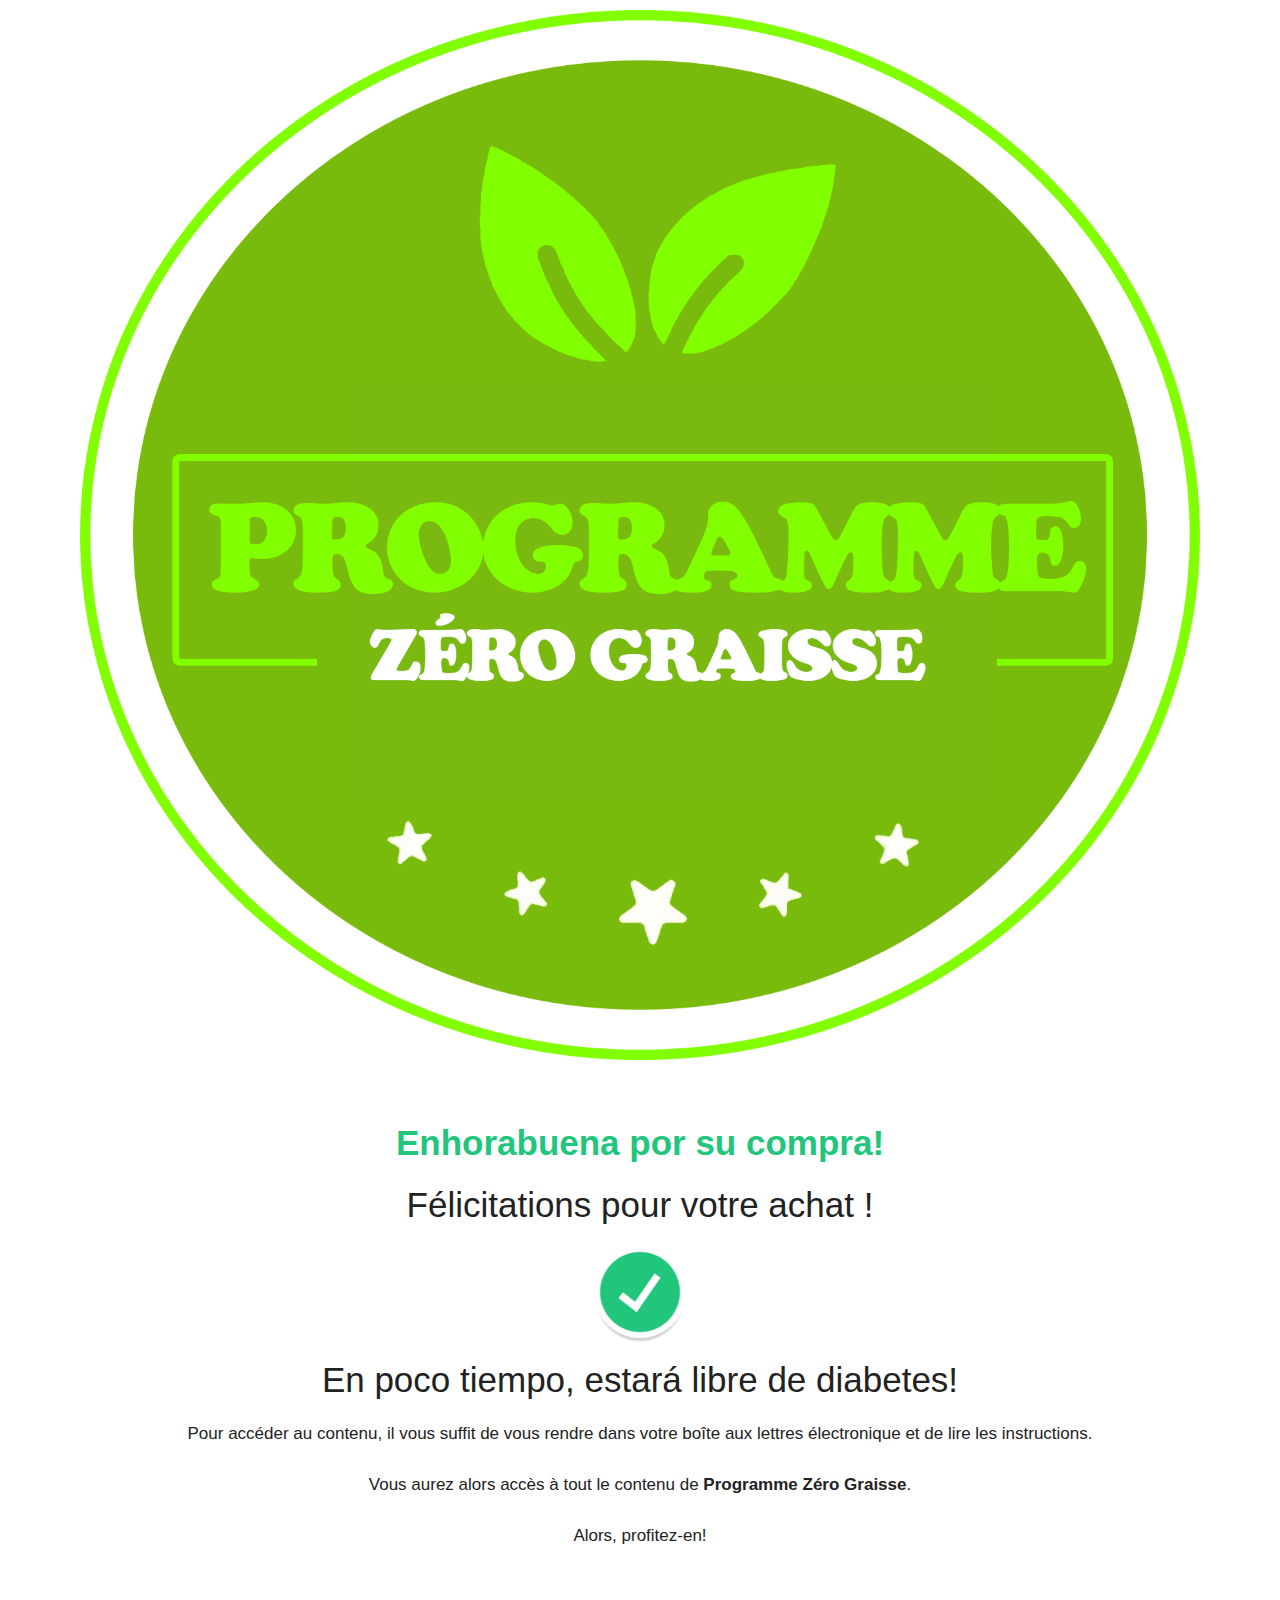
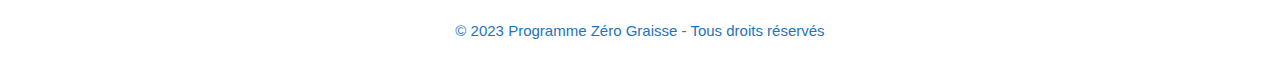
<file: final/index.html>
<!DOCTYPE html>

<html lang="pt-BR"><head><meta http-equiv="Content-Type" content="text/html; charset=UTF-8">
	<META NAME="robots" CONTENT="noindex,nofollow">

<!-- Google Tag Manager -->
<script>(function(w,d,s,l,i){w[l]=w[l]||[];w[l].push({'gtm.start':
new Date().getTime(),event:'gtm.js'});var f=d.getElementsByTagName(s)[0],
j=d.createElement(s),dl=l!='dataLayer'?'&l='+l:'';j.async=true;j.src=
'https://www.googletagmanager.com/gtm.js?id='+i+dl;f.parentNode.insertBefore(j,f);
})(window,document,'script','dataLayer','GTM-TWK94J4');</script>
<!-- End Google Tag Manager -->
	
<link rel="profile" href="https://gmpg.org/xfn/11">
<title>Programme Zéro Graisse</title>
<meta name="robots" content="max-image-preview:large">
<meta name="viewport" content="width=device-width, initial-scale=1">
<link rel="dns-prefetch" href="https://s.w.org/">
<link rel="stylesheet" id="wp-block-library-css" href="./index_files/style.min.css" media="all">
<link rel="stylesheet" id="generate-style-css" href="./index_files/main.min.css" media="all">
<style id="generate-style-inline-css">
body{background-color:var(--base-2);color:var(--contrast);}a{color:var(--accent);}a{text-decoration:underline;}.entry-title a, .site-branding a, a.button, .wp-block-button__link, .main-navigation a{text-decoration:none;}a:hover, a:focus, a:active{color:var(--contrast);}.wp-block-group__inner-container{max-width:1200px;margin-left:auto;margin-right:auto;}:root{--contrast:#222222;--contrast-2:#575760;--contrast-3:#b2b2be;--base:#f0f0f0;--base-2:#f7f8f9;--base-3:#ffffff;--accent:#1e73be;}.has-contrast-color{color:#222222;}.has-contrast-background-color{background-color:#222222;}.has-contrast-2-color{color:#575760;}.has-contrast-2-background-color{background-color:#575760;}.has-contrast-3-color{color:#b2b2be;}.has-contrast-3-background-color{background-color:#b2b2be;}.has-base-color{color:#f0f0f0;}.has-base-background-color{background-color:#f0f0f0;}.has-base-2-color{color:#f7f8f9;}.has-base-2-background-color{background-color:#f7f8f9;}.has-base-3-color{color:#ffffff;}.has-base-3-background-color{background-color:#ffffff;}.has-accent-color{color:#1e73be;}.has-accent-background-color{background-color:#1e73be;}.top-bar{background-color:#636363;color:#ffffff;}.top-bar a{color:#ffffff;}.top-bar a:hover{color:#303030;}.site-header{background-color:var(--base-3);}.main-title a,.main-title a:hover{color:var(--contrast);}.site-description{color:var(--contrast-2);}.mobile-menu-control-wrapper .menu-toggle,.mobile-menu-control-wrapper .menu-toggle:hover,.mobile-menu-control-wrapper .menu-toggle:focus,.has-inline-mobile-toggle #site-navigation.toggled{background-color:rgba(0, 0, 0, 0.02);}.main-navigation,.main-navigation ul ul{background-color:var(--base-3);}.main-navigation .main-nav ul li a, .main-navigation .menu-toggle, .main-navigation .menu-bar-items{color:var(--contrast);}.main-navigation .main-nav ul li:not([class*="current-menu-"]):hover > a, .main-navigation .main-nav ul li:not([class*="current-menu-"]):focus > a, .main-navigation .main-nav ul li.sfHover:not([class*="current-menu-"]) > a, .main-navigation .menu-bar-item:hover > a, .main-navigation .menu-bar-item.sfHover > a{color:var(--accent);}button.menu-toggle:hover,button.menu-toggle:focus{color:var(--contrast);}.main-navigation .main-nav ul li[class*="current-menu-"] > a{color:var(--accent);}.navigation-search input[type="search"],.navigation-search input[type="search"]:active, .navigation-search input[type="search"]:focus, .main-navigation .main-nav ul li.search-item.active > a, .main-navigation .menu-bar-items .search-item.active > a{color:var(--accent);}.main-navigation ul ul{background-color:var(--base);}.separate-containers .inside-article, .separate-containers .comments-area, .separate-containers .page-header, .one-container .container, .separate-containers .paging-navigation, .inside-page-header{background-color:var(--base-3);}.entry-title a{color:var(--contrast);}.entry-title a:hover{color:var(--contrast-2);}.entry-meta{color:var(--contrast-2);}.sidebar .widget{background-color:var(--base-3);}.footer-widgets{background-color:var(--base-3);}.site-info{background-color:var(--base-3);}input[type="text"],input[type="email"],input[type="url"],input[type="password"],input[type="search"],input[type="tel"],input[type="number"],textarea,select{color:var(--contrast);background-color:var(--base-2);border-color:var(--base);}input[type="text"]:focus,input[type="email"]:focus,input[type="url"]:focus,input[type="password"]:focus,input[type="search"]:focus,input[type="tel"]:focus,input[type="number"]:focus,textarea:focus,select:focus{color:var(--contrast);background-color:var(--base-2);border-color:var(--contrast-3);}button,html input[type="button"],input[type="reset"],input[type="submit"],a.button,a.wp-block-button__link:not(.has-background){color:#ffffff;background-color:#55555e;}button:hover,html input[type="button"]:hover,input[type="reset"]:hover,input[type="submit"]:hover,a.button:hover,button:focus,html input[type="button"]:focus,input[type="reset"]:focus,input[type="submit"]:focus,a.button:focus,a.wp-block-button__link:not(.has-background):active,a.wp-block-button__link:not(.has-background):focus,a.wp-block-button__link:not(.has-background):hover{color:#ffffff;background-color:#3f4047;}a.generate-back-to-top{background-color:rgba( 0,0,0,0.4 );color:#ffffff;}a.generate-back-to-top:hover,a.generate-back-to-top:focus{background-color:rgba( 0,0,0,0.6 );color:#ffffff;}@media (max-width:768px){.main-navigation .menu-bar-item:hover > a, .main-navigation .menu-bar-item.sfHover > a{background:none;color:var(--contrast);}}.nav-below-header .main-navigation .inside-navigation.grid-container, .nav-above-header .main-navigation .inside-navigation.grid-container{padding:0px 20px 0px 20px;}.site-main .wp-block-group__inner-container{padding:40px;}.separate-containers .paging-navigation{padding-top:20px;padding-bottom:20px;}.entry-content .alignwide, body:not(.no-sidebar) .entry-content .alignfull{margin-left:-40px;width:calc(100% + 80px);max-width:calc(100% + 80px);}.rtl .menu-item-has-children .dropdown-menu-toggle{padding-left:20px;}.rtl .main-navigation .main-nav ul li.menu-item-has-children > a{padding-right:20px;}@media (max-width:768px){.separate-containers .inside-article, .separate-containers .comments-area, .separate-containers .page-header, .separate-containers .paging-navigation, .one-container .site-content, .inside-page-header{padding:30px;}.site-main .wp-block-group__inner-container{padding:30px;}.inside-top-bar{padding-right:30px;padding-left:30px;}.inside-header{padding-right:30px;padding-left:30px;}.widget-area .widget{padding-top:30px;padding-right:30px;padding-bottom:30px;padding-left:30px;}.footer-widgets-container{padding-top:30px;padding-right:30px;padding-bottom:30px;padding-left:30px;}.inside-site-info{padding-right:30px;padding-left:30px;}.entry-content .alignwide, body:not(.no-sidebar) .entry-content .alignfull{margin-left:-30px;width:calc(100% + 60px);max-width:calc(100% + 60px);}.one-container .site-main .paging-navigation{margin-bottom:20px;}}/* End cached CSS */.is-right-sidebar{width:30%;}.is-left-sidebar{width:30%;}.site-content .content-area{width:100%;}@media (max-width:768px){.main-navigation .menu-toggle,.sidebar-nav-mobile:not(#sticky-placeholder){display:block;}.main-navigation ul,.gen-sidebar-nav,.main-navigation:not(.slideout-navigation):not(.toggled) .main-nav > ul,.has-inline-mobile-toggle #site-navigation .inside-navigation > *:not(.navigation-search):not(.main-nav){display:none;}.nav-align-right .inside-navigation,.nav-align-center .inside-navigation{justify-content:space-between;}.has-inline-mobile-toggle .mobile-menu-control-wrapper{display:flex;flex-wrap:wrap;}.has-inline-mobile-toggle .inside-header{flex-direction:row;text-align:left;flex-wrap:wrap;}.has-inline-mobile-toggle .header-widget,.has-inline-mobile-toggle #site-navigation{flex-basis:100%;}.nav-float-left .has-inline-mobile-toggle #site-navigation{order:10;}}
</style>

<link rel="stylesheet" id="generate-child-css" href="./index_files/style.css" media="all">

</head>

<body data-rsssl="1" class="page-template page-template-tema-personalizado page-template-tema-personalizado-php page page-id-197 wp-embed-responsive no-sidebar nav-float-right separate-containers header-aligned-left dropdown-hover full-width-content using-mouse" itemtype="https://schema.org/WebPage" itemscope="">

<!-- Google Tag Manager (noscript) -->
<noscript><iframe src="https://www.googletagmanager.com/ns.html?id=GTM-TWK94J4"
height="0" width="0" style="display:none;visibility:hidden"></iframe></noscript>
<!-- End Google Tag Manager (noscript) -->

		<header class="site-header has-inline-mobile-toggle" id="masthead" aria-label="Site" itemtype="https://schema.org/WPHeader" itemscope="">
			<div class="inside-header grid-container">
				<div class="site-branding">
						<p class="main-title" itemprop="headline"><img src="./index_files/sinsin-logo-pequeno-sem-fundo.png"></p>
						
					</div>	<nav class="main-navigation mobile-menu-control-wrapper" id="mobile-menu-control-wrapper" aria-label="Mobile Toggle">
				<button data-nav="site-navigation" class="menu-toggle" aria-controls="primary-menu" aria-expanded="false">
			<span class="gp-icon icon-menu-bars"><svg viewBox="0 0 512 512" aria-hidden="true" xmlns="http://www.w3.org/2000/svg" width="1em" height="1em"><path d="M0 96c0-13.255 10.745-24 24-24h464c13.255 0 24 10.745 24 24s-10.745 24-24 24H24c-13.255 0-24-10.745-24-24zm0 160c0-13.255 10.745-24 24-24h464c13.255 0 24 10.745 24 24s-10.745 24-24 24H24c-13.255 0-24-10.745-24-24zm0 160c0-13.255 10.745-24 24-24h464c13.255 0 24 10.745 24 24s-10.745 24-24 24H24c-13.255 0-24-10.745-24-24z"></path></svg><svg viewBox="0 0 512 512" aria-hidden="true" xmlns="http://www.w3.org/2000/svg" width="1em" height="1em"><path d="M71.029 71.029c9.373-9.372 24.569-9.372 33.942 0L256 222.059l151.029-151.03c9.373-9.372 24.569-9.372 33.942 0 9.372 9.373 9.372 24.569 0 33.942L289.941 256l151.03 151.029c9.372 9.373 9.372 24.569 0 33.942-9.373 9.372-24.569 9.372-33.942 0L256 289.941l-151.029 151.03c-9.373 9.372-24.569 9.372-33.942 0-9.372-9.373-9.372-24.569 0-33.942L222.059 256 71.029 104.971c-9.372-9.373-9.372-24.569 0-33.942z"></path></svg></span><span class="screen-reader-text">Menu</span>		</button>
	</nav>
			<nav class="main-navigation sub-menu-right" id="site-navigation" aria-label="Primary" itemtype="https://schema.org/SiteNavigationElement" itemscope="">
			<div class="inside-navigation grid-container">
								<button class="menu-toggle" aria-controls="primary-menu" aria-expanded="false">
					<span class="gp-icon icon-menu-bars"><svg viewBox="0 0 512 512" aria-hidden="true" xmlns="http://www.w3.org/2000/svg" width="1em" height="1em"><path d="M0 96c0-13.255 10.745-24 24-24h464c13.255 0 24 10.745 24 24s-10.745 24-24 24H24c-13.255 0-24-10.745-24-24zm0 160c0-13.255 10.745-24 24-24h464c13.255 0 24 10.745 24 24s-10.745 24-24 24H24c-13.255 0-24-10.745-24-24zm0 160c0-13.255 10.745-24 24-24h464c13.255 0 24 10.745 24 24s-10.745 24-24 24H24c-13.255 0-24-10.745-24-24z"></path></svg><svg viewBox="0 0 512 512" aria-hidden="true" xmlns="http://www.w3.org/2000/svg" width="1em" height="1em"><path d="M71.029 71.029c9.373-9.372 24.569-9.372 33.942 0L256 222.059l151.029-151.03c9.373-9.372 24.569-9.372 33.942 0 9.372 9.373 9.372 24.569 0 33.942L289.941 256l151.03 151.029c9.372 9.373 9.372 24.569 0 33.942-9.373 9.372-24.569 9.372-33.942 0L256 289.941l-151.029 151.03c-9.373 9.372-24.569 9.372-33.942 0-9.372-9.373-9.372-24.569 0-33.942L222.059 256 71.029 104.971c-9.372-9.373-9.372-24.569 0-33.942z"></path></svg></span><span class="mobile-menu">Menu</span>				</button>
						<div id="primary-menu" class="main-nav"></div>
					</div>
		</nav>
					</div>
		</header>
		
	<div class="site grid-container container hfeed" id="page">
				<div class="site-content" id="content">
			
	<div class="content-area" id="primary">
		<main class="site-main" id="main">
			
<article id="post-197" class="post-197 page type-page status-publish" itemtype="https://schema.org/CreativeWork" itemscope="">
	<div class="inside-article">
		
			<header class="entry-header" aria-label="Conteúdo">
							</header>

			
		<div class="entry-content" itemprop="text">
			
<h2 class="has-text-align-center"><mark style="background-color:rgba(0, 0, 0, 0);color:#21c67c" class="has-inline-color"><strong>Enhorabuena por su compra!</strong></mark></h2>



<h2 class="has-text-align-center">Félicitations pour votre achat !</h2>


<div class="wp-block-image">
<figure class="aligncenter size-full"><img width="93" height="96" src="./index_files/ico_sucesso.png" alt="" class="wp-image-206"></figure></div>


<h2 class="has-text-align-center">En poco tiempo, estará libre de diabetes!</h2>



<p class="has-text-align-center">Pour accéder au contenu, il vous suffit de vous rendre dans votre boîte aux lettres électronique et de lire les instructions.</p>



<p class="has-text-align-center">Vous aurez alors accès à tout le contenu de <strong>Programme Zéro Graisse</strong>.</p>



<p class="has-text-align-center">Alors, profitez-en!</p>
		</div>

			</div>
</article>
		</main>

			</div>
	
	
	
	</div>
</div>


<div class="site-footer">
			<footer class="site-info" aria-label="Site" itemtype="https://schema.org/WPFooter" itemscope="">
			<div class="inside-site-info grid-container">
								<div class="copyright-bar">
					<a href=""><span class="copyright">© 2023 <span id="site-name-footer">Programme Zéro Graisse</span></span> - Tous droits réservés</a>				</div>
			</div>
		</footer>
		</div>

<script id="generate-a11y">!function(){"use strict";if("querySelector"in document&&"addEventListener"in window){var e=document.body;e.addEventListener("mousedown",function(){e.classList.add("using-mouse")}),e.addEventListener("keydown",function(){e.classList.remove("using-mouse")})}}();</script>

<script id="generate-menu-js-extra">
var generatepressMenu = {"toggleOpenedSubMenus":"1","openSubMenuLabel":"Open Sub-Menu","closeSubMenuLabel":"Close Sub-Menu"};
</script>
<script src="./index_files/menu.min.js.download" id="generate-menu-js"></script>

<style>
#masthead{background-color: ; color: #FFFFFF; font-size: 1.5em; font-weight: bold;}
#primary-menu{background-color: ;color: #FFFFFF;}
header h1{color: #21c67c;}

	.inside-header{justify-content: center;flex-direction: column;text-align: center;}
	#site-navigation{margin: 0 !important;}
</style>

	<script>
		//add texto
		document.getElementById("primary-menu").innerText = "";
		document.getElementById("site-name-footer").innerText = "Programme Zéro Graisse";
		
		//muda logo
		x=document.getElementsByClassName("main-title");  // Find the elements
		for(var i = 0; i < x.length; i++){
			x[i].innerHTML='<img src="./index_files/sinsin-logo-pequeno-sem-fundo.png"/>';    // Change the content
		}
	</script>

<script type="text/javascript" id="">window.smartlook||function(a){var b=smartlook=function(){b.api.push(arguments)},c=a.getElementsByTagName("head")[0];a=a.createElement("script");b.api=[];a.async=!0;a.type="text/javascript";a.charset="utf-8";a.src="https://web-sdk.smartlook.com/recorder.js";c.appendChild(a)}(document);smartlook("init","289cd731c115b1c9433d11e1bbe26d29918992ef",{region:"eu"});</script><script type="text/javascript" id="">(function(a,e,b,f,g,c,d){a[b]=a[b]||function(){(a[b].q=a[b].q||[]).push(arguments)};c=e.createElement(f);c.async=1;c.src="https://www.clarity.ms/tag/"+g;d=e.getElementsByTagName(f)[0];d.parentNode.insertBefore(c,d)})(window,document,"clarity","script","cnlszxvyq6");</script>
	
</body>
</html>
</file>
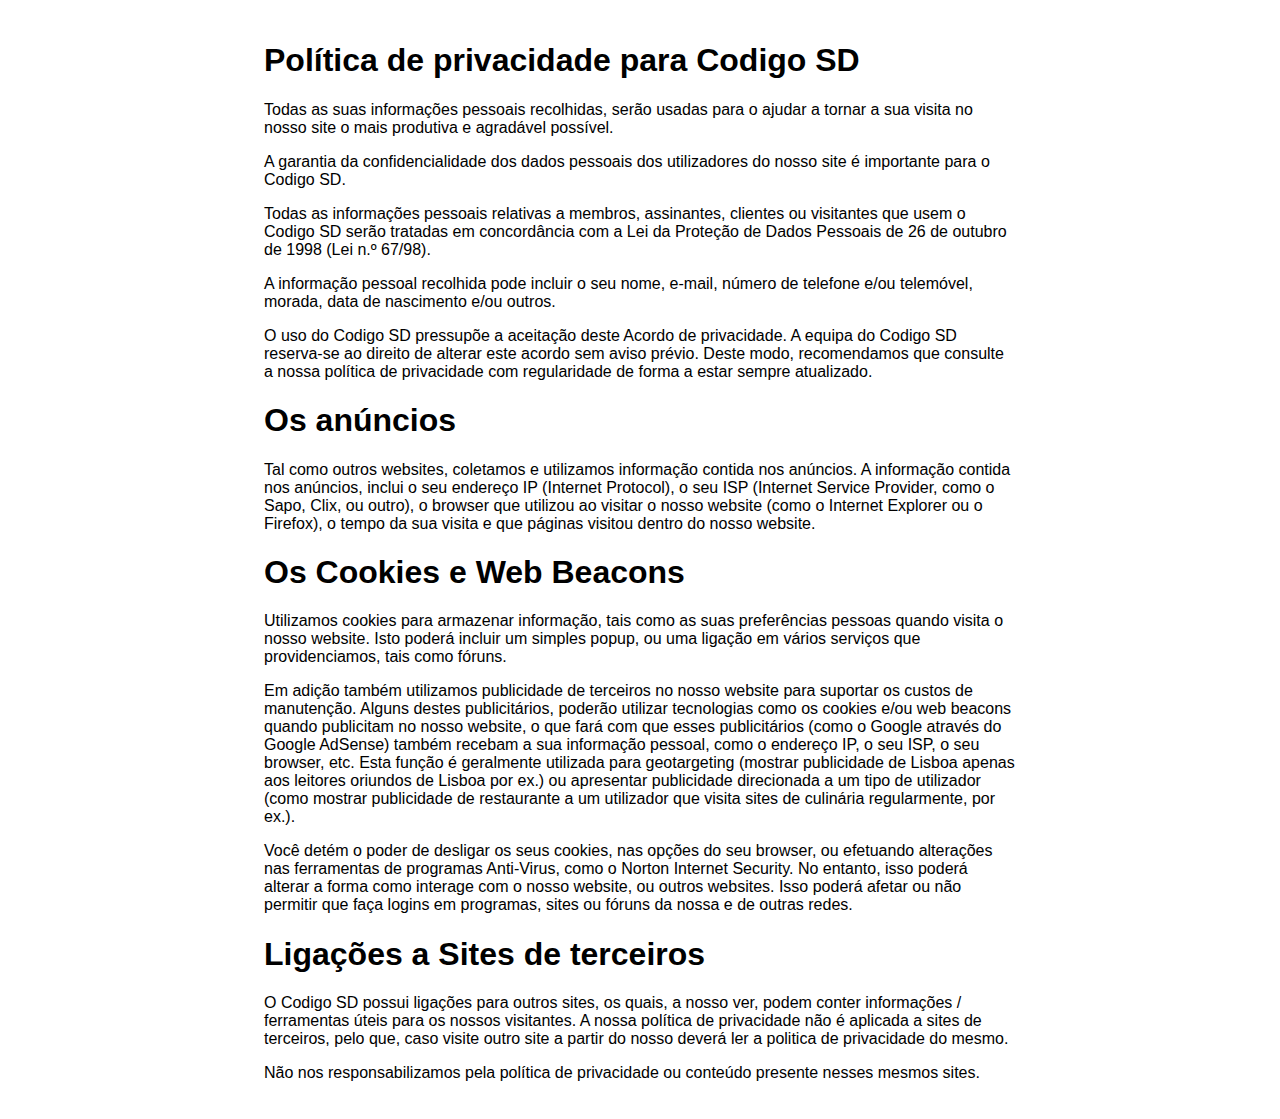
<file: PklZ/privacidad/index.html>
<!DOCTYPE html>
<html lang="pt-BR" dir="ltr">
  <head>
    <meta charset="utf-8">
    <title>Codigo SD - Política de Privacidade</title>
    <style>
      html {
        font-family: sans-serif;
      }
      body {
        padding: 1% 20%;
      }
    </style>
  </head>
  <body>
    <h1>
      Política de privacidade para Codigo SD
    </h1>
    <p>Todas as suas informações pessoais recolhidas, serão usadas para o ajudar a tornar a sua visita no nosso site o mais produtiva e agradável possível.</p>
    <p>
      A garantia da confidencialidade dos dados pessoais dos utilizadores do nosso site é importante para o Codigo SD.
    </p>
    <p>
      Todas as informações pessoais relativas a membros, assinantes, clientes ou visitantes que usem o Codigo SD serão tratadas em concordância com a Lei da Proteção de Dados Pessoais de 26 de outubro de 1998 (Lei n.º 67/98).
    </p>
    <p>
      A informação pessoal recolhida pode incluir o seu nome, e-mail, número de telefone e/ou telemóvel, morada, data de nascimento e/ou outros.
    </p>
    <p>
      O uso do Codigo SD pressupõe a aceitação deste Acordo de privacidade. A equipa do Codigo SD reserva-se ao direito de alterar este acordo sem aviso prévio. Deste modo, recomendamos que consulte a nossa política de privacidade com regularidade de forma a estar sempre atualizado.
    </p>
    <h1>
      Os anúncios
    </h1>
    <p>
      Tal como outros websites, coletamos e utilizamos informação contida nos anúncios. A informação contida nos anúncios, inclui o seu endereço IP (Internet Protocol), o seu ISP (Internet Service Provider, como o Sapo, Clix, ou outro), o browser que utilizou ao visitar o nosso website (como o Internet Explorer ou o Firefox), o tempo da sua visita e que páginas visitou dentro do nosso website.
    </p>
    <h1>
      Os Cookies e Web Beacons
    </h1>
    <p>
      Utilizamos cookies para armazenar informação, tais como as suas preferências pessoas quando visita o nosso website. Isto poderá incluir um simples popup, ou uma ligação em vários serviços que providenciamos, tais como fóruns.
    </p>
    <p>
      Em adição também utilizamos publicidade de terceiros no nosso website para suportar os custos de manutenção. Alguns destes publicitários, poderão utilizar tecnologias como os cookies e/ou web beacons quando publicitam no nosso website, o que fará com que esses publicitários (como o Google através do Google AdSense) também recebam a sua informação pessoal, como o endereço IP, o seu ISP, o seu browser, etc. Esta função é geralmente utilizada para geotargeting (mostrar publicidade de Lisboa apenas aos leitores oriundos de Lisboa por ex.) ou apresentar publicidade direcionada a um tipo de utilizador (como mostrar publicidade de restaurante a um utilizador que visita sites de culinária regularmente, por ex.).
    </p>
    <p>
      Você detém o poder de desligar os seus cookies, nas opções do seu browser, ou efetuando alterações nas ferramentas de programas Anti-Virus, como o Norton Internet Security. No entanto, isso poderá alterar a forma como interage com o nosso website, ou outros websites. Isso poderá afetar ou não permitir que faça logins em programas, sites ou fóruns da nossa e de outras redes.
    </p>
    <h1>
      Ligações a Sites de terceiros
    </h1>
    <p>
      O Codigo SD possui ligações para outros sites, os quais, a nosso ver, podem conter informações / ferramentas úteis para os nossos visitantes. A nossa política de privacidade não é aplicada a sites de terceiros, pelo que, caso visite outro site a partir do nosso deverá ler a politica de privacidade do mesmo.
    </p>
    <p>Não nos responsabilizamos pela política de privacidade ou conteúdo presente nesses mesmos sites.</p>
  </body>
</html>
</file>
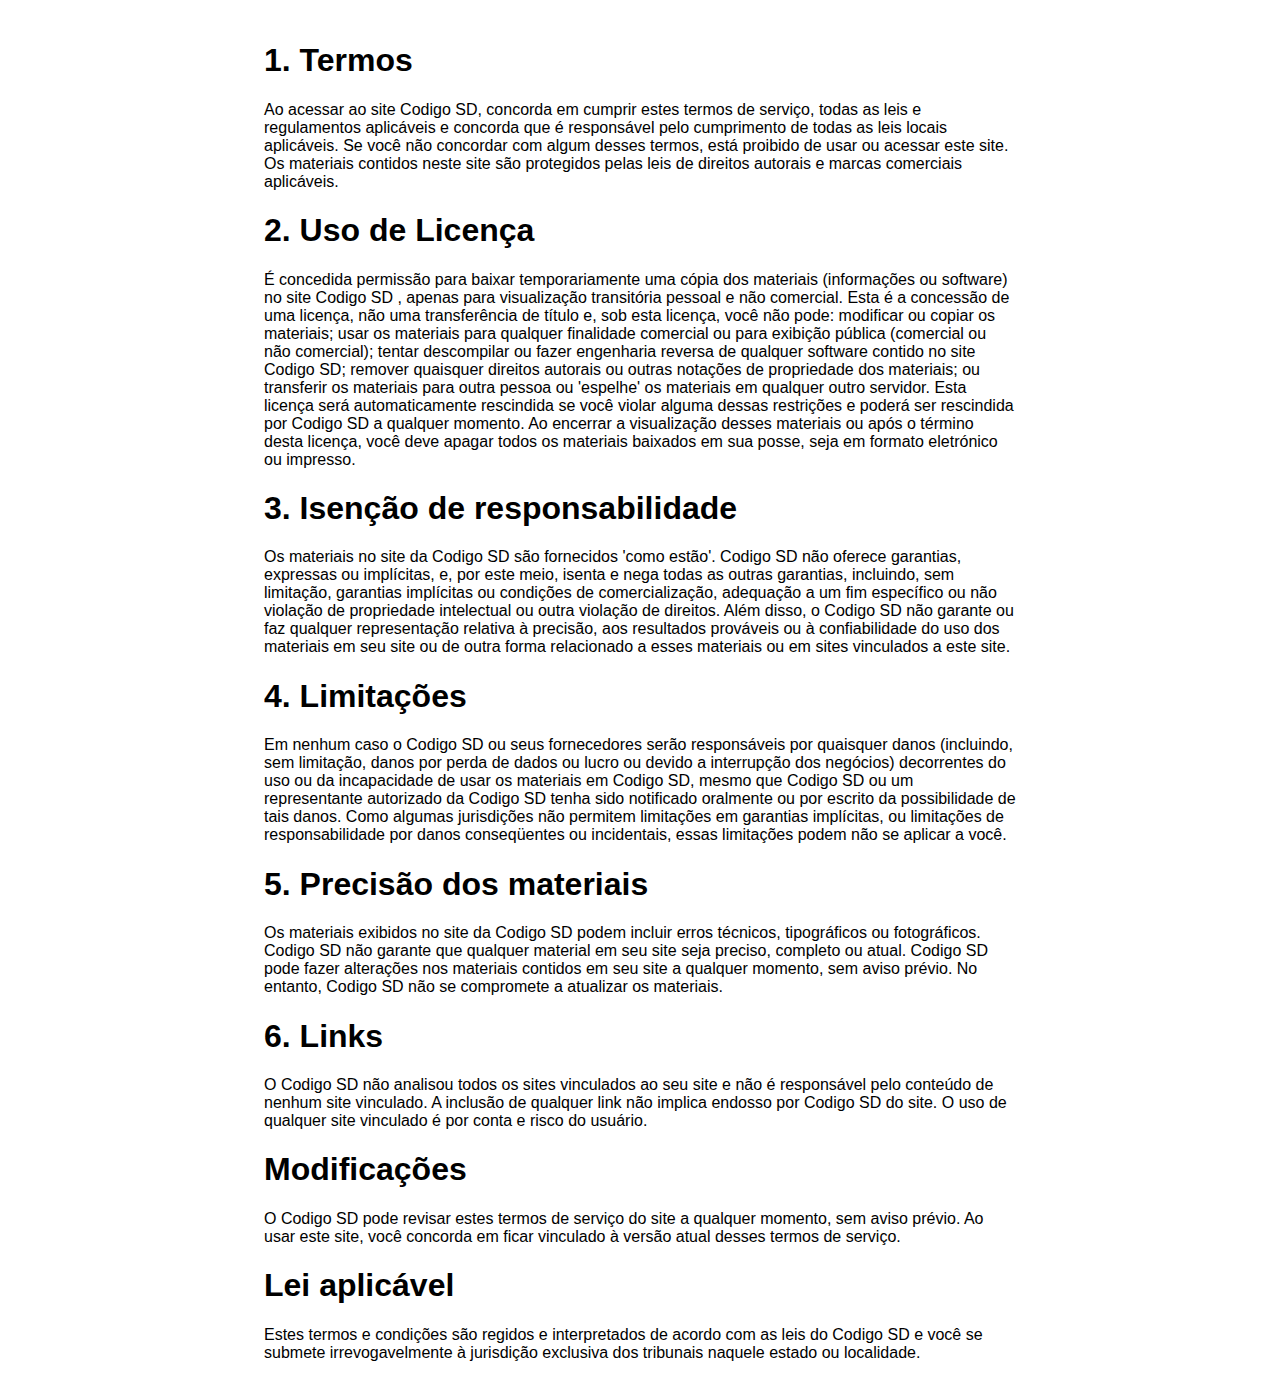
<file: PklZ/termos/index.html>
<!DOCTYPE html>
<html lang="pt-BR" dir="ltr">

<head>
  <meta charset="utf-8">
  <title>Codigo SD - Termos de Uso</title>
  <style>
    body {
      padding: 1% 20%;
      font-family: sans-serif;
    }
    @media (max-width: 600px) {
      body {
        padding: 1% 2%;
      }
    }
  </style>
</head>

<body>
  <h1>1. Termos</h1>
  <p>  Ao acessar ao site Codigo SD, concorda em cumprir estes termos de serviço, todas as leis e regulamentos aplicáveis ​​e concorda que é responsável pelo cumprimento de todas as leis locais aplicáveis. Se você não concordar com algum
    desses termos, está proibido de usar ou acessar este site. Os materiais contidos neste site são protegidos pelas leis de direitos autorais e marcas comerciais aplicáveis.
</p>
  <h1>2. Uso de Licença</h1>
  <p>  É concedida permissão para baixar temporariamente uma cópia dos materiais (informações ou software) no site Codigo SD , apenas para visualização transitória pessoal e não comercial. Esta é a concessão de uma licença, não uma
    transferência de título e, sob esta licença, você não pode:

    modificar ou copiar os materiais;
    usar os materiais para qualquer finalidade comercial ou para exibição pública (comercial ou não comercial);
    tentar descompilar ou fazer engenharia reversa de qualquer software contido no site Codigo SD;
    remover quaisquer direitos autorais ou outras notações de propriedade dos materiais; ou
    transferir os materiais para outra pessoa ou 'espelhe' os materiais em qualquer outro servidor.
    Esta licença será automaticamente rescindida se você violar alguma dessas restrições e poderá ser rescindida por Codigo SD a qualquer momento. Ao encerrar a visualização desses materiais ou após o término desta licença, você deve apagar
    todos os materiais baixados em sua posse, seja em formato eletrónico ou impresso.</p>

  <h1>3. Isenção de responsabilidade</h1>
  <p>  Os materiais no site da Codigo SD são fornecidos 'como estão'. Codigo SD não oferece garantias, expressas ou implícitas, e, por este meio, isenta e nega todas as outras garantias, incluindo, sem limitação, garantias
    implícitas ou condições de comercialização, adequação a um fim específico ou não violação de propriedade intelectual ou outra violação de direitos.
    Além disso, o Codigo SD não garante ou faz qualquer representação relativa à precisão, aos resultados prováveis ​​ou à confiabilidade do uso dos materiais em seu site ou de outra forma relacionado a esses materiais ou em sites
    vinculados a este site.</p>
  <h1>4. Limitações</h1>
  <p>  Em nenhum caso o Codigo SD ou seus fornecedores serão responsáveis ​​por quaisquer danos (incluindo, sem limitação, danos por perda de dados ou lucro ou devido a interrupção dos negócios) decorrentes do uso ou da incapacidade de usar os
    materiais em Codigo SD, mesmo que Codigo SD ou um representante autorizado da Codigo SD tenha sido notificado oralmente ou por escrito da possibilidade de tais danos. Como algumas jurisdições não permitem
    limitações em garantias implícitas, ou limitações de responsabilidade por danos conseqüentes ou incidentais, essas limitações podem não se aplicar a você.
</p>
  <h1>5. Precisão dos materiais</h1>
  <p>Os materiais exibidos no site da Codigo SD podem incluir erros técnicos, tipográficos ou fotográficos. Codigo SD não garante que qualquer material em seu site seja preciso, completo ou atual. Codigo SD pode fazer
  alterações nos materiais contidos em seu site a qualquer momento, sem aviso prévio. No entanto, Codigo SD não se compromete a atualizar os materiais.
</p>
  <h1>6. Links</h1>
  <p>  O Codigo SD não analisou todos os sites vinculados ao seu site e não é responsável pelo conteúdo de nenhum site vinculado. A inclusão de qualquer link não implica endosso por Codigo SD do site. O uso de qualquer site
    vinculado é por conta e risco do usuário.
</p>
  <h1>Modificações</h1>
  <p>  O Codigo SD pode revisar estes termos de serviço do site a qualquer momento, sem aviso prévio. Ao usar este site, você concorda em ficar vinculado à versão atual desses termos de serviço.
</p>
  <h1>Lei aplicável</h1>
  <p>  Estes termos e condições são regidos e interpretados de acordo com as leis do Codigo SD e você se submete irrevogavelmente à jurisdição exclusiva dos tribunais naquele estado ou localidade.
</p>
</body>

</html>
</file>
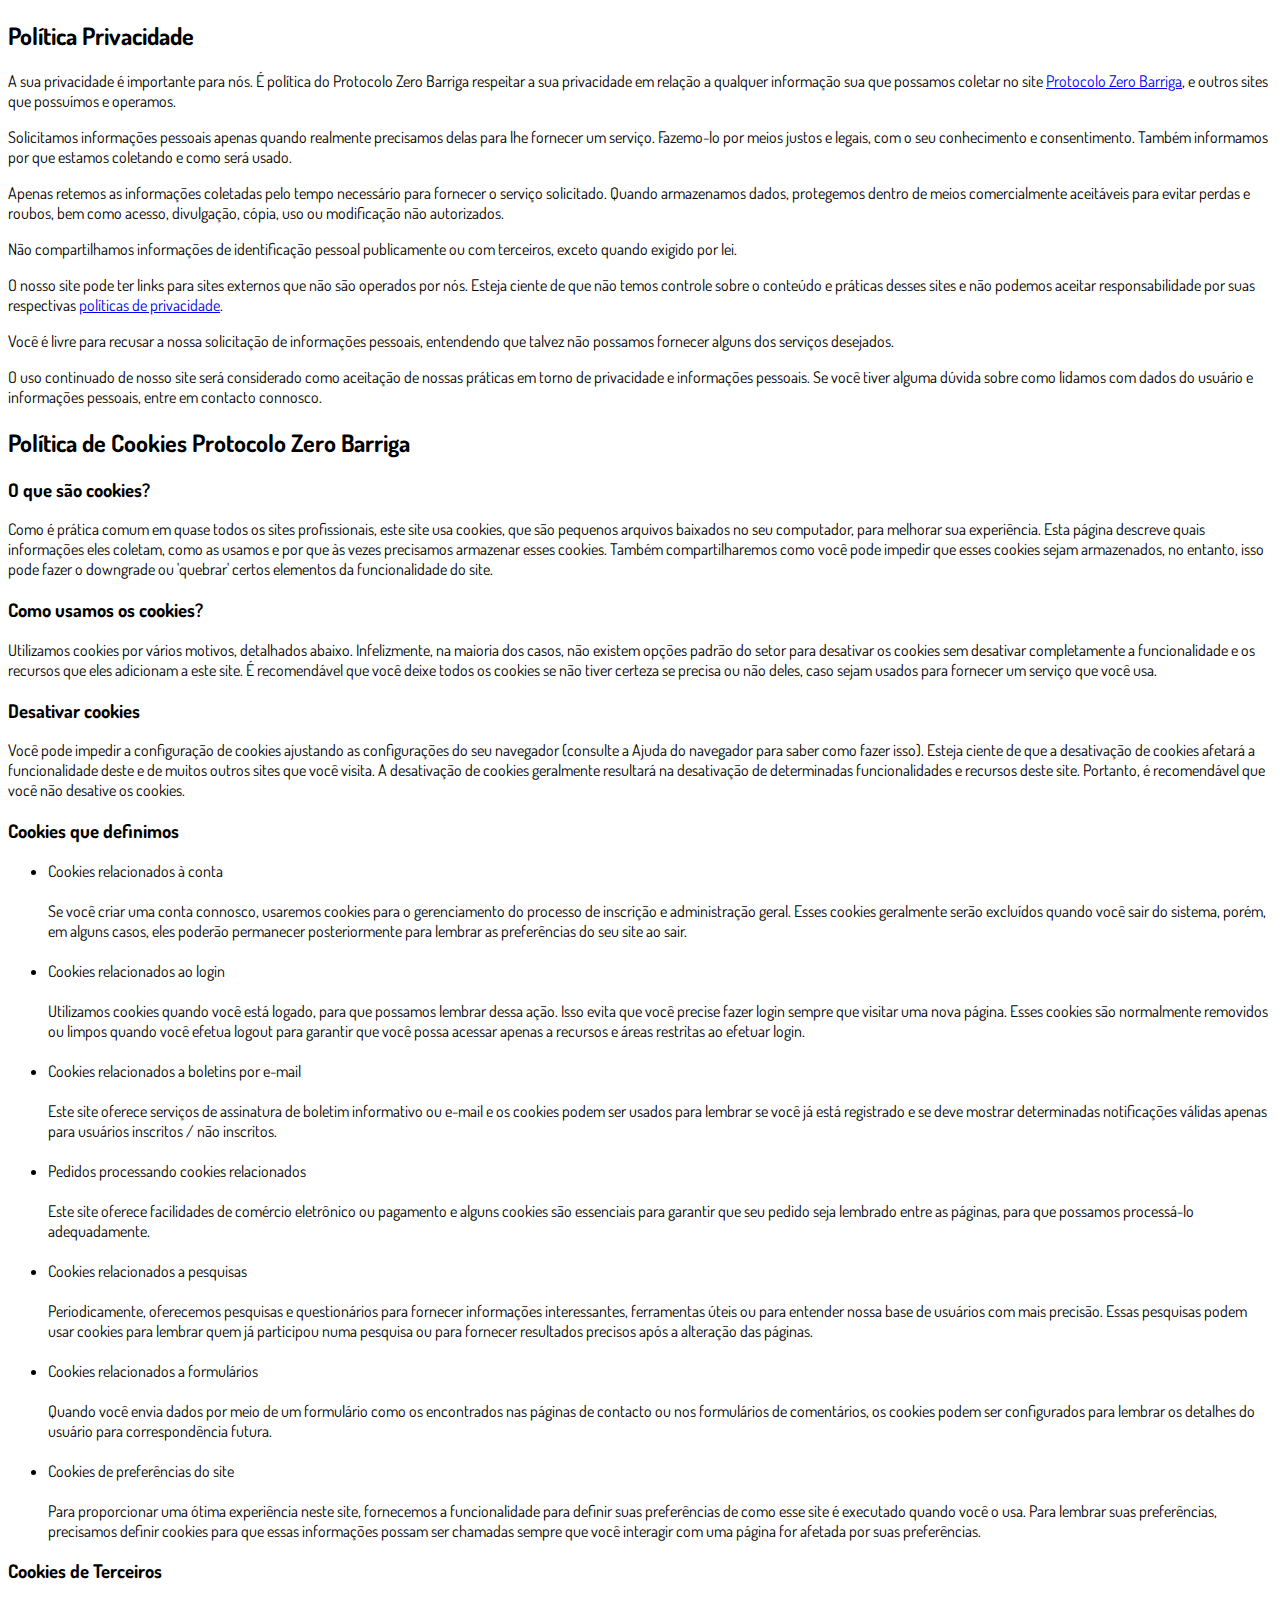
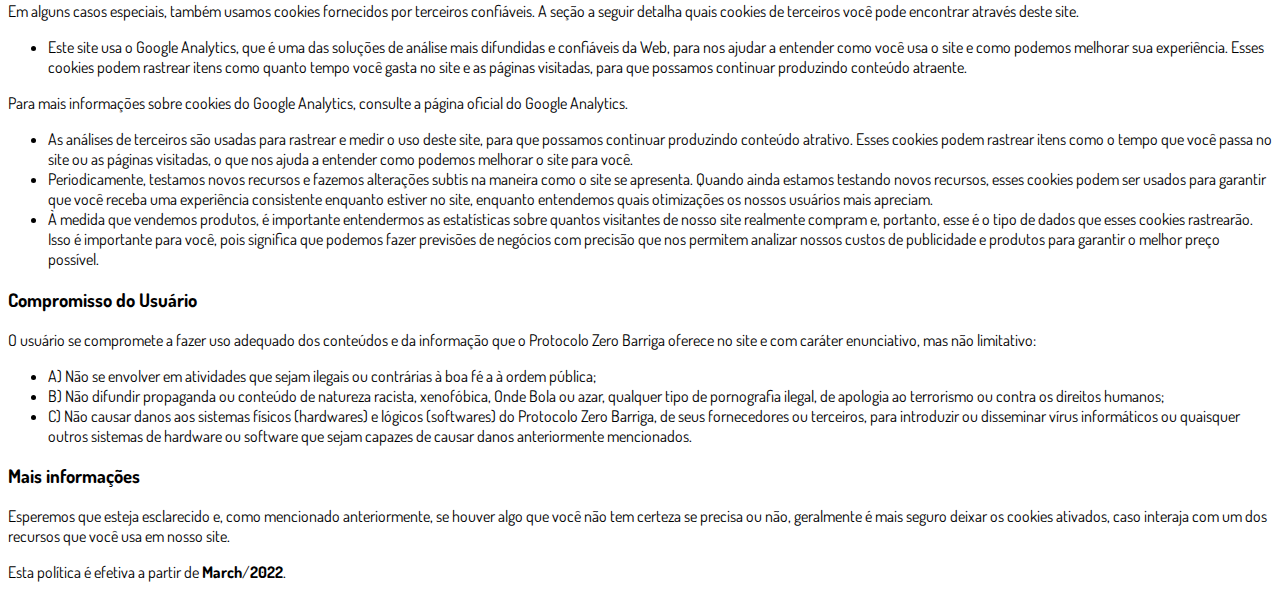
<file: gracias/privacidade.html>
<!DOCTYPE html>
<html lang="pt-br">
  <head>
    <meta charset="utf-8">
    <meta name="viewport" content="width=device-width, initial-scale=1, shrink-to-fit=no">
    <META NAME="robots" CONTENT="noindex,nofollow">

    <link rel="stylesheet" href="https://stackpath.bootstrapcdn.com/bootstrap/4.1.3/css/bootstrap.min.css" integrity="sha384-MCw98/SFnGE8fJT3GXwEOngsV7Zt27NXFoaoApmYm81iuXoPkFOJwJ8ERdknLPMO" crossorigin="anonymous">

    <link rel="preconnect" href="https://fonts.googleapis.com">
    <link rel="preconnect" href="https://fonts.gstatic.com" crossorigin>
    <link href="https://fonts.googleapis.com/css2?family=Dosis:wght@200;300;400;500;600;700;800&display=swap" rel="stylesheet">
    
    <!-- Ícone da Página -->
    <link rel="shortcut icon" type="image/jpg" href="./assets/img/favicon.png">

    <!-- Título da Página -->
    <title>Política de Privacidade | Protocolo Zero Barriga</title>
    
    <style type="text/css">
      body {
        font-family: 'Dosis', sans-serif;
      }
    </style>

  </head>
  <body>
    
    <div class="container py-5">
      <div class="row justify-content-center">
        <div class="col-lg-8">
          <h2>Política Privacidade</h2>                    <p>A sua privacidade é importante para nós. É política do Protocolo Zero Barriga respeitar a sua privacidade em relação a qualquer informação sua que possamos coletar no site <a href="#">Protocolo Zero Barriga</a>, e outros sites que possuímos e operamos.</p>                    <p>Solicitamos informações pessoais apenas quando realmente precisamos delas para lhe fornecer um serviço. Fazemo-lo por meios justos e legais, com o seu conhecimento e consentimento. Também informamos por que estamos coletando e como será usado.                    </p>                    <p>Apenas retemos as informações coletadas pelo tempo necessário para fornecer o serviço solicitado. Quando armazenamos dados, protegemos dentro de meios comercialmente aceitáveis ​​para evitar perdas e roubos, bem como acesso, divulgação, cópia, uso ou                        modificação não autorizados.</p>                    <p>Não compartilhamos informações de identificação pessoal publicamente ou com terceiros, exceto quando exigido por lei.</p>                    <p>O nosso site pode ter links para sites externos que não são operados por nós. Esteja ciente de que não temos controle sobre o conteúdo e práticas desses sites e não podemos aceitar responsabilidade por suas respectivas <a href='https://politicaprivacidade.com' target='_BLANK'>políticas de privacidade</a>.                    </p>                    <p>Você é livre para recusar a nossa solicitação de informações pessoais, entendendo que talvez não possamos fornecer alguns dos serviços desejados.</p>                    <p>O uso continuado de nosso site será considerado como aceitação de nossas práticas em torno de privacidade e informações pessoais. Se você tiver alguma dúvida sobre como lidamos com dados do usuário e informações pessoais, entre em contacto connosco.</p>                    <h2>Política de Cookies Protocolo Zero Barriga</h2>                    <h3>O que são cookies?</h3>                    <p>Como é prática comum em quase todos os sites profissionais, este site usa cookies, que são pequenos arquivos baixados no seu computador, para melhorar sua experiência. Esta página descreve quais informações eles coletam, como as usamos e por que às vezes                        precisamos armazenar esses cookies. Também compartilharemos como você pode impedir que esses cookies sejam armazenados, no entanto, isso pode fazer o downgrade ou 'quebrar' certos elementos da funcionalidade do site.</p>                    <h3>Como usamos os cookies?</h3>                    <p>Utilizamos cookies por vários motivos, detalhados abaixo. Infelizmente, na maioria dos casos, não existem opções padrão do setor para desativar os cookies sem desativar completamente a funcionalidade e os recursos que eles adicionam a este site. É recomendável                        que você deixe todos os cookies se não tiver certeza se precisa ou não deles, caso sejam usados ​​para fornecer um serviço que você usa.</p>                    <h3>Desativar cookies</h3>                    <p>Você pode impedir a configuração de cookies ajustando as configurações do seu navegador (consulte a Ajuda do navegador para saber como fazer isso). Esteja ciente de que a desativação de cookies afetará a funcionalidade deste e de muitos outros sites que                        você visita. A desativação de cookies geralmente resultará na desativação de determinadas funcionalidades e recursos deste site. Portanto, é recomendável que você não desative os cookies.</p>                    <h3>Cookies que definimos</h3>                    <ul>                        <li>                            Cookies relacionados à conta<br><br> Se você criar uma conta connosco, usaremos cookies para o gerenciamento do processo de inscrição e administração geral. Esses cookies geralmente serão excluídos quando você sair do sistema, porém, em alguns                            casos, eles poderão permanecer posteriormente para lembrar as preferências do seu site ao sair.<br><br>                        </li>                        <li>                            Cookies relacionados ao login<br><br> Utilizamos cookies quando você está logado, para que possamos lembrar dessa ação. Isso evita que você precise fazer login sempre que visitar uma nova página. Esses cookies são normalmente removidos ou limpos                            quando você efetua logout para garantir que você possa acessar apenas a recursos e áreas restritas ao efetuar login.<br><br>                        </li>                        <li>                            Cookies relacionados a boletins por e-mail<br><br> Este site oferece serviços de assinatura de boletim informativo ou e-mail e os cookies podem ser usados ​​para lembrar se você já está registrado e se deve mostrar determinadas notificações                            válidas apenas para usuários inscritos / não inscritos.<br><br>                        </li>                        <li>                            Pedidos processando cookies relacionados<br><br> Este site oferece facilidades de comércio eletrônico ou pagamento e alguns cookies são essenciais para garantir que seu pedido seja lembrado entre as páginas, para que possamos processá-lo adequadamente.<br><br>                        </li>                        <li>                            Cookies relacionados a pesquisas<br><br> Periodicamente, oferecemos pesquisas e questionários para fornecer informações interessantes, ferramentas úteis ou para entender nossa base de usuários com mais precisão. Essas pesquisas podem usar cookies                            para lembrar quem já participou numa pesquisa ou para fornecer resultados precisos após a alteração das páginas.<br><br>                        </li>                        <li>                            Cookies relacionados a formulários<br><br> Quando você envia dados por meio de um formulário como os encontrados nas páginas de contacto ou nos formulários de comentários, os cookies podem ser configurados para lembrar os detalhes do usuário                            para correspondência futura.<br><br>                        </li>                        <li>                            Cookies de preferências do site<br><br> Para proporcionar uma ótima experiência neste site, fornecemos a funcionalidade para definir suas preferências de como esse site é executado quando você o usa. Para lembrar suas preferências, precisamos                            definir cookies para que essas informações possam ser chamadas sempre que você interagir com uma página for afetada por suas preferências.<br>                        </li>                    </ul>                    <h3>Cookies de Terceiros</h3>                    <p>Em alguns casos especiais, também usamos cookies fornecidos por terceiros confiáveis. A seção a seguir detalha quais cookies de terceiros você pode encontrar através deste site.</p>                    <ul>                        <li>                            Este site usa o Google Analytics, que é uma das soluções de análise mais difundidas e confiáveis ​​da Web, para nos ajudar a entender como você usa o site e como podemos melhorar sua experiência. Esses cookies podem rastrear itens como quanto tempo                            você gasta no site e as páginas visitadas, para que possamos continuar produzindo conteúdo atraente.                        </li>                    </ul>                    <p>Para mais informações sobre cookies do Google Analytics, consulte a página oficial do Google Analytics.</p>                    <ul>                        <li>                            As análises de terceiros são usadas para rastrear e medir o uso deste site, para que possamos continuar produzindo conteúdo atrativo. Esses cookies podem rastrear itens como o tempo que você passa no site ou as páginas visitadas, o que nos ajuda a entender                            como podemos melhorar o site para você.</li>                        <li>                            Periodicamente, testamos novos recursos e fazemos alterações subtis na maneira como o site se apresenta. Quando ainda estamos testando novos recursos, esses cookies podem ser usados ​​para garantir que você receba uma experiência consistente enquanto                            estiver no site, enquanto entendemos quais otimizações os nossos usuários mais apreciam.</li>                        <li>                            À medida que vendemos produtos, é importante entendermos as estatísticas sobre quantos visitantes de nosso site realmente compram e, portanto, esse é o tipo de dados que esses cookies rastrearão. Isso é importante para você, pois significa que podemos                            fazer previsões de negócios com precisão que nos permitem analizar nossos custos de publicidade e produtos para garantir o melhor preço possível.</li>                                            </ul>                    <h3>Compromisso do Usuário</h3>                                <p>O usuário se compromete a fazer uso adequado dos conteúdos e da informação que o Protocolo Zero Barriga oferece no site e com caráter enunciativo, mas não limitativo:</p>                                        <ul>                        <li>A) Não se envolver em atividades que sejam ilegais ou contrárias à boa fé a à ordem pública;</li>                        <li>B) Não difundir propaganda ou conteúdo de natureza racista, xenofóbica, <a style='color: inherit !important; text-decoration:none !important;' href='https://ondeapostar.pt/onde-da-a-bola/'>Onde Bola</a> ou azar, qualquer tipo de pornografia ilegal, de apologia ao terrorismo ou contra os direitos humanos;</li>                        <li>C) Não causar danos aos sistemas físicos (hardwares) e lógicos (softwares) do Protocolo Zero Barriga, de seus fornecedores ou terceiros, para introduzir ou disseminar vírus informáticos ou quaisquer outros sistemas de hardware ou software que sejam capazes de causar danos anteriormente mencionados.</li>                    </ul>                                        <h3>Mais informações</h3>                    <p>Esperemos que esteja esclarecido e, como mencionado anteriormente, se houver algo que você não tem certeza se precisa ou não, geralmente é mais seguro deixar os cookies ativados, caso interaja com um dos recursos que você usa em nosso site.</p>                    <p>Esta política é efetiva a partir de <strong>March</strong>/<strong>2022</strong>.</p>
        </div>
      </div>
    </div>

    <script src="https://code.jquery.com/jquery-3.3.1.slim.min.js" integrity="sha384-q8i/X+965DzO0rT7abK41JStQIAqVgRVzpbzo5smXKp4YfRvH+8abtTE1Pi6jizo" crossorigin="anonymous"></script>
    <script src="https://cdnjs.cloudflare.com/ajax/libs/popper.js/1.14.3/umd/popper.min.js" integrity="sha384-ZMP7rVo3mIykV+2+9J3UJ46jBk0WLaUAdn689aCwoqbBJiSnjAK/l8WvCWPIPm49" crossorigin="anonymous"></script>
    <script src="https://stackpath.bootstrapcdn.com/bootstrap/4.1.3/js/bootstrap.min.js" integrity="sha384-ChfqqxuZUCnJSK3+MXmPNIyE6ZbWh2IMqE241rYiqJxyMiZ6OW/JmZQ5stwEULTy" crossorigin="anonymous"></script>
  </body>
</html>
</file>
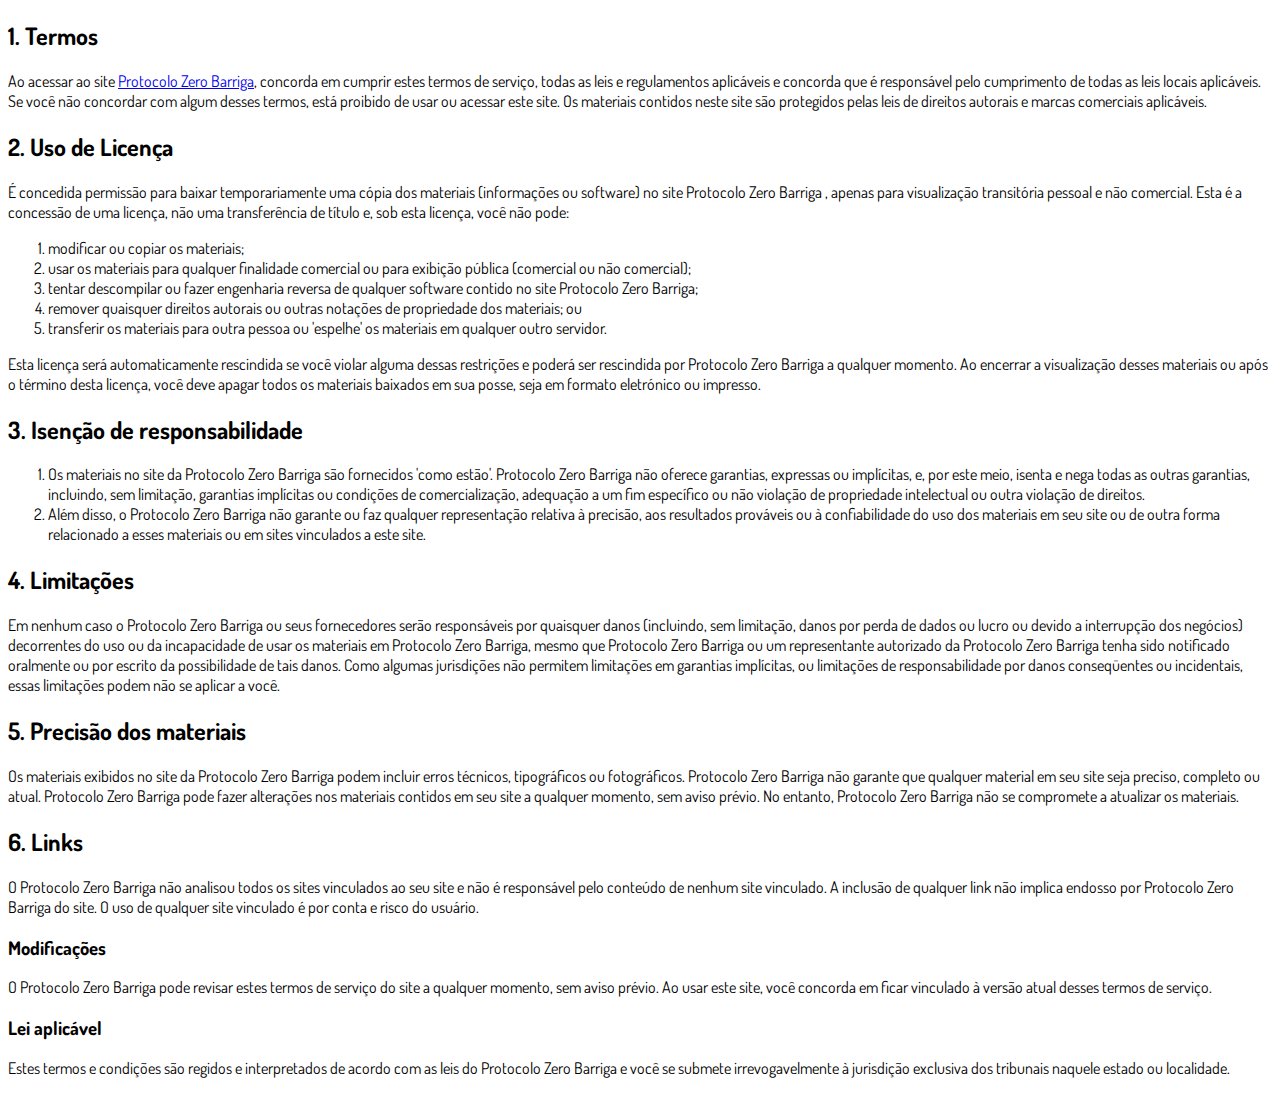
<file: gracias/termos.html>
<!DOCTYPE html>
<html lang="pt-br">
  <head>
    <meta charset="utf-8">
    <meta name="viewport" content="width=device-width, initial-scale=1, shrink-to-fit=no">
    <META NAME="robots" CONTENT="noindex,nofollow">

    <link rel="stylesheet" href="https://stackpath.bootstrapcdn.com/bootstrap/4.1.3/css/bootstrap.min.css" integrity="sha384-MCw98/SFnGE8fJT3GXwEOngsV7Zt27NXFoaoApmYm81iuXoPkFOJwJ8ERdknLPMO" crossorigin="anonymous">

    <link rel="preconnect" href="https://fonts.googleapis.com">
    <link rel="preconnect" href="https://fonts.gstatic.com" crossorigin>
    <link href="https://fonts.googleapis.com/css2?family=Dosis:wght@200;300;400;500;600;700;800&display=swap" rel="stylesheet">
    
    <!-- Ícone da Página -->
    <link rel="shortcut icon" type="image/jpg" href="./assets/img/favicon.png">

    <!-- Título da Página -->
    <title>Termos de Uso | Protocolo Zero Barriga</title>
    
    <style type="text/css">
      body {
        font-family: 'Dosis', sans-serif;
      }
    </style>

  </head>
  <body>
    
    <div class="container py-5">
      <div class="row justify-content-center">
        <div class="col-lg-8">
          <h2>1. Termos</h2>            <p>Ao acessar ao site <a href='#'>Protocolo Zero Barriga</a>, concorda em cumprir estes termos de serviço, todas as leis e regulamentos aplicáveis ​​e concorda que é responsável pelo cumprimento de todas as leis locais aplicáveis. Se você não concordar com algum                desses termos, está proibido de usar ou acessar este site. Os materiais contidos neste site são protegidos pelas leis de direitos autorais e marcas comerciais aplicáveis.</p>            <h2>2. Uso de Licença</h2>            <p>É concedida permissão para baixar temporariamente uma cópia dos materiais (informações ou software) no site Protocolo Zero Barriga , apenas para visualização transitória pessoal e não comercial. Esta é a concessão de uma licença, não uma transferência de título e,                sob esta licença, você não pode: </p>            <ol>            <li>modificar ou copiar os materiais;  </li>            <li>usar os materiais para qualquer finalidade comercial ou para exibição pública (comercial ou não comercial);  </li>            <li>tentar descompilar ou fazer engenharia reversa de qualquer software contido no site Protocolo Zero Barriga;  </li>            <li>remover quaisquer direitos autorais ou outras notações de propriedade dos materiais; ou  </li>            <li>transferir os materiais para outra pessoa ou 'espelhe' os materiais em qualquer outro servidor.</li>            </ol>            <p>Esta licença será automaticamente rescindida se você violar alguma dessas restrições e poderá ser rescindida por Protocolo Zero Barriga a qualquer momento. Ao encerrar a visualização desses materiais ou após o término desta licença, você deve apagar todos os materiais                baixados em sua posse, seja em formato eletrónico ou impresso.</p>            <h2>3. Isenção de responsabilidade</h2>            <ol>            <li>Os materiais no site da Protocolo Zero Barriga são fornecidos 'como estão'. Protocolo Zero Barriga não oferece garantias, expressas ou implícitas, e, por este meio, isenta e nega todas as outras garantias, incluindo, sem limitação, garantias implícitas ou condições de comercialização,            adequação a um fim específico ou não violação de propriedade intelectual ou outra violação de direitos. </li>            <li>Além disso, o Protocolo Zero Barriga não garante ou faz qualquer representação relativa à precisão, aos resultados prováveis ​​ou à confiabilidade do uso dos            materiais em seu site ou de outra forma relacionado a esses materiais ou em sites vinculados a este site.</li>            </ol>            <h2>4. Limitações</h2>            <p>Em nenhum caso o Protocolo Zero Barriga ou seus fornecedores serão responsáveis ​​por quaisquer danos (incluindo, sem limitação, danos por perda de dados ou lucro ou devido a interrupção dos negócios) decorrentes do uso ou da incapacidade de usar os materiais em Protocolo Zero Barriga,                mesmo que Protocolo Zero Barriga ou um representante autorizado da Protocolo Zero Barriga tenha sido notificado oralmente ou por escrito da possibilidade de tais danos. Como algumas jurisdições não permitem limitações em garantias implícitas, ou limitações de responsabilidade                por danos conseqüentes ou incidentais, essas limitações podem não se aplicar a você.</p>            <h2>5. Precisão dos materiais</h2>            <p>Os materiais exibidos no site da Protocolo Zero Barriga podem incluir erros técnicos, tipográficos ou fotográficos. Protocolo Zero Barriga não garante que qualquer material em seu site seja preciso, completo ou atual. Protocolo Zero Barriga pode fazer alterações nos materiais contidos em seu                site a qualquer momento, sem aviso prévio. No entanto, Protocolo Zero Barriga não se compromete a atualizar os materiais.</p>            <h2>6. Links</h2>            <p>O Protocolo Zero Barriga não analisou todos os sites vinculados ao seu site e não é responsável pelo conteúdo de nenhum site vinculado. A inclusão de qualquer link não implica endosso por Protocolo Zero Barriga do site. O uso de qualquer site vinculado é por conta e risco do usuário.</p>            </p>            <h3>Modificações</h3>            <p>O Protocolo Zero Barriga pode revisar estes termos de serviço do site a qualquer momento, sem aviso prévio. Ao usar este site, você concorda em ficar vinculado à versão atual desses termos de serviço.</p>            <h3>Lei aplicável</h3>            <p>Estes termos e condições são regidos e interpretados de acordo com as leis do Protocolo Zero Barriga e você se submete irrevogavelmente à jurisdição exclusiva dos tribunais naquele estado ou localidade.</p>
        </div>
      </div>
    </div>

    <script src="https://code.jquery.com/jquery-3.3.1.slim.min.js" integrity="sha384-q8i/X+965DzO0rT7abK41JStQIAqVgRVzpbzo5smXKp4YfRvH+8abtTE1Pi6jizo" crossorigin="anonymous"></script>
    <script src="https://cdnjs.cloudflare.com/ajax/libs/popper.js/1.14.3/umd/popper.min.js" integrity="sha384-ZMP7rVo3mIykV+2+9J3UJ46jBk0WLaUAdn689aCwoqbBJiSnjAK/l8WvCWPIPm49" crossorigin="anonymous"></script>
    <script src="https://stackpath.bootstrapcdn.com/bootstrap/4.1.3/js/bootstrap.min.js" integrity="sha384-ChfqqxuZUCnJSK3+MXmPNIyE6ZbWh2IMqE241rYiqJxyMiZ6OW/JmZQ5stwEULTy" crossorigin="anonymous"></script>
  </body>
</html>
</file>
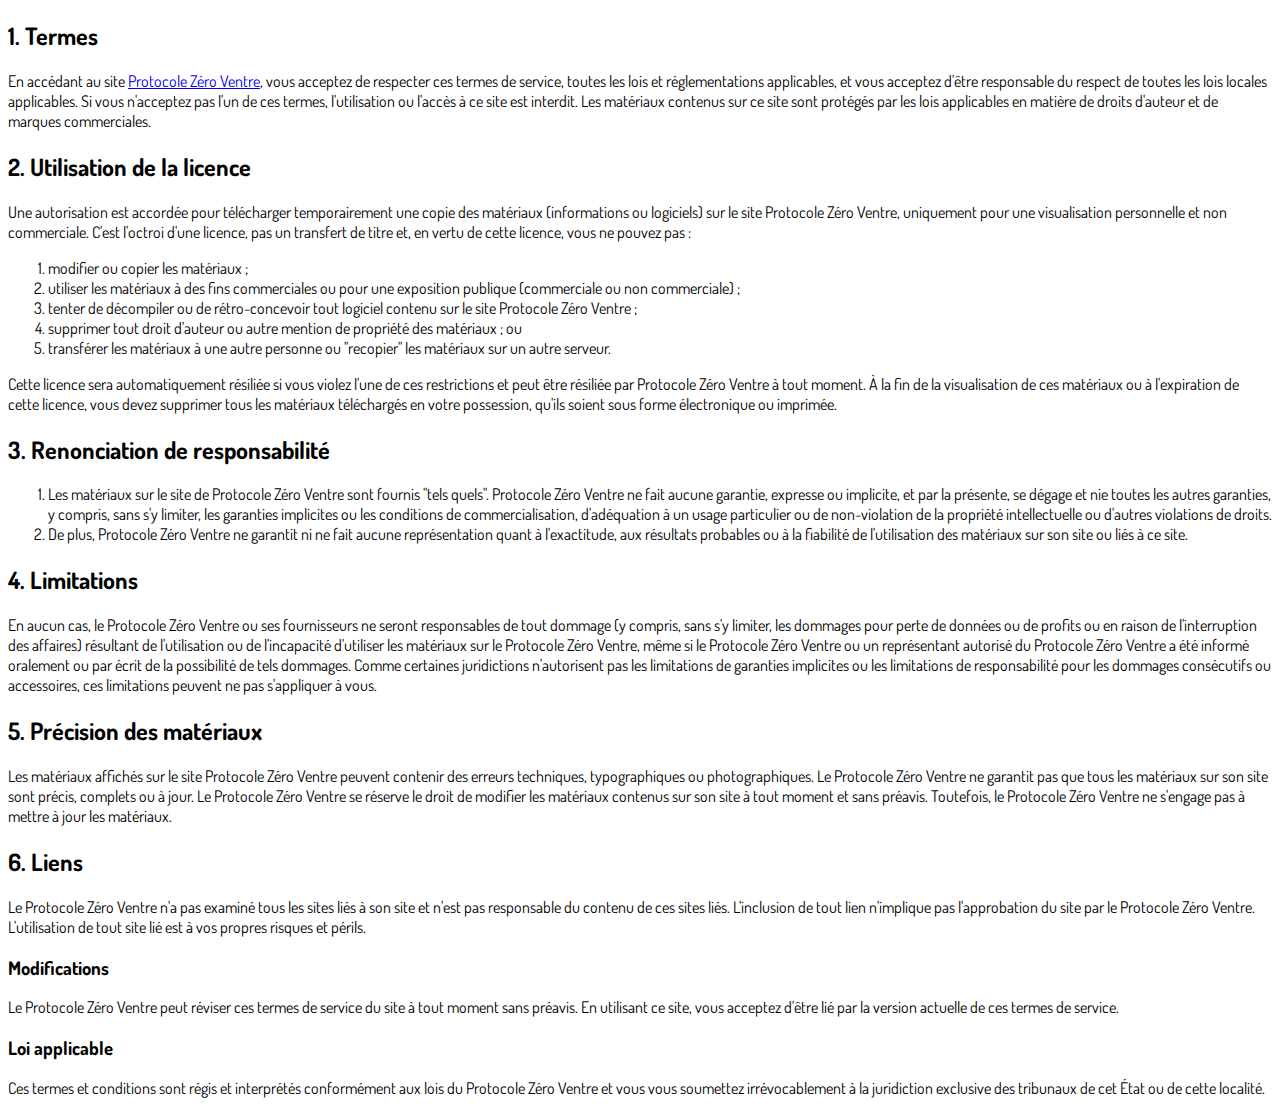
<file: pzgfr/privacidade.html>
<!DOCTYPE html>
<html lang="pt-br">
  <head>
    <meta charset="utf-8">
    <meta name="viewport" content="width=device-width, initial-scale=1, shrink-to-fit=no">
    <META NAME="robots" CONTENT="noindex,nofollow">

    <link rel="stylesheet" href="https://stackpath.bootstrapcdn.com/bootstrap/4.1.3/css/bootstrap.min.css" integrity="sha384-MCw98/SFnGE8fJT3GXwEOngsV7Zt27NXFoaoApmYm81iuXoPkFOJwJ8ERdknLPMO" crossorigin="anonymous">

    <link rel="preconnect" href="https://fonts.googleapis.com">
    <link rel="preconnect" href="https://fonts.gstatic.com" crossorigin>
    <link href="https://fonts.googleapis.com/css2?family=Dosis:wght@200;300;400;500;600;700;800&display=swap" rel="stylesheet">
    
    <!-- Ícone da Página -->
    <link rel="shortcut icon" type="image/jpg" href="./assets/img/favicon.png">

    <!-- Título da Página -->
    <title>Política de Privacidade | Protocolo Zero Barriga</title>
    
    <style type="text/css">
      body {
        font-family: 'Dosis', sans-serif;
      }
    </style>

  </head>
  <body>
    
    <div class="container py-5">
      <div class="row justify-content-center">
        <div class="col-lg-8">
                    <h2>1. Termes</h2>
<p>En accédant au site <a href='#'>Protocole Zéro Ventre</a>, vous acceptez de respecter ces termes de service, toutes les lois et réglementations applicables, et vous acceptez d'être responsable du respect de toutes les lois locales applicables. Si vous n'acceptez pas l'un de ces termes, l'utilisation ou l'accès à ce site est interdit. Les matériaux contenus sur ce site sont protégés par les lois applicables en matière de droits d'auteur et de marques commerciales.</p>
<h2>2. Utilisation de la licence</h2>
<p>Une autorisation est accordée pour télécharger temporairement une copie des matériaux (informations ou logiciels) sur le site Protocole Zéro Ventre, uniquement pour une visualisation personnelle et non commerciale. C'est l'octroi d'une licence, pas un transfert de titre et, en vertu de cette licence, vous ne pouvez pas : </p>
<ol>
<li>modifier ou copier les matériaux ; </li>
<li>utiliser les matériaux à des fins commerciales ou pour une exposition publique (commerciale ou non commerciale) ; </li>
<li>tenter de décompiler ou de rétro-concevoir tout logiciel contenu sur le site Protocole Zéro Ventre ; </li>
<li>supprimer tout droit d'auteur ou autre mention de propriété des matériaux ; ou </li>
<li>transférer les matériaux à une autre personne ou "recopier" les matériaux sur un autre serveur.</li>
</ol>
<p>Cette licence sera automatiquement résiliée si vous violez l'une de ces restrictions et peut être résiliée par Protocole Zéro Ventre à tout moment. À la fin de la visualisation de ces matériaux ou à l'expiration de cette licence, vous devez supprimer tous les matériaux téléchargés en votre possession, qu'ils soient sous forme électronique ou imprimée.</p>
<h2>3. Renonciation de responsabilité</h2>
<ol>
<li>Les matériaux sur le site de Protocole Zéro Ventre sont fournis "tels quels". Protocole Zéro Ventre ne fait aucune garantie, expresse ou implicite, et par la présente, se dégage et nie toutes les autres garanties, y compris, sans s'y limiter, les garanties implicites ou les conditions de commercialisation, d'adéquation à un usage particulier ou de non-violation de la propriété intellectuelle ou d'autres violations de droits.</li>
<li>De plus, Protocole Zéro Ventre ne garantit ni ne fait aucune représentation quant à l'exactitude, aux résultats probables ou à la fiabilité de l'utilisation des matériaux sur son site ou liés à ce site.</li>
</ol>
<h2>4. Limitations</h2>
<p>En aucun cas, le Protocole Zéro Ventre ou ses fournisseurs ne seront responsables de tout dommage (y compris, sans s'y limiter, les dommages pour perte de données ou de profits ou en raison de l'interruption des affaires) résultant de l'utilisation ou de l'incapacité d'utiliser les matériaux sur le Protocole Zéro Ventre, même si le Protocole Zéro Ventre ou un représentant autorisé du Protocole Zéro Ventre a été informé oralement ou par écrit de la possibilité de tels dommages. Comme certaines juridictions n'autorisent pas les limitations de garanties implicites ou les limitations de responsabilité pour les dommages consécutifs ou accessoires, ces limitations peuvent ne pas s'appliquer à vous.</p>
<h2>5. Précision des matériaux</h2>
<p>Les matériaux affichés sur le site Protocole Zéro Ventre peuvent contenir des erreurs techniques, typographiques ou photographiques. Le Protocole Zéro Ventre ne garantit pas que tous les matériaux sur son site sont précis, complets ou à jour. Le Protocole Zéro Ventre se réserve le droit de modifier les matériaux contenus sur son site à tout moment et sans préavis. Toutefois, le Protocole Zéro Ventre ne s'engage pas à mettre à jour les matériaux.</p>
<h2>6. Liens</h2>
<p>Le Protocole Zéro Ventre n'a pas examiné tous les sites liés à son site et n'est pas responsable du contenu de ces sites liés. L'inclusion de tout lien n'implique pas l'approbation du site par le Protocole Zéro Ventre. L'utilisation de tout site lié est à vos propres risques et périls.</p>
<h3>Modifications</h3>
<p>Le Protocole Zéro Ventre peut réviser ces termes de service du site à tout moment sans préavis. En utilisant ce site, vous acceptez d'être lié par la version actuelle de ces termes de service.</p>
<h3>Loi applicable</h3>
<p>Ces termes et conditions sont régis et interprétés conformément aux lois du Protocole Zéro Ventre et vous vous soumettez irrévocablement à la juridiction exclusive des tribunaux de cet État ou de cette localité.</p>
        </div>
      </div>
    </div>

    <script src="https://code.jquery.com/jquery-3.3.1.slim.min.js" integrity="sha384-q8i/X+965DzO0rT7abK41JStQIAqVgRVzpbzo5smXKp4YfRvH+8abtTE1Pi6jizo" crossorigin="anonymous"></script>
    <script src="https://cdnjs.cloudflare.com/ajax/libs/popper.js/1.14.3/umd/popper.min.js" integrity="sha384-ZMP7rVo3mIykV+2+9J3UJ46jBk0WLaUAdn689aCwoqbBJiSnjAK/l8WvCWPIPm49" crossorigin="anonymous"></script>
    <script src="https://stackpath.bootstrapcdn.com/bootstrap/4.1.3/js/bootstrap.min.js" integrity="sha384-ChfqqxuZUCnJSK3+MXmPNIyE6ZbWh2IMqE241rYiqJxyMiZ6OW/JmZQ5stwEULTy" crossorigin="anonymous"></script>
  </body>
</html>
</file>
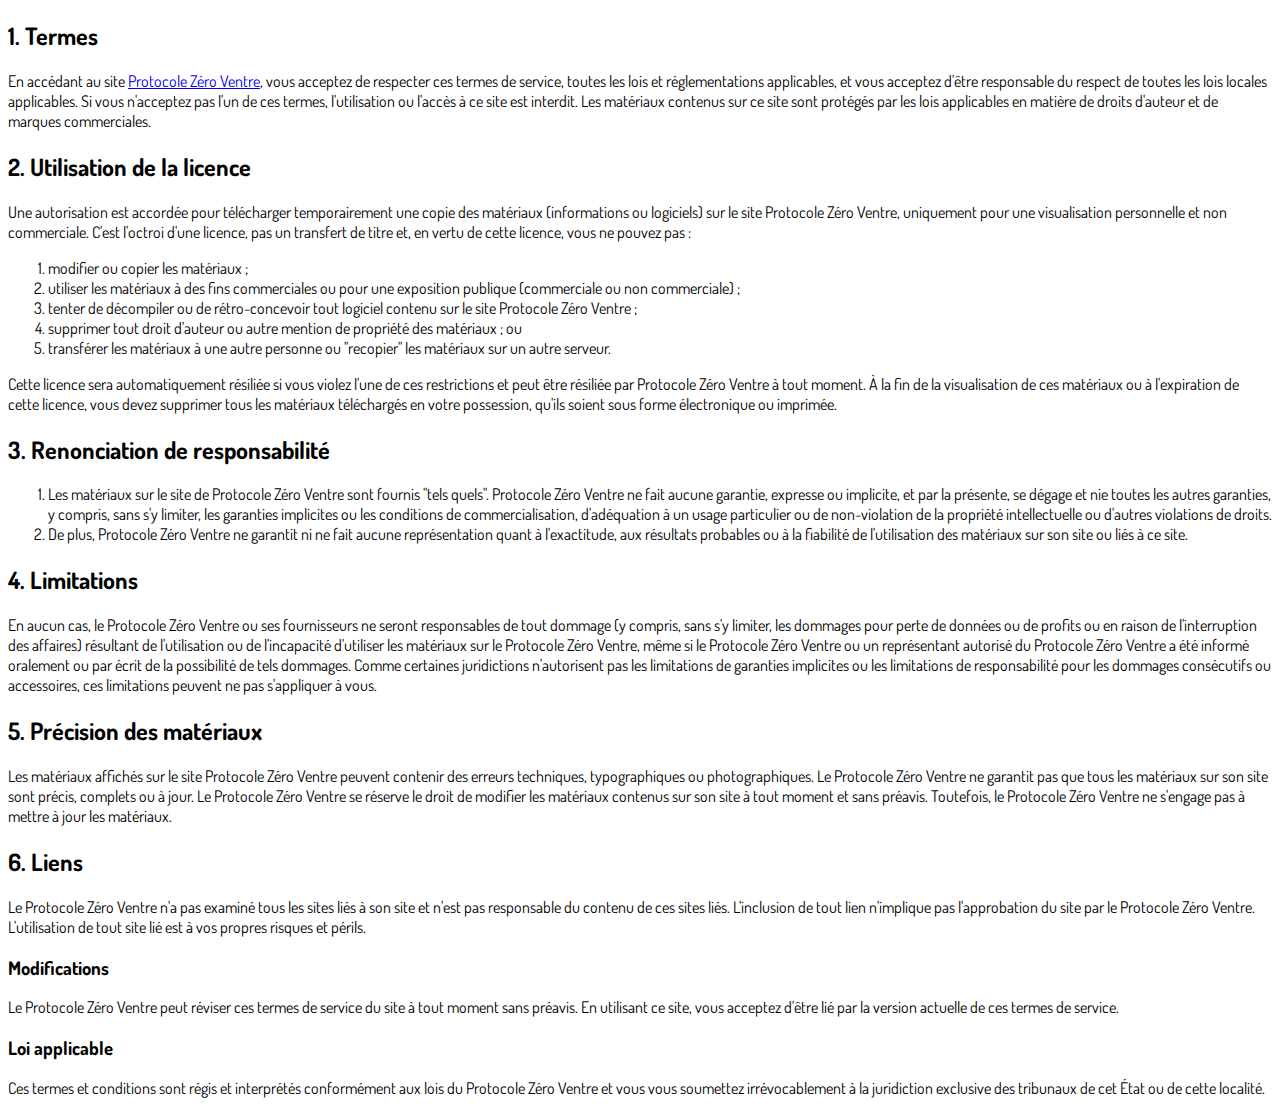
<file: pzgfr/termos.html>
<!DOCTYPE html>
<html lang="pt-br">
  <head>
    <meta charset="utf-8">
    <meta name="viewport" content="width=device-width, initial-scale=1, shrink-to-fit=no">
    <META NAME="robots" CONTENT="noindex,nofollow">

    <link rel="stylesheet" href="https://stackpath.bootstrapcdn.com/bootstrap/4.1.3/css/bootstrap.min.css" integrity="sha384-MCw98/SFnGE8fJT3GXwEOngsV7Zt27NXFoaoApmYm81iuXoPkFOJwJ8ERdknLPMO" crossorigin="anonymous">

    <link rel="preconnect" href="https://fonts.googleapis.com">
    <link rel="preconnect" href="https://fonts.gstatic.com" crossorigin>
    <link href="https://fonts.googleapis.com/css2?family=Dosis:wght@200;300;400;500;600;700;800&display=swap" rel="stylesheet">
    
    <!-- Ícone da Página -->
    <link rel="shortcut icon" type="image/jpg" href="./assets/img/favicon.png">

    <!-- Título da Página -->
    <title>Termos de Uso | Protocolo Zero Barriga</title>
    
    <style type="text/css">
      body {
        font-family: 'Dosis', sans-serif;
      }
    </style>

  </head>
  <body>
    
    <div class="container py-5">
      <div class="row justify-content-center">
        <div class="col-lg-8">
          <h2>1. Termes</h2>
<p>En accédant au site <a href='#'>Protocole Zéro Ventre</a>, vous acceptez de respecter ces termes de service, toutes les lois et réglementations applicables, et vous acceptez d'être responsable du respect de toutes les lois locales applicables. Si vous n'acceptez pas l'un de ces termes, l'utilisation ou l'accès à ce site est interdit. Les matériaux contenus sur ce site sont protégés par les lois applicables en matière de droits d'auteur et de marques commerciales.</p>
<h2>2. Utilisation de la licence</h2>
<p>Une autorisation est accordée pour télécharger temporairement une copie des matériaux (informations ou logiciels) sur le site Protocole Zéro Ventre, uniquement pour une visualisation personnelle et non commerciale. C'est l'octroi d'une licence, pas un transfert de titre et, en vertu de cette licence, vous ne pouvez pas : </p>
<ol>
<li>modifier ou copier les matériaux ; </li>
<li>utiliser les matériaux à des fins commerciales ou pour une exposition publique (commerciale ou non commerciale) ; </li>
<li>tenter de décompiler ou de rétro-concevoir tout logiciel contenu sur le site Protocole Zéro Ventre ; </li>
<li>supprimer tout droit d'auteur ou autre mention de propriété des matériaux ; ou </li>
<li>transférer les matériaux à une autre personne ou "recopier" les matériaux sur un autre serveur.</li>
</ol>
<p>Cette licence sera automatiquement résiliée si vous violez l'une de ces restrictions et peut être résiliée par Protocole Zéro Ventre à tout moment. À la fin de la visualisation de ces matériaux ou à l'expiration de cette licence, vous devez supprimer tous les matériaux téléchargés en votre possession, qu'ils soient sous forme électronique ou imprimée.</p>
<h2>3. Renonciation de responsabilité</h2>
<ol>
<li>Les matériaux sur le site de Protocole Zéro Ventre sont fournis "tels quels". Protocole Zéro Ventre ne fait aucune garantie, expresse ou implicite, et par la présente, se dégage et nie toutes les autres garanties, y compris, sans s'y limiter, les garanties implicites ou les conditions de commercialisation, d'adéquation à un usage particulier ou de non-violation de la propriété intellectuelle ou d'autres violations de droits.</li>
<li>De plus, Protocole Zéro Ventre ne garantit ni ne fait aucune représentation quant à l'exactitude, aux résultats probables ou à la fiabilité de l'utilisation des matériaux sur son site ou liés à ce site.</li>
</ol>
<h2>4. Limitations</h2>
<p>En aucun cas, le Protocole Zéro Ventre ou ses fournisseurs ne seront responsables de tout dommage (y compris, sans s'y limiter, les dommages pour perte de données ou de profits ou en raison de l'interruption des affaires) résultant de l'utilisation ou de l'incapacité d'utiliser les matériaux sur le Protocole Zéro Ventre, même si le Protocole Zéro Ventre ou un représentant autorisé du Protocole Zéro Ventre a été informé oralement ou par écrit de la possibilité de tels dommages. Comme certaines juridictions n'autorisent pas les limitations de garanties implicites ou les limitations de responsabilité pour les dommages consécutifs ou accessoires, ces limitations peuvent ne pas s'appliquer à vous.</p>
<h2>5. Précision des matériaux</h2>
<p>Les matériaux affichés sur le site Protocole Zéro Ventre peuvent contenir des erreurs techniques, typographiques ou photographiques. Le Protocole Zéro Ventre ne garantit pas que tous les matériaux sur son site sont précis, complets ou à jour. Le Protocole Zéro Ventre se réserve le droit de modifier les matériaux contenus sur son site à tout moment et sans préavis. Toutefois, le Protocole Zéro Ventre ne s'engage pas à mettre à jour les matériaux.</p>
<h2>6. Liens</h2>
<p>Le Protocole Zéro Ventre n'a pas examiné tous les sites liés à son site et n'est pas responsable du contenu de ces sites liés. L'inclusion de tout lien n'implique pas l'approbation du site par le Protocole Zéro Ventre. L'utilisation de tout site lié est à vos propres risques et périls.</p>
<h3>Modifications</h3>
<p>Le Protocole Zéro Ventre peut réviser ces termes de service du site à tout moment sans préavis. En utilisant ce site, vous acceptez d'être lié par la version actuelle de ces termes de service.</p>
<h3>Loi applicable</h3>
<p>Ces termes et conditions sont régis et interprétés conformément aux lois du Protocole Zéro Ventre et vous vous soumettez irrévocablement à la juridiction exclusive des tribunaux de cet État ou de cette localité.</p>
        </div>
      </div>
    </div>

    <script src="https://code.jquery.com/jquery-3.3.1.slim.min.js" integrity="sha384-q8i/X+965DzO0rT7abK41JStQIAqVgRVzpbzo5smXKp4YfRvH+8abtTE1Pi6jizo" crossorigin="anonymous"></script>
    <script src="https://cdnjs.cloudflare.com/ajax/libs/popper.js/1.14.3/umd/popper.min.js" integrity="sha384-ZMP7rVo3mIykV+2+9J3UJ46jBk0WLaUAdn689aCwoqbBJiSnjAK/l8WvCWPIPm49" crossorigin="anonymous"></script>
    <script src="https://stackpath.bootstrapcdn.com/bootstrap/4.1.3/js/bootstrap.min.js" integrity="sha384-ChfqqxuZUCnJSK3+MXmPNIyE6ZbWh2IMqE241rYiqJxyMiZ6OW/JmZQ5stwEULTy" crossorigin="anonymous"></script>
  </body>
</html>
</file>
<file: final/index_files/style.css>
/*
 Theme Name:   Maximus Gel
 Theme URI:    https://agenciamillennium.com/
 Description:  Tema exclusivo para landin-page da Maximus Gel
 Author:       Agência Millennium
 Author URI:   https://agenciamillennium.com/
 Template:     generatepress
 Version:      0.1
*/
body{background-color: #fff;font-family: "Helvetica", Sans-serif;}
.site-footer a{text-decoration: none;}
#mobile-menu-control-wrapper{display:none}
#content{padding: 4%;}
.inside-header {padding: 10px 40px;}
#content {padding: 1% 4% 4% 4%;}
h1{font-weight: bold;font-size: 1.7em;}
.antes img,.depois img{width: 100%;}
figcaption{color: #9f9f9f;}
.antes figcaption{margin: 0px; background-color: #FF0000; color: #FFF; font-weight: bold; font-size: 18px;}
.depois figcaption{margin: 0px; background-color: #46CB0C; color: #FFF; font-weight: bold; font-size: 18px;}


#list_comment{list-style: none; margin: 0; padding: 0;}
.avatar_comment{float: left; padding-right: 1%;}
ol,ul{margin: 0;}
#child_replay{margin-top: 1%;}
.coments-face{color: #385898; font-size: 11px; font-weight: 400; line-height: 1em; text-decoration: none;}
hr{margin: 2% 0 1% 0;}

/*comentáros face*/
.pull-right{float:right}
.pull-left{float:left}
#fbcomment{background:#f0f4f5;border-radius:3px;color:#4b4f56;padding:1%}
.header_comment{font-size:14px;overflow:hidden;border-bottom:1px solid #e9ebee;line-height:25px;margin-bottom:24px;padding:10px 0}
.sort_title{color:#4b4f56}
.sort_by{background-color:#f5f6f7;color:#4b4f56;line-height:22px;cursor:pointer;vertical-align:top;font-size:12px;font-weight:bold;vertical-align:middle;padding:4px;justify-content:center;border-radius:2px;border:1px solid #ccd0d5}
.count_comment{font-weight:600}
.body_comment{padding:0 8px;font-size:14px;display:block;line-height:25px;word-break:break-word}
.avatar_comment{display:block}
.avatar_comment img{height:48px;width:48px}
.box_comment{display:block;position:relative;line-height:1.358;word-break:break-word;border:1px solid #d3d6db;word-wrap:break-word;background:#fff;box-sizing:border-box;cursor:text;font-family:Helvetica,Arial,sans-serif;font-size:16px;padding:0}
.box_comment textarea{min-height:40px;padding:12px 8px;width:100%;border:0;resize:none}
.box_comment textarea:focus{outline:none !important}
.box_comment .box_post{border-top:1px solid #d3d6db;background:#f5f6f7;padding:8px;display:block;overflow:hidden}
.box_comment label{display:inline-block;vertical-align:middle;font-size:11px;color:#90949c;line-height:22px}
.box_comment button{margin-left:8px;background-color:#4267b2;border:1px solid #4267b2;color:#fff;text-decoration:none;line-height:22px;border-radius:2px;font-size:14px;font-weight:bold;position:relative;text-align:center}
.box_comment button:hover{background-color:#29487d;border-color:#29487d}
.box_comment .cancel{margin-left:8px;background-color:#f5f6f7;color:#4b4f56;text-decoration:none;line-height:22px;border-radius:2px;font-size:14px;font-weight:bold;position:relative;text-align:center;border-color:#ccd0d5}
.box_comment .cancel:hover{background-color:#d0d0d0;border-color:#ccd0d5}
.box_comment img{height:16px;width:16px}.box_result{margin-top:24px}
.box_result .result_comment h4{font-weight:600;white-space:nowrap;color:#365899;cursor:pointer;text-decoration:none;font-size:14px;line-height:1.358;margin:0}
.box_result .result_comment{display:block;overflow:hidden;padding:0}
.child_replay{border-left:1px dotted #d3d6db;margin-top:12px;list-style:none;padding:0 0 0 8px}
.reply_comment{margin:12px 0}
.box_result .result_comment p{margin:0;line-height:19px}
.box_result .result_comment .tools_comment{font-size:12px;line-height:1.358}
.box_result .result_comment .tools_comment a{color:#4267b2;cursor:pointer;text-decoration:none}
.box_result .result_comment .tools_comment span{color:#90949c}
.body_comment .show_more{background:#3578e5;border:0;box-sizing:border-box;color:#fff;font-size:14px;margin-top:24px;padding:12px;text-shadow:none;width:100%;font-weight:bold;position:relative;text-align:center;vertical-align:middle;border-radius:2px}

/*CELULAR*/
@media only screen and (max-width: 600px) {
	#masthead .inside-header{flex-direction: column;}
	#site-navigation{margin: 0 !important;}
	h1,h2{font-size: 25px;}
	h3{font-size: 22px;}
}
</file>
<file: final/index_files/style.min.css>
@charset "UTF-8";.wp-block-archives-dropdown label{display:block}.wp-block-avatar.aligncenter{text-align:center}.wp-block-audio{margin:0 0 1em}.wp-block-audio figcaption{margin-top:.5em;margin-bottom:1em}.wp-block-audio audio{width:100%;min-width:300px}.wp-block-button__link{color:#fff;background-color:#32373c;border-radius:9999px;box-shadow:none;cursor:pointer;display:inline-block;font-size:1.125em;padding:calc(.667em + 2px) calc(1.333em + 2px);text-align:center;text-decoration:none;word-break:break-word;box-sizing:border-box}.wp-block-button__link:active,.wp-block-button__link:focus,.wp-block-button__link:hover,.wp-block-button__link:visited{color:#fff}.wp-block-button__link.aligncenter{text-align:center}.wp-block-button__link.alignright{text-align:right}.wp-block-buttons>.wp-block-button.has-custom-width{max-width:none}.wp-block-buttons>.wp-block-button.has-custom-width .wp-block-button__link{width:100%}.wp-block-buttons>.wp-block-button.has-custom-font-size .wp-block-button__link{font-size:inherit}.wp-block-buttons>.wp-block-button.wp-block-button__width-25{width:calc(25% - var(--wp--style--block-gap, .5em)*0.75)}.wp-block-buttons>.wp-block-button.wp-block-button__width-50{width:calc(50% - var(--wp--style--block-gap, .5em)*0.5)}.wp-block-buttons>.wp-block-button.wp-block-button__width-75{width:calc(75% - var(--wp--style--block-gap, .5em)*0.25)}.wp-block-buttons>.wp-block-button.wp-block-button__width-100{width:100%;flex-basis:100%}.wp-block-buttons.is-vertical>.wp-block-button.wp-block-button__width-25{width:25%}.wp-block-buttons.is-vertical>.wp-block-button.wp-block-button__width-50{width:50%}.wp-block-buttons.is-vertical>.wp-block-button.wp-block-button__width-75{width:75%}.wp-block-button.is-style-squared,.wp-block-button__link.wp-block-button.is-style-squared{border-radius:0}.wp-block-button.no-border-radius,.wp-block-button__link.no-border-radius{border-radius:0!important}.is-style-outline>:where(.wp-block-button__link),:where(.wp-block-button__link).is-style-outline{border:2px solid;padding:.667em 1.333em}.is-style-outline>.wp-block-button__link:not(.has-text-color),.wp-block-button__link.is-style-outline:not(.has-text-color){color:currentColor}.is-style-outline>.wp-block-button__link:not(.has-background),.wp-block-button__link.is-style-outline:not(.has-background){background-color:transparent}.wp-block-buttons.is-vertical{flex-direction:column}.wp-block-buttons.is-vertical>.wp-block-button:last-child{margin-bottom:0}.wp-block-buttons>.wp-block-button{display:inline-block;margin:0}.wp-block-buttons.is-content-justification-left{justify-content:flex-start}.wp-block-buttons.is-content-justification-left.is-vertical{align-items:flex-start}.wp-block-buttons.is-content-justification-center{justify-content:center}.wp-block-buttons.is-content-justification-center.is-vertical{align-items:center}.wp-block-buttons.is-content-justification-right{justify-content:flex-end}.wp-block-buttons.is-content-justification-right.is-vertical{align-items:flex-end}.wp-block-buttons.is-content-justification-space-between{justify-content:space-between}.wp-block-buttons.aligncenter{text-align:center}.wp-block-buttons:not(.is-content-justification-space-between,.is-content-justification-right,.is-content-justification-left,.is-content-justification-center) .wp-block-button.aligncenter{margin-left:auto;margin-right:auto;width:100%}.wp-block-button.aligncenter,.wp-block-calendar{text-align:center}.wp-block-calendar tbody td,.wp-block-calendar th{padding:.25em;border:1px solid #ddd}.wp-block-calendar tfoot td{border:none}.wp-block-calendar table{width:100%;border-collapse:collapse}.wp-block-calendar table th{font-weight:400;background:#ddd}.wp-block-calendar a{text-decoration:underline}.wp-block-calendar table caption,.wp-block-calendar table tbody{color:#40464d}.wp-block-categories.alignleft{margin-right:2em}.wp-block-categories.alignright{margin-left:2em}.wp-block-code code{display:block;font-family:inherit;overflow-wrap:break-word;white-space:pre-wrap}.wp-block-columns{display:flex;margin-bottom:1.75em;box-sizing:border-box;flex-wrap:wrap!important;align-items:normal!important}@media (min-width:782px){.wp-block-columns{flex-wrap:nowrap!important}}.wp-block-columns.are-vertically-aligned-top{align-items:flex-start}.wp-block-columns.are-vertically-aligned-center{align-items:center}.wp-block-columns.are-vertically-aligned-bottom{align-items:flex-end}@media (max-width:781px){.wp-block-columns:not(.is-not-stacked-on-mobile)>.wp-block-column{flex-basis:100%!important}}@media (min-width:782px){.wp-block-columns:not(.is-not-stacked-on-mobile)>.wp-block-column{flex-basis:0;flex-grow:1}.wp-block-columns:not(.is-not-stacked-on-mobile)>.wp-block-column[style*=flex-basis]{flex-grow:0}}.wp-block-columns.is-not-stacked-on-mobile{flex-wrap:nowrap!important}.wp-block-columns.is-not-stacked-on-mobile>.wp-block-column{flex-basis:0;flex-grow:1}.wp-block-columns.is-not-stacked-on-mobile>.wp-block-column[style*=flex-basis]{flex-grow:0}:where(.wp-block-columns.has-background){padding:1.25em 2.375em}.wp-block-column{flex-grow:1;min-width:0;word-break:break-word;overflow-wrap:break-word}.wp-block-column.is-vertically-aligned-top{align-self:flex-start}.wp-block-column.is-vertically-aligned-center{align-self:center}.wp-block-column.is-vertically-aligned-bottom{align-self:flex-end}.wp-block-column.is-vertically-aligned-bottom,.wp-block-column.is-vertically-aligned-center,.wp-block-column.is-vertically-aligned-top{width:100%}.wp-block-comments-pagination>.wp-block-comments-pagination-next,.wp-block-comments-pagination>.wp-block-comments-pagination-numbers,.wp-block-comments-pagination>.wp-block-comments-pagination-previous{margin-right:.5em;margin-bottom:.5em}.wp-block-comments-pagination>.wp-block-comments-pagination-next:last-child,.wp-block-comments-pagination>.wp-block-comments-pagination-numbers:last-child,.wp-block-comments-pagination>.wp-block-comments-pagination-previous:last-child{margin-right:0}.wp-block-comments-pagination .wp-block-comments-pagination-previous-arrow{margin-right:1ch;display:inline-block}.wp-block-comments-pagination .wp-block-comments-pagination-previous-arrow:not(.is-arrow-chevron){transform:scaleX(1)}.wp-block-comments-pagination .wp-block-comments-pagination-next-arrow{margin-left:1ch;display:inline-block}.wp-block-comments-pagination .wp-block-comments-pagination-next-arrow:not(.is-arrow-chevron){transform:scaleX(1)}.wp-block-comments-pagination.aligncenter{justify-content:center}.wp-block-comment-template{margin-bottom:0;max-width:100%;list-style:none;padding:0}.wp-block-comment-template li{clear:both}.wp-block-comment-template ol{margin-bottom:0;max-width:100%;list-style:none;padding-left:2rem}.wp-block-cover,.wp-block-cover-image{position:relative;background-size:cover;background-position:50%;min-height:430px;width:100%;display:flex;justify-content:center;align-items:center;padding:1em;box-sizing:border-box}.wp-block-cover-image.has-parallax,.wp-block-cover.has-parallax{background-attachment:fixed}@supports (-webkit-touch-callout:inherit){.wp-block-cover-image.has-parallax,.wp-block-cover.has-parallax{background-attachment:scroll}}@media (prefers-reduced-motion:reduce){.wp-block-cover-image.has-parallax,.wp-block-cover.has-parallax{background-attachment:scroll}}.wp-block-cover-image.is-repeated,.wp-block-cover.is-repeated{background-repeat:repeat;background-size:auto}.wp-block-cover-image.has-background-dim:not([class*=-background-color]),.wp-block-cover-image .has-background-dim:not([class*=-background-color]),.wp-block-cover.has-background-dim:not([class*=-background-color]),.wp-block-cover .has-background-dim:not([class*=-background-color]){background-color:#000}.wp-block-cover-image .has-background-dim.has-background-gradient,.wp-block-cover .has-background-dim.has-background-gradient{background-color:transparent}.wp-block-cover-image.has-background-dim:before,.wp-block-cover.has-background-dim:before{content:"";background-color:inherit}.wp-block-cover-image.has-background-dim:not(.has-background-gradient):before,.wp-block-cover-image .wp-block-cover__background,.wp-block-cover-image .wp-block-cover__gradient-background,.wp-block-cover.has-background-dim:not(.has-background-gradient):before,.wp-block-cover .wp-block-cover__background,.wp-block-cover .wp-block-cover__gradient-background{position:absolute;top:0;left:0;bottom:0;right:0;z-index:1;opacity:.5}.wp-block-cover-image.has-background-dim.has-background-dim-10 .wp-block-cover__background,.wp-block-cover-image.has-background-dim.has-background-dim-10 .wp-block-cover__gradient-background,.wp-block-cover-image.has-background-dim.has-background-dim-10:not(.has-background-gradient):before,.wp-block-cover.has-background-dim.has-background-dim-10 .wp-block-cover__background,.wp-block-cover.has-background-dim.has-background-dim-10 .wp-block-cover__gradient-background,.wp-block-cover.has-background-dim.has-background-dim-10:not(.has-background-gradient):before{opacity:.1}.wp-block-cover-image.has-background-dim.has-background-dim-20 .wp-block-cover__background,.wp-block-cover-image.has-background-dim.has-background-dim-20 .wp-block-cover__gradient-background,.wp-block-cover-image.has-background-dim.has-background-dim-20:not(.has-background-gradient):before,.wp-block-cover.has-background-dim.has-background-dim-20 .wp-block-cover__background,.wp-block-cover.has-background-dim.has-background-dim-20 .wp-block-cover__gradient-background,.wp-block-cover.has-background-dim.has-background-dim-20:not(.has-background-gradient):before{opacity:.2}.wp-block-cover-image.has-background-dim.has-background-dim-30 .wp-block-cover__background,.wp-block-cover-image.has-background-dim.has-background-dim-30 .wp-block-cover__gradient-background,.wp-block-cover-image.has-background-dim.has-background-dim-30:not(.has-background-gradient):before,.wp-block-cover.has-background-dim.has-background-dim-30 .wp-block-cover__background,.wp-block-cover.has-background-dim.has-background-dim-30 .wp-block-cover__gradient-background,.wp-block-cover.has-background-dim.has-background-dim-30:not(.has-background-gradient):before{opacity:.3}.wp-block-cover-image.has-background-dim.has-background-dim-40 .wp-block-cover__background,.wp-block-cover-image.has-background-dim.has-background-dim-40 .wp-block-cover__gradient-background,.wp-block-cover-image.has-background-dim.has-background-dim-40:not(.has-background-gradient):before,.wp-block-cover.has-background-dim.has-background-dim-40 .wp-block-cover__background,.wp-block-cover.has-background-dim.has-background-dim-40 .wp-block-cover__gradient-background,.wp-block-cover.has-background-dim.has-background-dim-40:not(.has-background-gradient):before{opacity:.4}.wp-block-cover-image.has-background-dim.has-background-dim-50 .wp-block-cover__background,.wp-block-cover-image.has-background-dim.has-background-dim-50 .wp-block-cover__gradient-background,.wp-block-cover-image.has-background-dim.has-background-dim-50:not(.has-background-gradient):before,.wp-block-cover.has-background-dim.has-background-dim-50 .wp-block-cover__background,.wp-block-cover.has-background-dim.has-background-dim-50 .wp-block-cover__gradient-background,.wp-block-cover.has-background-dim.has-background-dim-50:not(.has-background-gradient):before{opacity:.5}.wp-block-cover-image.has-background-dim.has-background-dim-60 .wp-block-cover__background,.wp-block-cover-image.has-background-dim.has-background-dim-60 .wp-block-cover__gradient-background,.wp-block-cover-image.has-background-dim.has-background-dim-60:not(.has-background-gradient):before,.wp-block-cover.has-background-dim.has-background-dim-60 .wp-block-cover__background,.wp-block-cover.has-background-dim.has-background-dim-60 .wp-block-cover__gradient-background,.wp-block-cover.has-background-dim.has-background-dim-60:not(.has-background-gradient):before{opacity:.6}.wp-block-cover-image.has-background-dim.has-background-dim-70 .wp-block-cover__background,.wp-block-cover-image.has-background-dim.has-background-dim-70 .wp-block-cover__gradient-background,.wp-block-cover-image.has-background-dim.has-background-dim-70:not(.has-background-gradient):before,.wp-block-cover.has-background-dim.has-background-dim-70 .wp-block-cover__background,.wp-block-cover.has-background-dim.has-background-dim-70 .wp-block-cover__gradient-background,.wp-block-cover.has-background-dim.has-background-dim-70:not(.has-background-gradient):before{opacity:.7}.wp-block-cover-image.has-background-dim.has-background-dim-80 .wp-block-cover__background,.wp-block-cover-image.has-background-dim.has-background-dim-80 .wp-block-cover__gradient-background,.wp-block-cover-image.has-background-dim.has-background-dim-80:not(.has-background-gradient):before,.wp-block-cover.has-background-dim.has-background-dim-80 .wp-block-cover__background,.wp-block-cover.has-background-dim.has-background-dim-80 .wp-block-cover__gradient-background,.wp-block-cover.has-background-dim.has-background-dim-80:not(.has-background-gradient):before{opacity:.8}.wp-block-cover-image.has-background-dim.has-background-dim-90 .wp-block-cover__background,.wp-block-cover-image.has-background-dim.has-background-dim-90 .wp-block-cover__gradient-background,.wp-block-cover-image.has-background-dim.has-background-dim-90:not(.has-background-gradient):before,.wp-block-cover.has-background-dim.has-background-dim-90 .wp-block-cover__background,.wp-block-cover.has-background-dim.has-background-dim-90 .wp-block-cover__gradient-background,.wp-block-cover.has-background-dim.has-background-dim-90:not(.has-background-gradient):before{opacity:.9}.wp-block-cover-image.has-background-dim.has-background-dim-100 .wp-block-cover__background,.wp-block-cover-image.has-background-dim.has-background-dim-100 .wp-block-cover__gradient-background,.wp-block-cover-image.has-background-dim.has-background-dim-100:not(.has-background-gradient):before,.wp-block-cover.has-background-dim.has-background-dim-100 .wp-block-cover__background,.wp-block-cover.has-background-dim.has-background-dim-100 .wp-block-cover__gradient-background,.wp-block-cover.has-background-dim.has-background-dim-100:not(.has-background-gradient):before{opacity:1}.wp-block-cover-image .wp-block-cover__background.has-background-dim.has-background-dim-0,.wp-block-cover-image .wp-block-cover__gradient-background.has-background-dim.has-background-dim-0,.wp-block-cover .wp-block-cover__background.has-background-dim.has-background-dim-0,.wp-block-cover .wp-block-cover__gradient-background.has-background-dim.has-background-dim-0{opacity:0}.wp-block-cover-image .wp-block-cover__background.has-background-dim.has-background-dim-10,.wp-block-cover-image .wp-block-cover__gradient-background.has-background-dim.has-background-dim-10,.wp-block-cover .wp-block-cover__background.has-background-dim.has-background-dim-10,.wp-block-cover .wp-block-cover__gradient-background.has-background-dim.has-background-dim-10{opacity:.1}.wp-block-cover-image .wp-block-cover__background.has-background-dim.has-background-dim-20,.wp-block-cover-image .wp-block-cover__gradient-background.has-background-dim.has-background-dim-20,.wp-block-cover .wp-block-cover__background.has-background-dim.has-background-dim-20,.wp-block-cover .wp-block-cover__gradient-background.has-background-dim.has-background-dim-20{opacity:.2}.wp-block-cover-image .wp-block-cover__background.has-background-dim.has-background-dim-30,.wp-block-cover-image .wp-block-cover__gradient-background.has-background-dim.has-background-dim-30,.wp-block-cover .wp-block-cover__background.has-background-dim.has-background-dim-30,.wp-block-cover .wp-block-cover__gradient-background.has-background-dim.has-background-dim-30{opacity:.3}.wp-block-cover-image .wp-block-cover__background.has-background-dim.has-background-dim-40,.wp-block-cover-image .wp-block-cover__gradient-background.has-background-dim.has-background-dim-40,.wp-block-cover .wp-block-cover__background.has-background-dim.has-background-dim-40,.wp-block-cover .wp-block-cover__gradient-background.has-background-dim.has-background-dim-40{opacity:.4}.wp-block-cover-image .wp-block-cover__background.has-background-dim.has-background-dim-50,.wp-block-cover-image .wp-block-cover__gradient-background.has-background-dim.has-background-dim-50,.wp-block-cover .wp-block-cover__background.has-background-dim.has-background-dim-50,.wp-block-cover .wp-block-cover__gradient-background.has-background-dim.has-background-dim-50{opacity:.5}.wp-block-cover-image .wp-block-cover__background.has-background-dim.has-background-dim-60,.wp-block-cover-image .wp-block-cover__gradient-background.has-background-dim.has-background-dim-60,.wp-block-cover .wp-block-cover__background.has-background-dim.has-background-dim-60,.wp-block-cover .wp-block-cover__gradient-background.has-background-dim.has-background-dim-60{opacity:.6}.wp-block-cover-image .wp-block-cover__background.has-background-dim.has-background-dim-70,.wp-block-cover-image .wp-block-cover__gradient-background.has-background-dim.has-background-dim-70,.wp-block-cover .wp-block-cover__background.has-background-dim.has-background-dim-70,.wp-block-cover .wp-block-cover__gradient-background.has-background-dim.has-background-dim-70{opacity:.7}.wp-block-cover-image .wp-block-cover__background.has-background-dim.has-background-dim-80,.wp-block-cover-image .wp-block-cover__gradient-background.has-background-dim.has-background-dim-80,.wp-block-cover .wp-block-cover__background.has-background-dim.has-background-dim-80,.wp-block-cover .wp-block-cover__gradient-background.has-background-dim.has-background-dim-80{opacity:.8}.wp-block-cover-image .wp-block-cover__background.has-background-dim.has-background-dim-90,.wp-block-cover-image .wp-block-cover__gradient-background.has-background-dim.has-background-dim-90,.wp-block-cover .wp-block-cover__background.has-background-dim.has-background-dim-90,.wp-block-cover .wp-block-cover__gradient-background.has-background-dim.has-background-dim-90{opacity:.9}.wp-block-cover-image .wp-block-cover__background.has-background-dim.has-background-dim-100,.wp-block-cover-image .wp-block-cover__gradient-background.has-background-dim.has-background-dim-100,.wp-block-cover .wp-block-cover__background.has-background-dim.has-background-dim-100,.wp-block-cover .wp-block-cover__gradient-background.has-background-dim.has-background-dim-100{opacity:1}.wp-block-cover-image .block-library-cover__padding-visualizer,.wp-block-cover .block-library-cover__padding-visualizer{z-index:2}.wp-block-cover-image.alignleft,.wp-block-cover-image.alignright,.wp-block-cover.alignleft,.wp-block-cover.alignright{max-width:420px;width:100%}.wp-block-cover-image:after,.wp-block-cover:after{display:block;content:"";font-size:0;min-height:inherit}@supports (position:sticky){.wp-block-cover-image:after,.wp-block-cover:after{content:none}}.wp-block-cover-image.aligncenter,.wp-block-cover-image.alignleft,.wp-block-cover-image.alignright,.wp-block-cover.aligncenter,.wp-block-cover.alignleft,.wp-block-cover.alignright{display:flex}.wp-block-cover-image .wp-block-cover__inner-container,.wp-block-cover .wp-block-cover__inner-container{width:100%;z-index:1;color:#fff}.wp-block-cover-image.is-light .wp-block-cover__inner-container,.wp-block-cover.is-light .wp-block-cover__inner-container{color:#000}.wp-block-cover-image h1:not(.has-text-color),.wp-block-cover-image h2:not(.has-text-color),.wp-block-cover-image h3:not(.has-text-color),.wp-block-cover-image h4:not(.has-text-color),.wp-block-cover-image h5:not(.has-text-color),.wp-block-cover-image h6:not(.has-text-color),.wp-block-cover-image p:not(.has-text-color),.wp-block-cover h1:not(.has-text-color),.wp-block-cover h2:not(.has-text-color),.wp-block-cover h3:not(.has-text-color),.wp-block-cover h4:not(.has-text-color),.wp-block-cover h5:not(.has-text-color),.wp-block-cover h6:not(.has-text-color),.wp-block-cover p:not(.has-text-color){color:inherit}.wp-block-cover-image.is-position-top-left,.wp-block-cover.is-position-top-left{align-items:flex-start;justify-content:flex-start}.wp-block-cover-image.is-position-top-center,.wp-block-cover.is-position-top-center{align-items:flex-start;justify-content:center}.wp-block-cover-image.is-position-top-right,.wp-block-cover.is-position-top-right{align-items:flex-start;justify-content:flex-end}.wp-block-cover-image.is-position-center-left,.wp-block-cover.is-position-center-left{align-items:center;justify-content:flex-start}.wp-block-cover-image.is-position-center-center,.wp-block-cover.is-position-center-center{align-items:center;justify-content:center}.wp-block-cover-image.is-position-center-right,.wp-block-cover.is-position-center-right{align-items:center;justify-content:flex-end}.wp-block-cover-image.is-position-bottom-left,.wp-block-cover.is-position-bottom-left{align-items:flex-end;justify-content:flex-start}.wp-block-cover-image.is-position-bottom-center,.wp-block-cover.is-position-bottom-center{align-items:flex-end;justify-content:center}.wp-block-cover-image.is-position-bottom-right,.wp-block-cover.is-position-bottom-right{align-items:flex-end;justify-content:flex-end}.wp-block-cover-image.has-custom-content-position.has-custom-content-position .wp-block-cover__inner-container,.wp-block-cover.has-custom-content-position.has-custom-content-position .wp-block-cover__inner-container{margin:0;width:auto}.wp-block-cover-image img.wp-block-cover__image-background,.wp-block-cover-image video.wp-block-cover__video-background,.wp-block-cover img.wp-block-cover__image-background,.wp-block-cover video.wp-block-cover__video-background{position:absolute;top:0;left:0;right:0;bottom:0;margin:0;padding:0;width:100%;height:100%;max-width:none;max-height:none;-o-object-fit:cover;object-fit:cover;outline:none;border:none;box-shadow:none}.wp-block-cover__image-background,.wp-block-cover__video-background{z-index:0}.wp-block-cover-image-text,.wp-block-cover-image-text a,.wp-block-cover-image-text a:active,.wp-block-cover-image-text a:focus,.wp-block-cover-image-text a:hover,.wp-block-cover-text,.wp-block-cover-text a,.wp-block-cover-text a:active,.wp-block-cover-text a:focus,.wp-block-cover-text a:hover,section.wp-block-cover-image h2,section.wp-block-cover-image h2 a,section.wp-block-cover-image h2 a:active,section.wp-block-cover-image h2 a:focus,section.wp-block-cover-image h2 a:hover{color:#fff}.wp-block-cover-image .wp-block-cover.has-left-content{justify-content:flex-start}.wp-block-cover-image .wp-block-cover.has-right-content{justify-content:flex-end}.wp-block-cover-image.has-left-content .wp-block-cover-image-text,.wp-block-cover.has-left-content .wp-block-cover-text,section.wp-block-cover-image.has-left-content>h2{margin-left:0;text-align:left}.wp-block-cover-image.has-right-content .wp-block-cover-image-text,.wp-block-cover.has-right-content .wp-block-cover-text,section.wp-block-cover-image.has-right-content>h2{margin-right:0;text-align:right}.wp-block-cover-image .wp-block-cover-image-text,.wp-block-cover .wp-block-cover-text,section.wp-block-cover-image>h2{font-size:2em;line-height:1.25;z-index:1;margin-bottom:0;max-width:840px;padding:.44em;text-align:center}.wp-block-embed.alignleft,.wp-block-embed.alignright,.wp-block[data-align=left]>[data-type="core/embed"],.wp-block[data-align=right]>[data-type="core/embed"]{max-width:360px;width:100%}.wp-block-embed.alignleft .wp-block-embed__wrapper,.wp-block-embed.alignright .wp-block-embed__wrapper,.wp-block[data-align=left]>[data-type="core/embed"] .wp-block-embed__wrapper,.wp-block[data-align=right]>[data-type="core/embed"] .wp-block-embed__wrapper{min-width:280px}.wp-block-cover .wp-block-embed{min-width:320px;min-height:240px}.wp-block-embed{margin:0 0 1em;overflow-wrap:break-word}.wp-block-embed figcaption{margin-top:.5em;margin-bottom:1em}.wp-block-embed iframe{max-width:100%}.wp-block-embed__wrapper{position:relative}.wp-embed-responsive .wp-has-aspect-ratio .wp-block-embed__wrapper:before{content:"";display:block;padding-top:50%}.wp-embed-responsive .wp-has-aspect-ratio iframe{position:absolute;top:0;right:0;bottom:0;left:0;height:100%;width:100%}.wp-embed-responsive .wp-embed-aspect-21-9 .wp-block-embed__wrapper:before{padding-top:42.85%}.wp-embed-responsive .wp-embed-aspect-18-9 .wp-block-embed__wrapper:before{padding-top:50%}.wp-embed-responsive .wp-embed-aspect-16-9 .wp-block-embed__wrapper:before{padding-top:56.25%}.wp-embed-responsive .wp-embed-aspect-4-3 .wp-block-embed__wrapper:before{padding-top:75%}.wp-embed-responsive .wp-embed-aspect-1-1 .wp-block-embed__wrapper:before{padding-top:100%}.wp-embed-responsive .wp-embed-aspect-9-16 .wp-block-embed__wrapper:before{padding-top:177.77%}.wp-embed-responsive .wp-embed-aspect-1-2 .wp-block-embed__wrapper:before{padding-top:200%}.wp-block-file{margin-bottom:1.5em}.wp-block-file.aligncenter{text-align:center}.wp-block-file.alignright{text-align:right}.wp-block-file .wp-block-file__embed{margin-bottom:1em}.wp-block-file .wp-block-file__button{background:#32373c;border-radius:2em;color:#fff;font-size:.8em;padding:.5em 1em}.wp-block-file a.wp-block-file__button{text-decoration:none}.wp-block-file a.wp-block-file__button:active,.wp-block-file a.wp-block-file__button:focus,.wp-block-file a.wp-block-file__button:hover,.wp-block-file a.wp-block-file__button:visited{box-shadow:none;color:#fff;opacity:.85;text-decoration:none}.wp-block-file *+.wp-block-file__button{margin-left:.75em}.blocks-gallery-grid:not(.has-nested-images),.wp-block-gallery:not(.has-nested-images){display:flex;flex-wrap:wrap;list-style-type:none;padding:0;margin:0}.blocks-gallery-grid:not(.has-nested-images) .blocks-gallery-image,.blocks-gallery-grid:not(.has-nested-images) .blocks-gallery-item,.wp-block-gallery:not(.has-nested-images) .blocks-gallery-image,.wp-block-gallery:not(.has-nested-images) .blocks-gallery-item{margin:0 1em 1em 0;display:flex;flex-grow:1;flex-direction:column;justify-content:center;position:relative;width:calc(50% - 1em)}.blocks-gallery-grid:not(.has-nested-images) .blocks-gallery-image:nth-of-type(2n),.blocks-gallery-grid:not(.has-nested-images) .blocks-gallery-item:nth-of-type(2n),.wp-block-gallery:not(.has-nested-images) .blocks-gallery-image:nth-of-type(2n),.wp-block-gallery:not(.has-nested-images) .blocks-gallery-item:nth-of-type(2n){margin-right:0}.blocks-gallery-grid:not(.has-nested-images) .blocks-gallery-image figure,.blocks-gallery-grid:not(.has-nested-images) .blocks-gallery-item figure,.wp-block-gallery:not(.has-nested-images) .blocks-gallery-image figure,.wp-block-gallery:not(.has-nested-images) .blocks-gallery-item figure{margin:0;height:100%;display:flex;align-items:flex-end;justify-content:flex-start}.blocks-gallery-grid:not(.has-nested-images) .blocks-gallery-image img,.blocks-gallery-grid:not(.has-nested-images) .blocks-gallery-item img,.wp-block-gallery:not(.has-nested-images) .blocks-gallery-image img,.wp-block-gallery:not(.has-nested-images) .blocks-gallery-item img{display:block;max-width:100%;height:auto;width:auto}.blocks-gallery-grid:not(.has-nested-images) .blocks-gallery-image figcaption,.blocks-gallery-grid:not(.has-nested-images) .blocks-gallery-item figcaption,.wp-block-gallery:not(.has-nested-images) .blocks-gallery-image figcaption,.wp-block-gallery:not(.has-nested-images) .blocks-gallery-item figcaption{position:absolute;bottom:0;width:100%;max-height:100%;overflow:auto;padding:3em .77em .7em;color:#fff;text-align:center;font-size:.8em;background:linear-gradient(0deg,rgba(0,0,0,.7),rgba(0,0,0,.3) 70%,transparent);box-sizing:border-box;margin:0;z-index:2}.blocks-gallery-grid:not(.has-nested-images) .blocks-gallery-image figcaption img,.blocks-gallery-grid:not(.has-nested-images) .blocks-gallery-item figcaption img,.wp-block-gallery:not(.has-nested-images) .blocks-gallery-image figcaption img,.wp-block-gallery:not(.has-nested-images) .blocks-gallery-item figcaption img{display:inline}.blocks-gallery-grid:not(.has-nested-images) figcaption,.wp-block-gallery:not(.has-nested-images) figcaption{flex-grow:1}.blocks-gallery-grid:not(.has-nested-images).is-cropped .blocks-gallery-image a,.blocks-gallery-grid:not(.has-nested-images).is-cropped .blocks-gallery-image img,.blocks-gallery-grid:not(.has-nested-images).is-cropped .blocks-gallery-item a,.blocks-gallery-grid:not(.has-nested-images).is-cropped .blocks-gallery-item img,.wp-block-gallery:not(.has-nested-images).is-cropped .blocks-gallery-image a,.wp-block-gallery:not(.has-nested-images).is-cropped .blocks-gallery-image img,.wp-block-gallery:not(.has-nested-images).is-cropped .blocks-gallery-item a,.wp-block-gallery:not(.has-nested-images).is-cropped .blocks-gallery-item img{width:100%;height:100%;flex:1;-o-object-fit:cover;object-fit:cover}.blocks-gallery-grid:not(.has-nested-images).columns-1 .blocks-gallery-image,.blocks-gallery-grid:not(.has-nested-images).columns-1 .blocks-gallery-item,.wp-block-gallery:not(.has-nested-images).columns-1 .blocks-gallery-image,.wp-block-gallery:not(.has-nested-images).columns-1 .blocks-gallery-item{width:100%;margin-right:0}@media (min-width:600px){.blocks-gallery-grid:not(.has-nested-images).columns-3 .blocks-gallery-image,.blocks-gallery-grid:not(.has-nested-images).columns-3 .blocks-gallery-item,.wp-block-gallery:not(.has-nested-images).columns-3 .blocks-gallery-image,.wp-block-gallery:not(.has-nested-images).columns-3 .blocks-gallery-item{width:calc(33.33333% - .66667em);margin-right:1em}.blocks-gallery-grid:not(.has-nested-images).columns-4 .blocks-gallery-image,.blocks-gallery-grid:not(.has-nested-images).columns-4 .blocks-gallery-item,.wp-block-gallery:not(.has-nested-images).columns-4 .blocks-gallery-image,.wp-block-gallery:not(.has-nested-images).columns-4 .blocks-gallery-item{width:calc(25% - .75em);margin-right:1em}.blocks-gallery-grid:not(.has-nested-images).columns-5 .blocks-gallery-image,.blocks-gallery-grid:not(.has-nested-images).columns-5 .blocks-gallery-item,.wp-block-gallery:not(.has-nested-images).columns-5 .blocks-gallery-image,.wp-block-gallery:not(.has-nested-images).columns-5 .blocks-gallery-item{width:calc(20% - .8em);margin-right:1em}.blocks-gallery-grid:not(.has-nested-images).columns-6 .blocks-gallery-image,.blocks-gallery-grid:not(.has-nested-images).columns-6 .blocks-gallery-item,.wp-block-gallery:not(.has-nested-images).columns-6 .blocks-gallery-image,.wp-block-gallery:not(.has-nested-images).columns-6 .blocks-gallery-item{width:calc(16.66667% - .83333em);margin-right:1em}.blocks-gallery-grid:not(.has-nested-images).columns-7 .blocks-gallery-image,.blocks-gallery-grid:not(.has-nested-images).columns-7 .blocks-gallery-item,.wp-block-gallery:not(.has-nested-images).columns-7 .blocks-gallery-image,.wp-block-gallery:not(.has-nested-images).columns-7 .blocks-gallery-item{width:calc(14.28571% - .85714em);margin-right:1em}.blocks-gallery-grid:not(.has-nested-images).columns-8 .blocks-gallery-image,.blocks-gallery-grid:not(.has-nested-images).columns-8 .blocks-gallery-item,.wp-block-gallery:not(.has-nested-images).columns-8 .blocks-gallery-image,.wp-block-gallery:not(.has-nested-images).columns-8 .blocks-gallery-item{width:calc(12.5% - .875em);margin-right:1em}.blocks-gallery-grid:not(.has-nested-images).columns-1 .blocks-gallery-image:nth-of-type(1n),.blocks-gallery-grid:not(.has-nested-images).columns-1 .blocks-gallery-item:nth-of-type(1n),.blocks-gallery-grid:not(.has-nested-images).columns-2 .blocks-gallery-image:nth-of-type(2n),.blocks-gallery-grid:not(.has-nested-images).columns-2 .blocks-gallery-item:nth-of-type(2n),.blocks-gallery-grid:not(.has-nested-images).columns-3 .blocks-gallery-image:nth-of-type(3n),.blocks-gallery-grid:not(.has-nested-images).columns-3 .blocks-gallery-item:nth-of-type(3n),.blocks-gallery-grid:not(.has-nested-images).columns-4 .blocks-gallery-image:nth-of-type(4n),.blocks-gallery-grid:not(.has-nested-images).columns-4 .blocks-gallery-item:nth-of-type(4n),.blocks-gallery-grid:not(.has-nested-images).columns-5 .blocks-gallery-image:nth-of-type(5n),.blocks-gallery-grid:not(.has-nested-images).columns-5 .blocks-gallery-item:nth-of-type(5n),.blocks-gallery-grid:not(.has-nested-images).columns-6 .blocks-gallery-image:nth-of-type(6n),.blocks-gallery-grid:not(.has-nested-images).columns-6 .blocks-gallery-item:nth-of-type(6n),.blocks-gallery-grid:not(.has-nested-images).columns-7 .blocks-gallery-image:nth-of-type(7n),.blocks-gallery-grid:not(.has-nested-images).columns-7 .blocks-gallery-item:nth-of-type(7n),.blocks-gallery-grid:not(.has-nested-images).columns-8 .blocks-gallery-image:nth-of-type(8n),.blocks-gallery-grid:not(.has-nested-images).columns-8 .blocks-gallery-item:nth-of-type(8n),.wp-block-gallery:not(.has-nested-images).columns-1 .blocks-gallery-image:nth-of-type(1n),.wp-block-gallery:not(.has-nested-images).columns-1 .blocks-gallery-item:nth-of-type(1n),.wp-block-gallery:not(.has-nested-images).columns-2 .blocks-gallery-image:nth-of-type(2n),.wp-block-gallery:not(.has-nested-images).columns-2 .blocks-gallery-item:nth-of-type(2n),.wp-block-gallery:not(.has-nested-images).columns-3 .blocks-gallery-image:nth-of-type(3n),.wp-block-gallery:not(.has-nested-images).columns-3 .blocks-gallery-item:nth-of-type(3n),.wp-block-gallery:not(.has-nested-images).columns-4 .blocks-gallery-image:nth-of-type(4n),.wp-block-gallery:not(.has-nested-images).columns-4 .blocks-gallery-item:nth-of-type(4n),.wp-block-gallery:not(.has-nested-images).columns-5 .blocks-gallery-image:nth-of-type(5n),.wp-block-gallery:not(.has-nested-images).columns-5 .blocks-gallery-item:nth-of-type(5n),.wp-block-gallery:not(.has-nested-images).columns-6 .blocks-gallery-image:nth-of-type(6n),.wp-block-gallery:not(.has-nested-images).columns-6 .blocks-gallery-item:nth-of-type(6n),.wp-block-gallery:not(.has-nested-images).columns-7 .blocks-gallery-image:nth-of-type(7n),.wp-block-gallery:not(.has-nested-images).columns-7 .blocks-gallery-item:nth-of-type(7n),.wp-block-gallery:not(.has-nested-images).columns-8 .blocks-gallery-image:nth-of-type(8n),.wp-block-gallery:not(.has-nested-images).columns-8 .blocks-gallery-item:nth-of-type(8n){margin-right:0}}.blocks-gallery-grid:not(.has-nested-images) .blocks-gallery-image:last-child,.blocks-gallery-grid:not(.has-nested-images) .blocks-gallery-item:last-child,.wp-block-gallery:not(.has-nested-images) .blocks-gallery-image:last-child,.wp-block-gallery:not(.has-nested-images) .blocks-gallery-item:last-child{margin-right:0}.blocks-gallery-grid:not(.has-nested-images).alignleft,.blocks-gallery-grid:not(.has-nested-images).alignright,.wp-block-gallery:not(.has-nested-images).alignleft,.wp-block-gallery:not(.has-nested-images).alignright{max-width:420px;width:100%}.blocks-gallery-grid:not(.has-nested-images).aligncenter .blocks-gallery-item figure,.wp-block-gallery:not(.has-nested-images).aligncenter .blocks-gallery-item figure{justify-content:center}.wp-block-gallery:not(.is-cropped) .blocks-gallery-item{align-self:flex-start}figure.wp-block-gallery.has-nested-images{align-items:normal}.wp-block-gallery.has-nested-images figure.wp-block-image:not(#individual-image){width:calc(50% - var(--wp--style--unstable-gallery-gap, 16px)/2);margin:0}.wp-block-gallery.has-nested-images figure.wp-block-image{display:flex;flex-grow:1;justify-content:center;position:relative;flex-direction:column;max-width:100%}.wp-block-gallery.has-nested-images figure.wp-block-image>a,.wp-block-gallery.has-nested-images figure.wp-block-image>div{margin:0;flex-direction:column;flex-grow:1}.wp-block-gallery.has-nested-images figure.wp-block-image img{display:block;height:auto;max-width:100%!important;width:auto}.wp-block-gallery.has-nested-images figure.wp-block-image figcaption{background:linear-gradient(0deg,rgba(0,0,0,.7),rgba(0,0,0,.3) 70%,transparent);bottom:0;color:#fff;font-size:13px;left:0;margin-bottom:0;max-height:60%;overflow:auto;padding:0 8px 8px;position:absolute;text-align:center;width:100%;box-sizing:border-box}.wp-block-gallery.has-nested-images figure.wp-block-image figcaption img{display:inline}.wp-block-gallery.has-nested-images figure.wp-block-image figcaption a{color:inherit}.wp-block-gallery.has-nested-images figure.wp-block-image.is-style-rounded>a,.wp-block-gallery.has-nested-images figure.wp-block-image.is-style-rounded>div{flex:1 1 auto}.wp-block-gallery.has-nested-images figure.wp-block-image.is-style-rounded figcaption{flex:initial;background:none;color:inherit;margin:0;padding:10px 10px 9px;position:relative}.wp-block-gallery.has-nested-images figcaption{flex-grow:1;flex-basis:100%;text-align:center}.wp-block-gallery.has-nested-images:not(.is-cropped) figure.wp-block-image:not(#individual-image){margin-top:0;margin-bottom:auto}.wp-block-gallery.has-nested-images.is-cropped figure.wp-block-image:not(#individual-image){align-self:inherit}.wp-block-gallery.has-nested-images.is-cropped figure.wp-block-image:not(#individual-image)>a,.wp-block-gallery.has-nested-images.is-cropped figure.wp-block-image:not(#individual-image)>div:not(.components-drop-zone){display:flex}.wp-block-gallery.has-nested-images.is-cropped figure.wp-block-image:not(#individual-image) a,.wp-block-gallery.has-nested-images.is-cropped figure.wp-block-image:not(#individual-image) img{width:100%;flex:1 0 0%;height:100%;-o-object-fit:cover;object-fit:cover}.wp-block-gallery.has-nested-images.columns-1 figure.wp-block-image:not(#individual-image){width:100%}@media (min-width:600px){.wp-block-gallery.has-nested-images.columns-3 figure.wp-block-image:not(#individual-image){width:calc(33.33333% - var(--wp--style--unstable-gallery-gap, 16px)*0.66667)}.wp-block-gallery.has-nested-images.columns-4 figure.wp-block-image:not(#individual-image){width:calc(25% - var(--wp--style--unstable-gallery-gap, 16px)*0.75)}.wp-block-gallery.has-nested-images.columns-5 figure.wp-block-image:not(#individual-image){width:calc(20% - var(--wp--style--unstable-gallery-gap, 16px)*0.8)}.wp-block-gallery.has-nested-images.columns-6 figure.wp-block-image:not(#individual-image){width:calc(16.66667% - var(--wp--style--unstable-gallery-gap, 16px)*0.83333)}.wp-block-gallery.has-nested-images.columns-7 figure.wp-block-image:not(#individual-image){width:calc(14.28571% - var(--wp--style--unstable-gallery-gap, 16px)*0.85714)}.wp-block-gallery.has-nested-images.columns-8 figure.wp-block-image:not(#individual-image){width:calc(12.5% - var(--wp--style--unstable-gallery-gap, 16px)*0.875)}.wp-block-gallery.has-nested-images.columns-default figure.wp-block-image:not(#individual-image){width:calc(33.33% - var(--wp--style--unstable-gallery-gap, 16px)*0.66667)}.wp-block-gallery.has-nested-images.columns-default figure.wp-block-image:not(#individual-image):first-child:nth-last-child(2),.wp-block-gallery.has-nested-images.columns-default figure.wp-block-image:not(#individual-image):first-child:nth-last-child(2)~figure.wp-block-image:not(#individual-image){width:calc(50% - var(--wp--style--unstable-gallery-gap, 16px)*0.5)}.wp-block-gallery.has-nested-images.columns-default figure.wp-block-image:not(#individual-image):first-child:last-child{width:100%}}.wp-block-gallery.has-nested-images.alignleft,.wp-block-gallery.has-nested-images.alignright{max-width:420px;width:100%}.wp-block-gallery.has-nested-images.aligncenter{justify-content:center}.wp-block-group{box-sizing:border-box}h1.has-background,h2.has-background,h3.has-background,h4.has-background,h5.has-background,h6.has-background{padding:1.25em 2.375em}.wp-block-image{margin:0 0 1em}.wp-block-image img{height:auto;max-width:100%;vertical-align:bottom}.wp-block-image:not(.is-style-rounded)>a,.wp-block-image:not(.is-style-rounded) img{border-radius:inherit}.wp-block-image.aligncenter{text-align:center}.wp-block-image.alignfull img,.wp-block-image.alignwide img{height:auto;width:100%}.wp-block-image.aligncenter,.wp-block-image .aligncenter,.wp-block-image.alignleft,.wp-block-image .alignleft,.wp-block-image.alignright,.wp-block-image .alignright{display:table}.wp-block-image.aligncenter>figcaption,.wp-block-image .aligncenter>figcaption,.wp-block-image.alignleft>figcaption,.wp-block-image .alignleft>figcaption,.wp-block-image.alignright>figcaption,.wp-block-image .alignright>figcaption{display:table-caption;caption-side:bottom}.wp-block-image .alignleft{float:left;margin:.5em 1em .5em 0}.wp-block-image .alignright{float:right;margin:.5em 0 .5em 1em}.wp-block-image .aligncenter{margin-left:auto;margin-right:auto}.wp-block-image figcaption{margin-top:.5em;margin-bottom:1em}.wp-block-image.is-style-circle-mask img,.wp-block-image.is-style-rounded img,.wp-block-image .is-style-rounded img{border-radius:9999px}@supports ((-webkit-mask-image:none) or (mask-image:none)) or (-webkit-mask-image:none){.wp-block-image.is-style-circle-mask img{-webkit-mask-image:url('data:image/svg+xml;utf8,<svg viewBox="0 0 100 100" xmlns="http://www.w3.org/2000/svg"><circle cx="50" cy="50" r="50"/></svg>');mask-image:url('data:image/svg+xml;utf8,<svg viewBox="0 0 100 100" xmlns="http://www.w3.org/2000/svg"><circle cx="50" cy="50" r="50"/></svg>');mask-mode:alpha;-webkit-mask-repeat:no-repeat;mask-repeat:no-repeat;-webkit-mask-size:contain;mask-size:contain;-webkit-mask-position:center;mask-position:center;border-radius:0}}.wp-block-image figure{margin:0}ol.wp-block-latest-comments{margin-left:0}.wp-block-latest-comments .wp-block-latest-comments{padding-left:0}.wp-block-latest-comments__comment{line-height:1.1;list-style:none;margin-bottom:1em}.has-avatars .wp-block-latest-comments__comment{min-height:2.25em;list-style:none}.has-avatars .wp-block-latest-comments__comment .wp-block-latest-comments__comment-excerpt,.has-avatars .wp-block-latest-comments__comment .wp-block-latest-comments__comment-meta{margin-left:3.25em}.has-dates .wp-block-latest-comments__comment,.has-excerpts .wp-block-latest-comments__comment{line-height:1.5}.wp-block-latest-comments__comment-excerpt p{font-size:.875em;line-height:1.8;margin:.36em 0 1.4em}.wp-block-latest-comments__comment-date{display:block;font-size:.75em}.wp-block-latest-comments .avatar,.wp-block-latest-comments__comment-avatar{border-radius:1.5em;display:block;float:left;height:2.5em;margin-right:.75em;width:2.5em}.wp-block-latest-posts.alignleft{margin-right:2em}.wp-block-latest-posts.alignright{margin-left:2em}.wp-block-latest-posts.wp-block-latest-posts__list{list-style:none;padding-left:0}.wp-block-latest-posts.wp-block-latest-posts__list li{clear:both}.wp-block-latest-posts.is-grid{display:flex;flex-wrap:wrap;padding:0}.wp-block-latest-posts.is-grid li{margin:0 1.25em 1.25em 0;width:100%}@media (min-width:600px){.wp-block-latest-posts.columns-2 li{width:calc(50% - .625em)}.wp-block-latest-posts.columns-2 li:nth-child(2n){margin-right:0}.wp-block-latest-posts.columns-3 li{width:calc(33.33333% - .83333em)}.wp-block-latest-posts.columns-3 li:nth-child(3n){margin-right:0}.wp-block-latest-posts.columns-4 li{width:calc(25% - .9375em)}.wp-block-latest-posts.columns-4 li:nth-child(4n){margin-right:0}.wp-block-latest-posts.columns-5 li{width:calc(20% - 1em)}.wp-block-latest-posts.columns-5 li:nth-child(5n){margin-right:0}.wp-block-latest-posts.columns-6 li{width:calc(16.66667% - 1.04167em)}.wp-block-latest-posts.columns-6 li:nth-child(6n){margin-right:0}}.wp-block-latest-posts__post-author,.wp-block-latest-posts__post-date{display:block;font-size:.8125em}.wp-block-latest-posts__post-excerpt{margin-top:.5em;margin-bottom:1em}.wp-block-latest-posts__featured-image a{display:inline-block}.wp-block-latest-posts__featured-image img{height:auto;width:auto;max-width:100%}.wp-block-latest-posts__featured-image.alignleft{margin-right:1em;float:left}.wp-block-latest-posts__featured-image.alignright{margin-left:1em;float:right}.wp-block-latest-posts__featured-image.aligncenter{margin-bottom:1em;text-align:center}ol,ul{box-sizing:border-box}ol.has-background,ul.has-background{padding:1.25em 2.375em}.wp-block-media-text{
  /*!rtl:begin:ignore*/direction:ltr;
  /*!rtl:end:ignore*/display:grid;grid-template-columns:50% 1fr;grid-template-rows:auto}.wp-block-media-text.has-media-on-the-right{grid-template-columns:1fr 50%}.wp-block-media-text.is-vertically-aligned-top .wp-block-media-text__content,.wp-block-media-text.is-vertically-aligned-top .wp-block-media-text__media{align-self:start}.wp-block-media-text.is-vertically-aligned-center .wp-block-media-text__content,.wp-block-media-text.is-vertically-aligned-center .wp-block-media-text__media,.wp-block-media-text .wp-block-media-text__content,.wp-block-media-text .wp-block-media-text__media{align-self:center}.wp-block-media-text.is-vertically-aligned-bottom .wp-block-media-text__content,.wp-block-media-text.is-vertically-aligned-bottom .wp-block-media-text__media{align-self:end}.wp-block-media-text .wp-block-media-text__media{
  /*!rtl:begin:ignore*/grid-column:1;grid-row:1;
  /*!rtl:end:ignore*/margin:0}.wp-block-media-text .wp-block-media-text__content{direction:ltr;
  /*!rtl:begin:ignore*/grid-column:2;grid-row:1;
  /*!rtl:end:ignore*/padding:0 8%;word-break:break-word}.wp-block-media-text.has-media-on-the-right .wp-block-media-text__media{
  /*!rtl:begin:ignore*/grid-column:2;grid-row:1
  /*!rtl:end:ignore*/}.wp-block-media-text.has-media-on-the-right .wp-block-media-text__content{
  /*!rtl:begin:ignore*/grid-column:1;grid-row:1
  /*!rtl:end:ignore*/}.wp-block-media-text__media img,.wp-block-media-text__media video{height:auto;max-width:unset;width:100%;vertical-align:middle}.wp-block-media-text.is-image-fill .wp-block-media-text__media{height:100%;min-height:250px;background-size:cover}.wp-block-media-text.is-image-fill .wp-block-media-text__media>a{display:block;height:100%}.wp-block-media-text.is-image-fill .wp-block-media-text__media img{position:absolute;width:1px;height:1px;padding:0;margin:-1px;overflow:hidden;clip:rect(0,0,0,0);border:0}@media (max-width:600px){.wp-block-media-text.is-stacked-on-mobile{grid-template-columns:100%!important}.wp-block-media-text.is-stacked-on-mobile .wp-block-media-text__media{grid-column:1;grid-row:1}.wp-block-media-text.is-stacked-on-mobile .wp-block-media-text__content{grid-column:1;grid-row:2}}.wp-block-navigation{position:relative;--navigation-layout-justification-setting:flex-start;--navigation-layout-direction:row;--navigation-layout-wrap:wrap;--navigation-layout-justify:flex-start;--navigation-layout-align:center}.wp-block-navigation ul{margin-top:0;margin-bottom:0;margin-left:0;padding-left:0}.wp-block-navigation ul,.wp-block-navigation ul li{list-style:none;padding:0}.wp-block-navigation .wp-block-navigation-item{display:flex;align-items:center;position:relative}.wp-block-navigation .wp-block-navigation-item .wp-block-navigation__submenu-container:empty{display:none}.wp-block-navigation .wp-block-navigation-item__content{color:inherit;display:block;padding:0}.wp-block-navigation.has-text-decoration-underline .wp-block-navigation-item__content,.wp-block-navigation.has-text-decoration-underline .wp-block-navigation-item__content:active,.wp-block-navigation.has-text-decoration-underline .wp-block-navigation-item__content:focus{text-decoration:underline}.wp-block-navigation.has-text-decoration-line-through .wp-block-navigation-item__content,.wp-block-navigation.has-text-decoration-line-through .wp-block-navigation-item__content:active,.wp-block-navigation.has-text-decoration-line-through .wp-block-navigation-item__content:focus{text-decoration:line-through}.wp-block-navigation:where(:not([class*=has-text-decoration])) a,.wp-block-navigation:where(:not([class*=has-text-decoration])) a:active,.wp-block-navigation:where(:not([class*=has-text-decoration])) a:focus{text-decoration:none}.wp-block-navigation .wp-block-navigation__submenu-icon{align-self:center;line-height:0;display:inline-block;font-size:inherit;padding:0;background-color:inherit;color:currentColor;border:none;width:.6em;height:.6em;margin-left:.25em}.wp-block-navigation .wp-block-navigation__submenu-icon svg{display:inline-block;stroke:currentColor;width:inherit;height:inherit;margin-top:.075em}.wp-block-navigation.is-vertical{--navigation-layout-direction:column;--navigation-layout-justify:initial;--navigation-layout-align:flex-start}.wp-block-navigation.no-wrap{--navigation-layout-wrap:nowrap}.wp-block-navigation.items-justified-center{--navigation-layout-justification-setting:center;--navigation-layout-justify:center}.wp-block-navigation.items-justified-center.is-vertical{--navigation-layout-align:center}.wp-block-navigation.items-justified-right{--navigation-layout-justification-setting:flex-end;--navigation-layout-justify:flex-end}.wp-block-navigation.items-justified-right.is-vertical{--navigation-layout-align:flex-end}.wp-block-navigation.items-justified-space-between{--navigation-layout-justification-setting:space-between;--navigation-layout-justify:space-between}.wp-block-navigation .has-child :where(.wp-block-navigation__submenu-container){background-color:inherit;color:inherit;position:absolute;z-index:2;display:flex;flex-direction:column;align-items:normal;opacity:0;transition:opacity .1s linear;visibility:hidden;width:0;height:0;overflow:hidden;left:-1px;top:100%}.wp-block-navigation .has-child :where(.wp-block-navigation__submenu-container)>.wp-block-navigation-item>.wp-block-navigation-item__content{display:flex;flex-grow:1}.wp-block-navigation .has-child :where(.wp-block-navigation__submenu-container)>.wp-block-navigation-item>.wp-block-navigation-item__content .wp-block-navigation__submenu-icon{margin-right:0;margin-left:auto}.wp-block-navigation .has-child :where(.wp-block-navigation__submenu-container) .wp-block-navigation-item__content{margin:0}@media (min-width:782px){.wp-block-navigation .has-child :where(.wp-block-navigation__submenu-container) .wp-block-navigation__submenu-container{left:100%;top:-1px}.wp-block-navigation .has-child :where(.wp-block-navigation__submenu-container) .wp-block-navigation__submenu-container:before{content:"";position:absolute;right:100%;height:100%;display:block;width:.5em;background:transparent}.wp-block-navigation .has-child :where(.wp-block-navigation__submenu-container) .wp-block-navigation__submenu-icon{margin-right:.25em}.wp-block-navigation .has-child :where(.wp-block-navigation__submenu-container) .wp-block-navigation__submenu-icon svg{transform:rotate(-90deg)}}.wp-block-navigation .has-child:where(:not(.open-on-click)):hover>.wp-block-navigation__submenu-container{visibility:visible;overflow:visible;opacity:1;width:auto;height:auto;min-width:200px}.wp-block-navigation .has-child:where(:not(.open-on-click):not(.open-on-hover-click)):focus-within>.wp-block-navigation__submenu-container{visibility:visible;overflow:visible;opacity:1;width:auto;height:auto;min-width:200px}.wp-block-navigation .has-child .wp-block-navigation-submenu__toggle[aria-expanded=true]~.wp-block-navigation__submenu-container{visibility:visible;overflow:visible;opacity:1;width:auto;height:auto;min-width:200px}.wp-block-navigation.has-background .has-child .wp-block-navigation__submenu-container{left:0;top:100%}@media (min-width:782px){.wp-block-navigation.has-background .has-child .wp-block-navigation__submenu-container .wp-block-navigation__submenu-container{left:100%;top:0}}.wp-block-navigation-submenu{position:relative;display:flex}.wp-block-navigation-submenu .wp-block-navigation__submenu-icon svg{stroke:currentColor}button.wp-block-navigation-item__content{background-color:transparent;border:none;color:currentColor;font-size:inherit;font-family:inherit;line-height:inherit;font-style:inherit;font-weight:inherit;text-transform:inherit;text-align:left}.wp-block-navigation-submenu__toggle{cursor:pointer}.wp-block-navigation-item.open-on-click .wp-block-navigation-submenu__toggle{padding-right:.85em}.wp-block-navigation-item.open-on-click .wp-block-navigation-submenu__toggle+.wp-block-navigation__submenu-icon{margin-left:-.6em;pointer-events:none}.wp-block-navigation,.wp-block-navigation .wp-block-page-list,.wp-block-navigation:where(.has-background),.wp-block-navigation:where(.has-background) .wp-block-navigation .wp-block-page-list,.wp-block-navigation:where(.has-background) .wp-block-navigation__container,.wp-block-navigation__container,.wp-block-navigation__responsive-close,.wp-block-navigation__responsive-container,.wp-block-navigation__responsive-container-content,.wp-block-navigation__responsive-dialog{gap:inherit}.wp-block-navigation:where(.has-background) .wp-block-navigation-item__content,.wp-block-navigation :where(.wp-block-navigation__submenu-container) .wp-block-navigation-item__content{padding:.5em 1em}.wp-block-navigation.items-justified-right .wp-block-navigation__container .has-child .wp-block-navigation__submenu-container,.wp-block-navigation.items-justified-right .wp-block-page-list>.has-child .wp-block-navigation__submenu-container,.wp-block-navigation.items-justified-space-between .wp-block-page-list>.has-child:last-child .wp-block-navigation__submenu-container,.wp-block-navigation.items-justified-space-between>.wp-block-navigation__container>.has-child:last-child .wp-block-navigation__submenu-container{left:auto;right:0}.wp-block-navigation.items-justified-right .wp-block-navigation__container .has-child .wp-block-navigation__submenu-container .wp-block-navigation__submenu-container,.wp-block-navigation.items-justified-right .wp-block-page-list>.has-child .wp-block-navigation__submenu-container .wp-block-navigation__submenu-container,.wp-block-navigation.items-justified-space-between .wp-block-page-list>.has-child:last-child .wp-block-navigation__submenu-container .wp-block-navigation__submenu-container,.wp-block-navigation.items-justified-space-between>.wp-block-navigation__container>.has-child:last-child .wp-block-navigation__submenu-container .wp-block-navigation__submenu-container{left:-1px;right:-1px}@media (min-width:782px){.wp-block-navigation.items-justified-right .wp-block-navigation__container .has-child .wp-block-navigation__submenu-container .wp-block-navigation__submenu-container,.wp-block-navigation.items-justified-right .wp-block-page-list>.has-child .wp-block-navigation__submenu-container .wp-block-navigation__submenu-container,.wp-block-navigation.items-justified-space-between .wp-block-page-list>.has-child:last-child .wp-block-navigation__submenu-container .wp-block-navigation__submenu-container,.wp-block-navigation.items-justified-space-between>.wp-block-navigation__container>.has-child:last-child .wp-block-navigation__submenu-container .wp-block-navigation__submenu-container{left:auto;right:100%}}.wp-block-navigation:not(.has-background) .wp-block-navigation__submenu-container{background-color:#fff;color:#000;border:1px solid rgba(0,0,0,.15)}.wp-block-navigation__container{display:flex;flex-wrap:var(--navigation-layout-wrap,wrap);flex-direction:var(--navigation-layout-direction,initial);justify-content:var(--navigation-layout-justify,initial);align-items:var(--navigation-layout-align,initial);list-style:none;margin:0;padding-left:0}.wp-block-navigation__container .is-responsive{display:none}.wp-block-navigation__container:only-child,.wp-block-page-list:only-child{flex-grow:1}.wp-block-navigation__responsive-container{display:none;position:fixed;top:0;left:0;right:0;bottom:0}.wp-block-navigation__responsive-container .wp-block-navigation__responsive-container-content{display:flex;flex-wrap:var(--navigation-layout-wrap,wrap);flex-direction:var(--navigation-layout-direction,initial);justify-content:var(--navigation-layout-justify,initial);align-items:var(--navigation-layout-align,initial)}.wp-block-navigation__responsive-container:not(.is-menu-open.is-menu-open){color:inherit!important;background-color:inherit!important}.wp-block-navigation__responsive-container.is-menu-open{display:flex;flex-direction:column;background-color:inherit;padding:2rem;overflow:auto;z-index:100000}.wp-block-navigation__responsive-container.is-menu-open .wp-block-navigation__responsive-container-content{padding-top:calc(2rem + 24px);overflow:visible;display:flex;flex-direction:column;flex-wrap:nowrap;align-items:var(--navigation-layout-justification-setting,inherit)}.wp-block-navigation__responsive-container.is-menu-open .wp-block-navigation__responsive-container-content,.wp-block-navigation__responsive-container.is-menu-open .wp-block-navigation__responsive-container-content .wp-block-navigation__container,.wp-block-navigation__responsive-container.is-menu-open .wp-block-navigation__responsive-container-content .wp-block-page-list{justify-content:flex-start}.wp-block-navigation__responsive-container.is-menu-open .wp-block-navigation__responsive-container-content .wp-block-navigation__submenu-icon{display:none}.wp-block-navigation__responsive-container.is-menu-open .wp-block-navigation__responsive-container-content .has-child .submenu-container,.wp-block-navigation__responsive-container.is-menu-open .wp-block-navigation__responsive-container-content .has-child .wp-block-navigation__submenu-container{opacity:1;visibility:visible;height:auto;width:auto;overflow:initial;min-width:200px;position:static;border:none;padding-left:2rem;padding-right:2rem}.wp-block-navigation__responsive-container.is-menu-open .wp-block-navigation__responsive-container-content .wp-block-navigation__container,.wp-block-navigation__responsive-container.is-menu-open .wp-block-navigation__responsive-container-content .wp-block-navigation__submenu-container{gap:inherit}.wp-block-navigation__responsive-container.is-menu-open .wp-block-navigation__responsive-container-content .wp-block-navigation__submenu-container{padding-top:var(--wp--style--block-gap,2em)}.wp-block-navigation__responsive-container.is-menu-open .wp-block-navigation__responsive-container-content .wp-block-navigation-item__content{padding:0}.wp-block-navigation__responsive-container.is-menu-open .wp-block-navigation__responsive-container-content .wp-block-navigation-item,.wp-block-navigation__responsive-container.is-menu-open .wp-block-navigation__responsive-container-content .wp-block-navigation__container,.wp-block-navigation__responsive-container.is-menu-open .wp-block-navigation__responsive-container-content .wp-block-page-list{display:flex;flex-direction:column;align-items:var(--navigation-layout-justification-setting,initial)}.wp-block-navigation__responsive-container.is-menu-open .wp-block-navigation-item,.wp-block-navigation__responsive-container.is-menu-open .wp-block-navigation-item .wp-block-navigation__submenu-container,.wp-block-navigation__responsive-container.is-menu-open .wp-block-page-list{color:inherit!important;background:transparent!important}.wp-block-navigation__responsive-container.is-menu-open .wp-block-navigation__submenu-container.wp-block-navigation__submenu-container.wp-block-navigation__submenu-container.wp-block-navigation__submenu-container{right:auto;left:auto}@media (min-width:600px){.wp-block-navigation__responsive-container:not(.hidden-by-default):not(.is-menu-open){display:block;width:100%;position:relative;z-index:auto;background-color:inherit}.wp-block-navigation__responsive-container:not(.hidden-by-default):not(.is-menu-open) .wp-block-navigation__responsive-container-close{display:none}.wp-block-navigation__responsive-container.is-menu-open .wp-block-navigation__submenu-container.wp-block-navigation__submenu-container.wp-block-navigation__submenu-container.wp-block-navigation__submenu-container{left:0}}.wp-block-navigation:not(.has-background) .wp-block-navigation__responsive-container.is-menu-open{background-color:#fff;color:#000}.wp-block-navigation__toggle_button_label{font-size:1rem;font-weight:700}.wp-block-navigation__responsive-container-close,.wp-block-navigation__responsive-container-open{vertical-align:middle;cursor:pointer;color:currentColor;background:transparent;border:none;margin:0;padding:0}.wp-block-navigation__responsive-container-close svg,.wp-block-navigation__responsive-container-open svg{fill:currentColor;pointer-events:none;display:block;width:24px;height:24px}.wp-block-navigation__responsive-container-open{display:flex}@media (min-width:600px){.wp-block-navigation__responsive-container-open:not(.always-shown){display:none}}.wp-block-navigation__responsive-container-close{position:absolute;top:0;right:0;z-index:2}.wp-block-navigation__responsive-close{width:100%}.wp-block-navigation__responsive-close:focus{outline:none}.is-menu-open .wp-block-navigation__responsive-close,.is-menu-open .wp-block-navigation__responsive-container-content,.is-menu-open .wp-block-navigation__responsive-dialog{box-sizing:border-box}.wp-block-navigation__responsive-dialog{position:relative}html.has-modal-open{overflow:hidden}.wp-block-navigation .wp-block-navigation-item__label{word-break:normal;overflow-wrap:break-word}.wp-block-navigation .wp-block-navigation-item__description{display:none}.wp-block-navigation .wp-block-page-list{display:flex;flex-direction:var(--navigation-layout-direction,initial);justify-content:var(--navigation-layout-justify,initial);align-items:var(--navigation-layout-align,initial);flex-wrap:var(--navigation-layout-wrap,wrap);background-color:inherit}.wp-block-navigation .wp-block-navigation-item{background-color:inherit}.is-small-text{font-size:.875em}.is-regular-text{font-size:1em}.is-large-text{font-size:2.25em}.is-larger-text{font-size:3em}.has-drop-cap:not(:focus):first-letter{float:left;font-size:8.4em;line-height:.68;font-weight:100;margin:.05em .1em 0 0;text-transform:uppercase;font-style:normal}p.has-drop-cap.has-background{overflow:hidden}p.has-background{padding:1.25em 2.375em}:where(p.has-text-color:not(.has-link-color)) a{color:inherit}.wp-block-post-author{display:flex;flex-wrap:wrap}.wp-block-post-author__byline{width:100%;margin-top:0;margin-bottom:0;font-size:.5em}.wp-block-post-author__avatar{margin-right:1em}.wp-block-post-author__bio{margin-bottom:.7em;font-size:.7em}.wp-block-post-author__content{flex-grow:1;flex-basis:0}.wp-block-post-author__name{margin:0}.wp-block-post-comments .alignleft{float:left}.wp-block-post-comments .alignright{float:right}.wp-block-post-comments .navigation:after{content:"";display:table;clear:both}.wp-block-post-comments .commentlist{clear:both;list-style:none;margin:0;padding:0}.wp-block-post-comments .commentlist .comment{min-height:2.25em;padding-left:3.25em}.wp-block-post-comments .commentlist .comment p{font-size:1em;line-height:1.8;margin:1em 0}.wp-block-post-comments .commentlist .children{list-style:none;margin:0;padding:0}.wp-block-post-comments .comment-author{line-height:1.5}.wp-block-post-comments .comment-author .avatar{border-radius:1.5em;display:block;float:left;height:2.5em;margin-top:.5em;margin-right:.75em;width:2.5em}.wp-block-post-comments .comment-author cite{font-style:normal}.wp-block-post-comments .comment-meta{font-size:.875em;line-height:1.5}.wp-block-post-comments .comment-meta b{font-weight:400}.wp-block-post-comments .comment-meta .comment-awaiting-moderation{margin-top:1em;margin-bottom:1em;display:block}.wp-block-post-comments .comment-body .commentmetadata{font-size:.875em}.wp-block-post-comments .comment-form-author label,.wp-block-post-comments .comment-form-comment label,.wp-block-post-comments .comment-form-email label,.wp-block-post-comments .comment-form-url label{display:block;margin-bottom:.25em}.wp-block-post-comments .comment-form input:not([type=submit]):not([type=checkbox]),.wp-block-post-comments .comment-form textarea{display:block;box-sizing:border-box;width:100%}.wp-block-post-comments .comment-form-cookies-consent{display:flex;gap:.25em}.wp-block-post-comments .comment-form-cookies-consent #wp-comment-cookies-consent{margin-top:.35em}.wp-block-post-comments .comment-reply-title{margin-bottom:0}.wp-block-post-comments .comment-reply-title :where(small){font-size:var(--wp--preset--font-size--medium,smaller);margin-left:.5em}.wp-block-post-comments .reply{font-size:.875em;margin-bottom:1.4em}.wp-block-post-comments input:not([type=submit]),.wp-block-post-comments textarea{border:1px solid #949494;font-size:1em;font-family:inherit}.wp-block-post-comments input:not([type=submit]):not([type=checkbox]),.wp-block-post-comments textarea{padding:calc(.667em + 2px)}.wp-block-post-comments input[type=submit]{border:none}.wp-block-post-comments-form[style*=font-weight] :where(.comment-reply-title){font-weight:inherit}.wp-block-post-comments-form[style*=font-family] :where(.comment-reply-title){font-family:inherit}.wp-block-post-comments-form[class*=-font-size] :where(.comment-reply-title),.wp-block-post-comments-form[style*=font-size] :where(.comment-reply-title){font-size:inherit}.wp-block-post-comments-form[style*=line-height] :where(.comment-reply-title){line-height:inherit}.wp-block-post-comments-form[style*=font-style] :where(.comment-reply-title){font-style:inherit}.wp-block-post-comments-form[style*=letter-spacing] :where(.comment-reply-title){letter-spacing:inherit}.wp-block-post-comments-form input[type=submit]{border:none;box-shadow:none;cursor:pointer;display:inline-block;text-align:center;overflow-wrap:break-word}.wp-block-post-comments-form input:not([type=submit]),.wp-block-post-comments-form textarea{border:1px solid #949494;font-size:1em;font-family:inherit}.wp-block-post-comments-form input:not([type=submit]):not([type=checkbox]),.wp-block-post-comments-form textarea{padding:calc(.667em + 2px)}.wp-block-post-comments-form .comment-form input:not([type=submit]):not([type=checkbox]),.wp-block-post-comments-form .comment-form textarea{display:block;box-sizing:border-box;width:100%}.wp-block-post-comments-form .comment-form-author label,.wp-block-post-comments-form .comment-form-email label,.wp-block-post-comments-form .comment-form-url label{display:block;margin-bottom:.25em}.wp-block-post-comments-form .comment-form-cookies-consent{display:flex;gap:.25em}.wp-block-post-comments-form .comment-form-cookies-consent #wp-comment-cookies-consent{margin-top:.35em}.wp-block-post-comments-form .comment-reply-title{margin-bottom:0}.wp-block-post-comments-form .comment-reply-title :where(small){font-size:var(--wp--preset--font-size--medium,smaller);margin-left:.5em}.wp-block-post-excerpt__more-link{display:inline-block}.wp-block-post-featured-image{margin-left:0;margin-right:0}.wp-block-post-featured-image a{display:block}.wp-block-post-featured-image img{max-width:100%;width:100%;height:auto;vertical-align:bottom}.wp-block-post-featured-image.alignfull img,.wp-block-post-featured-image.alignwide img{width:100%}.wp-block-post-terms__separator{white-space:pre-wrap}.wp-block-post-title{word-break:break-word}.wp-block-post-title a{display:inline-block}.wp-block-preformatted{white-space:pre-wrap}.wp-block-preformatted.has-background{padding:1.25em 2.375em}.wp-block-pullquote{margin:0 0 1em;padding:3em 0;text-align:center;overflow-wrap:break-word;box-sizing:border-box}.wp-block-pullquote blockquote,.wp-block-pullquote cite,.wp-block-pullquote p{color:inherit}.wp-block-pullquote.alignleft,.wp-block-pullquote.alignright,.wp-block-pullquote.has-text-align-left,.wp-block-pullquote.has-text-align-right{max-width:420px}.wp-block-pullquote.alignleft p,.wp-block-pullquote.alignright p,.wp-block-pullquote.has-text-align-left p,.wp-block-pullquote.has-text-align-right p{font-size:1.25em}.wp-block-pullquote p{font-size:1.75em;line-height:1.6}.wp-block-pullquote cite,.wp-block-pullquote footer{position:relative}.wp-block-pullquote .has-text-color a{color:inherit}.wp-block-pullquote.has-text-align-left blockquote{text-align:left}.wp-block-pullquote.has-text-align-right blockquote{text-align:right}.wp-block-pullquote.is-style-solid-color{border:none}.wp-block-pullquote.is-style-solid-color blockquote{margin-left:auto;margin-right:auto;max-width:60%}.wp-block-pullquote.is-style-solid-color blockquote p{margin-top:0;margin-bottom:0;font-size:2em}.wp-block-pullquote.is-style-solid-color blockquote cite{text-transform:none;font-style:normal}.wp-block-pullquote cite{color:inherit}.wp-block-post-template,.wp-block-query-loop{margin-top:0;margin-bottom:0;max-width:100%;list-style:none;padding:0}.wp-block-post-template.wp-block-post-template,.wp-block-query-loop.wp-block-post-template{background:none}.wp-block-post-template.is-flex-container,.wp-block-query-loop.is-flex-container{flex-direction:row;display:flex;flex-wrap:wrap;gap:1.25em}.wp-block-post-template.is-flex-container li,.wp-block-query-loop.is-flex-container li{margin:0;width:100%}@media (min-width:600px){.wp-block-post-template.is-flex-container.is-flex-container.columns-2>li,.wp-block-query-loop.is-flex-container.is-flex-container.columns-2>li{width:calc(50% - .625em)}.wp-block-post-template.is-flex-container.is-flex-container.columns-3>li,.wp-block-query-loop.is-flex-container.is-flex-container.columns-3>li{width:calc(33.33333% - .83333em)}.wp-block-post-template.is-flex-container.is-flex-container.columns-4>li,.wp-block-query-loop.is-flex-container.is-flex-container.columns-4>li{width:calc(25% - .9375em)}.wp-block-post-template.is-flex-container.is-flex-container.columns-5>li,.wp-block-query-loop.is-flex-container.is-flex-container.columns-5>li{width:calc(20% - 1em)}.wp-block-post-template.is-flex-container.is-flex-container.columns-6>li,.wp-block-query-loop.is-flex-container.is-flex-container.columns-6>li{width:calc(16.66667% - 1.04167em)}}.wp-block-query-pagination>.wp-block-query-pagination-next,.wp-block-query-pagination>.wp-block-query-pagination-numbers,.wp-block-query-pagination>.wp-block-query-pagination-previous{margin-right:.5em;margin-bottom:.5em}.wp-block-query-pagination>.wp-block-query-pagination-next:last-child,.wp-block-query-pagination>.wp-block-query-pagination-numbers:last-child,.wp-block-query-pagination>.wp-block-query-pagination-previous:last-child{margin-right:0}.wp-block-query-pagination .wp-block-query-pagination-previous-arrow{margin-right:1ch;display:inline-block}.wp-block-query-pagination .wp-block-query-pagination-previous-arrow:not(.is-arrow-chevron){transform:scaleX(1)}.wp-block-query-pagination .wp-block-query-pagination-next-arrow{margin-left:1ch;display:inline-block}.wp-block-query-pagination .wp-block-query-pagination-next-arrow:not(.is-arrow-chevron){transform:scaleX(1)}.wp-block-query-pagination.aligncenter{justify-content:center}.wp-block-quote{box-sizing:border-box;overflow-wrap:break-word}.wp-block-quote.is-large:not(.is-style-plain),.wp-block-quote.is-style-large:not(.is-style-plain){margin-bottom:1em;padding:0 1em}.wp-block-quote.is-large:not(.is-style-plain) p,.wp-block-quote.is-style-large:not(.is-style-plain) p{font-size:1.5em;font-style:italic;line-height:1.6}.wp-block-quote.is-large:not(.is-style-plain) cite,.wp-block-quote.is-large:not(.is-style-plain) footer,.wp-block-quote.is-style-large:not(.is-style-plain) cite,.wp-block-quote.is-style-large:not(.is-style-plain) footer{font-size:1.125em;text-align:right}.wp-block-read-more{display:block;width:-moz-fit-content;width:fit-content}.wp-block-read-more:not([style*=text-decoration]),.wp-block-read-more:not([style*=text-decoration]):active,.wp-block-read-more:not([style*=text-decoration]):focus{text-decoration:none}ul.wp-block-rss{list-style:none;padding:0}ul.wp-block-rss.wp-block-rss{box-sizing:border-box}ul.wp-block-rss.alignleft{margin-right:2em}ul.wp-block-rss.alignright{margin-left:2em}ul.wp-block-rss.is-grid{display:flex;flex-wrap:wrap;padding:0;list-style:none}ul.wp-block-rss.is-grid li{margin:0 1em 1em 0;width:100%}@media (min-width:600px){ul.wp-block-rss.columns-2 li{width:calc(50% - 1em)}ul.wp-block-rss.columns-3 li{width:calc(33.33333% - 1em)}ul.wp-block-rss.columns-4 li{width:calc(25% - 1em)}ul.wp-block-rss.columns-5 li{width:calc(20% - 1em)}ul.wp-block-rss.columns-6 li{width:calc(16.66667% - 1em)}}.wp-block-rss__item-author,.wp-block-rss__item-publish-date{display:block;font-size:.8125em}.wp-block-search__button{background:#f7f7f7;border:1px solid #ccc;padding:.375em .625em;color:#32373c;margin-left:.625em;word-break:normal;font-size:inherit;font-family:inherit;line-height:inherit}.wp-block-search__button.has-icon{line-height:0}.wp-block-search__button svg{min-width:1.5em;min-height:1.5em;fill:currentColor}.wp-block-search__inside-wrapper{display:flex;flex:auto;flex-wrap:nowrap;max-width:100%}.wp-block-search__label{width:100%}.wp-block-search__input{padding:8px;flex-grow:1;min-width:3em;border:1px solid #949494;font-size:inherit;font-family:inherit;line-height:inherit}.wp-block-search.wp-block-search__button-only .wp-block-search__button{margin-left:0}.wp-block-search.wp-block-search__button-inside .wp-block-search__inside-wrapper{padding:4px;border:1px solid #949494}.wp-block-search.wp-block-search__button-inside .wp-block-search__inside-wrapper .wp-block-search__input{border-radius:0;border:none;padding:0 0 0 .25em}.wp-block-search.wp-block-search__button-inside .wp-block-search__inside-wrapper .wp-block-search__input:focus{outline:none}.wp-block-search.wp-block-search__button-inside .wp-block-search__inside-wrapper .wp-block-search__button{padding:.125em .5em}.wp-block-search.aligncenter .wp-block-search__inside-wrapper{margin:auto}.wp-block-separator{border-top:1px solid;border-bottom:1px solid}.wp-block-separator.is-style-dots{background:none!important;border:none;text-align:center;line-height:1;height:auto}.wp-block-separator.is-style-dots:before{content:"···";color:currentColor;font-size:1.5em;letter-spacing:2em;padding-left:2em;font-family:serif}.wp-block-site-logo{line-height:0}.wp-block-site-logo a{display:inline-block}.wp-block-site-logo.is-default-size img{width:120px;height:auto}.wp-block-site-logo a,.wp-block-site-logo img{border-radius:inherit}.wp-block-site-logo.aligncenter{margin-left:auto;margin-right:auto;text-align:center}.wp-block-site-logo.is-style-rounded{border-radius:9999px}.wp-block-social-links{padding-left:0;padding-right:0;text-indent:0;margin-left:0;background:none}.wp-block-social-links .wp-social-link a,.wp-block-social-links .wp-social-link a:hover{text-decoration:none;border-bottom:0;box-shadow:none}.wp-block-social-links .wp-social-link a{padding:.25em}.wp-block-social-links .wp-social-link svg{width:1em;height:1em}.wp-block-social-links .wp-social-link span:not(.screen-reader-text){margin-left:.5em;margin-right:.5em;font-size:.65em}.wp-block-social-links.has-small-icon-size{font-size:16px}.wp-block-social-links,.wp-block-social-links.has-normal-icon-size{font-size:24px}.wp-block-social-links.has-large-icon-size{font-size:36px}.wp-block-social-links.has-huge-icon-size{font-size:48px}.wp-block-social-links.aligncenter{justify-content:center;display:flex}.wp-block-social-links.alignright{justify-content:flex-end}.wp-block-social-link{display:block;border-radius:9999px;transition:transform .1s ease;height:auto}@media (prefers-reduced-motion:reduce){.wp-block-social-link{transition-duration:0s;transition-delay:0s}}.wp-block-social-link a{align-items:center;display:flex;line-height:0;transition:transform .1s ease}.wp-block-social-link:hover{transform:scale(1.1)}.wp-block-social-links .wp-block-social-link .wp-block-social-link-anchor,.wp-block-social-links .wp-block-social-link .wp-block-social-link-anchor:active,.wp-block-social-links .wp-block-social-link .wp-block-social-link-anchor:hover,.wp-block-social-links .wp-block-social-link .wp-block-social-link-anchor:visited,.wp-block-social-links .wp-block-social-link .wp-block-social-link-anchor svg{color:currentColor;fill:currentColor}.wp-block-social-links:not(.is-style-logos-only) .wp-social-link{background-color:#f0f0f0;color:#444}.wp-block-social-links:not(.is-style-logos-only) .wp-social-link-amazon{background-color:#f90;color:#fff}.wp-block-social-links:not(.is-style-logos-only) .wp-social-link-bandcamp{background-color:#1ea0c3;color:#fff}.wp-block-social-links:not(.is-style-logos-only) .wp-social-link-behance{background-color:#0757fe;color:#fff}.wp-block-social-links:not(.is-style-logos-only) .wp-social-link-codepen{background-color:#1e1f26;color:#fff}.wp-block-social-links:not(.is-style-logos-only) .wp-social-link-deviantart{background-color:#02e49b;color:#fff}.wp-block-social-links:not(.is-style-logos-only) .wp-social-link-dribbble{background-color:#e94c89;color:#fff}.wp-block-social-links:not(.is-style-logos-only) .wp-social-link-dropbox{background-color:#4280ff;color:#fff}.wp-block-social-links:not(.is-style-logos-only) .wp-social-link-etsy{background-color:#f45800;color:#fff}.wp-block-social-links:not(.is-style-logos-only) .wp-social-link-facebook{background-color:#1778f2;color:#fff}.wp-block-social-links:not(.is-style-logos-only) .wp-social-link-fivehundredpx{background-color:#000;color:#fff}.wp-block-social-links:not(.is-style-logos-only) .wp-social-link-flickr{background-color:#0461dd;color:#fff}.wp-block-social-links:not(.is-style-logos-only) .wp-social-link-foursquare{background-color:#e65678;color:#fff}.wp-block-social-links:not(.is-style-logos-only) .wp-social-link-github{background-color:#24292d;color:#fff}.wp-block-social-links:not(.is-style-logos-only) .wp-social-link-goodreads{background-color:#eceadd;color:#382110}.wp-block-social-links:not(.is-style-logos-only) .wp-social-link-google{background-color:#ea4434;color:#fff}.wp-block-social-links:not(.is-style-logos-only) .wp-social-link-instagram{background-color:#f00075;color:#fff}.wp-block-social-links:not(.is-style-logos-only) .wp-social-link-lastfm{background-color:#e21b24;color:#fff}.wp-block-social-links:not(.is-style-logos-only) .wp-social-link-linkedin{background-color:#0d66c2;color:#fff}.wp-block-social-links:not(.is-style-logos-only) .wp-social-link-mastodon{background-color:#3288d4;color:#fff}.wp-block-social-links:not(.is-style-logos-only) .wp-social-link-medium{background-color:#02ab6c;color:#fff}.wp-block-social-links:not(.is-style-logos-only) .wp-social-link-meetup{background-color:#f6405f;color:#fff}.wp-block-social-links:not(.is-style-logos-only) .wp-social-link-patreon{background-color:#ff424d;color:#fff}.wp-block-social-links:not(.is-style-logos-only) .wp-social-link-pinterest{background-color:#e60122;color:#fff}.wp-block-social-links:not(.is-style-logos-only) .wp-social-link-pocket{background-color:#ef4155;color:#fff}.wp-block-social-links:not(.is-style-logos-only) .wp-social-link-reddit{background-color:#fe4500;color:#fff}.wp-block-social-links:not(.is-style-logos-only) .wp-social-link-skype{background-color:#0478d7;color:#fff}.wp-block-social-links:not(.is-style-logos-only) .wp-social-link-snapchat{background-color:#fefc00;color:#fff;stroke:#000}.wp-block-social-links:not(.is-style-logos-only) .wp-social-link-soundcloud{background-color:#ff5600;color:#fff}.wp-block-social-links:not(.is-style-logos-only) .wp-social-link-spotify{background-color:#1bd760;color:#fff}.wp-block-social-links:not(.is-style-logos-only) .wp-social-link-telegram{background-color:#2aabee;color:#fff}.wp-block-social-links:not(.is-style-logos-only) .wp-social-link-tiktok{background-color:#000;color:#fff}.wp-block-social-links:not(.is-style-logos-only) .wp-social-link-tumblr{background-color:#011835;color:#fff}.wp-block-social-links:not(.is-style-logos-only) .wp-social-link-twitch{background-color:#6440a4;color:#fff}.wp-block-social-links:not(.is-style-logos-only) .wp-social-link-twitter{background-color:#1da1f2;color:#fff}.wp-block-social-links:not(.is-style-logos-only) .wp-social-link-vimeo{background-color:#1eb7ea;color:#fff}.wp-block-social-links:not(.is-style-logos-only) .wp-social-link-vk{background-color:#4680c2;color:#fff}.wp-block-social-links:not(.is-style-logos-only) .wp-social-link-wordpress{background-color:#3499cd;color:#fff}.wp-block-social-links:not(.is-style-logos-only) .wp-social-link-yelp{background-color:#d32422;color:#fff}.wp-block-social-links:not(.is-style-logos-only) .wp-social-link-youtube{background-color:red;color:#fff}.wp-block-social-links.is-style-logos-only .wp-social-link{background:none}.wp-block-social-links.is-style-logos-only .wp-social-link a{padding:0}.wp-block-social-links.is-style-logos-only .wp-social-link svg{width:1.25em;height:1.25em}.wp-block-social-links.is-style-logos-only .wp-social-link-amazon{color:#f90}.wp-block-social-links.is-style-logos-only .wp-social-link-bandcamp{color:#1ea0c3}.wp-block-social-links.is-style-logos-only .wp-social-link-behance{color:#0757fe}.wp-block-social-links.is-style-logos-only .wp-social-link-codepen{color:#1e1f26}.wp-block-social-links.is-style-logos-only .wp-social-link-deviantart{color:#02e49b}.wp-block-social-links.is-style-logos-only .wp-social-link-dribbble{color:#e94c89}.wp-block-social-links.is-style-logos-only .wp-social-link-dropbox{color:#4280ff}.wp-block-social-links.is-style-logos-only .wp-social-link-etsy{color:#f45800}.wp-block-social-links.is-style-logos-only .wp-social-link-facebook{color:#1778f2}.wp-block-social-links.is-style-logos-only .wp-social-link-fivehundredpx{color:#000}.wp-block-social-links.is-style-logos-only .wp-social-link-flickr{color:#0461dd}.wp-block-social-links.is-style-logos-only .wp-social-link-foursquare{color:#e65678}.wp-block-social-links.is-style-logos-only .wp-social-link-github{color:#24292d}.wp-block-social-links.is-style-logos-only .wp-social-link-goodreads{color:#382110}.wp-block-social-links.is-style-logos-only .wp-social-link-google{color:#ea4434}.wp-block-social-links.is-style-logos-only .wp-social-link-instagram{color:#f00075}.wp-block-social-links.is-style-logos-only .wp-social-link-lastfm{color:#e21b24}.wp-block-social-links.is-style-logos-only .wp-social-link-linkedin{color:#0d66c2}.wp-block-social-links.is-style-logos-only .wp-social-link-mastodon{color:#3288d4}.wp-block-social-links.is-style-logos-only .wp-social-link-medium{color:#02ab6c}.wp-block-social-links.is-style-logos-only .wp-social-link-meetup{color:#f6405f}.wp-block-social-links.is-style-logos-only .wp-social-link-patreon{color:#ff424d}.wp-block-social-links.is-style-logos-only .wp-social-link-pinterest{color:#e60122}.wp-block-social-links.is-style-logos-only .wp-social-link-pocket{color:#ef4155}.wp-block-social-links.is-style-logos-only .wp-social-link-reddit{color:#fe4500}.wp-block-social-links.is-style-logos-only .wp-social-link-skype{color:#0478d7}.wp-block-social-links.is-style-logos-only .wp-social-link-snapchat{color:#fff;stroke:#000}.wp-block-social-links.is-style-logos-only .wp-social-link-soundcloud{color:#ff5600}.wp-block-social-links.is-style-logos-only .wp-social-link-spotify{color:#1bd760}.wp-block-social-links.is-style-logos-only .wp-social-link-telegram{color:#2aabee}.wp-block-social-links.is-style-logos-only .wp-social-link-tiktok{color:#000}.wp-block-social-links.is-style-logos-only .wp-social-link-tumblr{color:#011835}.wp-block-social-links.is-style-logos-only .wp-social-link-twitch{color:#6440a4}.wp-block-social-links.is-style-logos-only .wp-social-link-twitter{color:#1da1f2}.wp-block-social-links.is-style-logos-only .wp-social-link-vimeo{color:#1eb7ea}.wp-block-social-links.is-style-logos-only .wp-social-link-vk{color:#4680c2}.wp-block-social-links.is-style-logos-only .wp-social-link-wordpress{color:#3499cd}.wp-block-social-links.is-style-logos-only .wp-social-link-yelp{color:#d32422}.wp-block-social-links.is-style-logos-only .wp-social-link-youtube{color:red}.wp-block-social-links.is-style-pill-shape .wp-social-link{width:auto}.wp-block-social-links.is-style-pill-shape .wp-social-link a{padding-left:.66667em;padding-right:.66667em}.wp-block-spacer{clear:both}.wp-block-tag-cloud.aligncenter{text-align:center}.wp-block-tag-cloud.alignfull{padding-left:1em;padding-right:1em}.wp-block-tag-cloud a{display:inline-block;margin-right:5px}.wp-block-tag-cloud span{display:inline-block;margin-left:5px;text-decoration:none}.wp-block-tag-cloud.is-style-outline{display:flex;flex-wrap:wrap;gap:1ch}.wp-block-tag-cloud.is-style-outline a{border:1px solid;font-size:unset!important;margin-right:0;padding:1ch 2ch;text-decoration:none!important}.wp-block-table{margin:0 0 1em;overflow-x:auto}.wp-block-table table{border-collapse:collapse;width:100%}.wp-block-table .has-fixed-layout{table-layout:fixed;width:100%}.wp-block-table .has-fixed-layout td,.wp-block-table .has-fixed-layout th{word-break:break-word}.wp-block-table.aligncenter,.wp-block-table.alignleft,.wp-block-table.alignright{display:table;width:auto}.wp-block-table.aligncenter td,.wp-block-table.aligncenter th,.wp-block-table.alignleft td,.wp-block-table.alignleft th,.wp-block-table.alignright td,.wp-block-table.alignright th{word-break:break-word}.wp-block-table .has-subtle-light-gray-background-color{background-color:#f3f4f5}.wp-block-table .has-subtle-pale-green-background-color{background-color:#e9fbe5}.wp-block-table .has-subtle-pale-blue-background-color{background-color:#e7f5fe}.wp-block-table .has-subtle-pale-pink-background-color{background-color:#fcf0ef}.wp-block-table.is-style-stripes{border-spacing:0;border-collapse:inherit;background-color:transparent;border-bottom:1px solid #f0f0f0}.wp-block-table.is-style-stripes tbody tr:nth-child(odd){background-color:#f0f0f0}.wp-block-table.is-style-stripes.has-subtle-light-gray-background-color tbody tr:nth-child(odd){background-color:#f3f4f5}.wp-block-table.is-style-stripes.has-subtle-pale-green-background-color tbody tr:nth-child(odd){background-color:#e9fbe5}.wp-block-table.is-style-stripes.has-subtle-pale-blue-background-color tbody tr:nth-child(odd){background-color:#e7f5fe}.wp-block-table.is-style-stripes.has-subtle-pale-pink-background-color tbody tr:nth-child(odd){background-color:#fcf0ef}.wp-block-table.is-style-stripes td,.wp-block-table.is-style-stripes th{border-color:transparent}.wp-block-table .has-border-color>*,.wp-block-table .has-border-color td,.wp-block-table .has-border-color th,.wp-block-table .has-border-color tr{border-color:inherit}.wp-block-table table[style*=border-style]>*,.wp-block-table table[style*=border-style] td,.wp-block-table table[style*=border-style] th,.wp-block-table table[style*=border-style] tr{border-style:inherit}.wp-block-table table[style*=border-width]>*,.wp-block-table table[style*=border-width] td,.wp-block-table table[style*=border-width] th,.wp-block-table table[style*=border-width] tr{border-width:inherit;border-style:inherit}.wp-block-text-columns,.wp-block-text-columns.aligncenter{display:flex}.wp-block-text-columns .wp-block-column{margin:0 1em;padding:0}.wp-block-text-columns .wp-block-column:first-child{margin-left:0}.wp-block-text-columns .wp-block-column:last-child{margin-right:0}.wp-block-text-columns.columns-2 .wp-block-column{width:50%}.wp-block-text-columns.columns-3 .wp-block-column{width:33.33333%}.wp-block-text-columns.columns-4 .wp-block-column{width:25%}pre.wp-block-verse{font-family:inherit;overflow:auto;white-space:pre-wrap}.wp-block-video{margin:0 0 1em}.wp-block-video video{width:100%}@supports (position:sticky){.wp-block-video [poster]{-o-object-fit:cover;object-fit:cover}}.wp-block-video.aligncenter{text-align:center}.wp-block-video figcaption{margin-top:.5em;margin-bottom:1em}:root{--wp--preset--font-size--normal:16px;--wp--preset--font-size--huge:42px}:root .has-very-light-gray-background-color{background-color:#eee}:root .has-very-dark-gray-background-color{background-color:#313131}:root .has-very-light-gray-color{color:#eee}:root .has-very-dark-gray-color{color:#313131}:root .has-vivid-green-cyan-to-vivid-cyan-blue-gradient-background{background:linear-gradient(135deg,#00d084,#0693e3)}:root .has-purple-crush-gradient-background{background:linear-gradient(135deg,#34e2e4,#4721fb 50%,#ab1dfe)}:root .has-hazy-dawn-gradient-background{background:linear-gradient(135deg,#faaca8,#dad0ec)}:root .has-subdued-olive-gradient-background{background:linear-gradient(135deg,#fafae1,#67a671)}:root .has-atomic-cream-gradient-background{background:linear-gradient(135deg,#fdd79a,#004a59)}:root .has-nightshade-gradient-background{background:linear-gradient(135deg,#330968,#31cdcf)}:root .has-midnight-gradient-background{background:linear-gradient(135deg,#020381,#2874fc)}.has-regular-font-size{font-size:1em}.has-larger-font-size{font-size:2.625em}.has-normal-font-size{font-size:var(--wp--preset--font-size--normal)}.has-huge-font-size{font-size:var(--wp--preset--font-size--huge)}.has-text-align-center{text-align:center}.has-text-align-left{text-align:left}.has-text-align-right{text-align:right}#end-resizable-editor-section{display:none}.aligncenter{clear:both}.items-justified-left{justify-content:flex-start}.items-justified-center{justify-content:center}.items-justified-right{justify-content:flex-end}.items-justified-space-between{justify-content:space-between}.screen-reader-text{border:0;clip:rect(1px,1px,1px,1px);-webkit-clip-path:inset(50%);clip-path:inset(50%);height:1px;margin:-1px;overflow:hidden;padding:0;position:absolute;width:1px;word-wrap:normal!important}.screen-reader-text:focus{background-color:#ddd;clip:auto!important;-webkit-clip-path:none;clip-path:none;color:#444;display:block;font-size:1em;height:auto;left:5px;line-height:normal;padding:15px 23px 14px;text-decoration:none;top:5px;width:auto;z-index:100000}html :where(.has-border-color),html :where([style*=border-width]){border-style:solid}html :where(img[class*=wp-image-]){height:auto;max-width:100%}
</file>
<file: final/index_files/main.min.css>
blockquote,body,dd,dl,dt,fieldset,figure,h1,h2,h3,h4,h5,h6,hr,html,iframe,legend,li,ol,p,pre,textarea,ul{margin:0;padding:0;border:0}html{font-family:sans-serif;-webkit-text-size-adjust:100%;-ms-text-size-adjust:100%;-webkit-font-smoothing:antialiased;-moz-osx-font-smoothing:grayscale}main{display:block}progress{vertical-align:baseline}html{box-sizing:border-box}*,::after,::before{box-sizing:inherit}button,input,optgroup,select,textarea{font-family:inherit;font-size:100%;margin:0}[type=search]{-webkit-appearance:textfield;outline-offset:-2px}[type=search]::-webkit-search-decoration{-webkit-appearance:none}::-moz-focus-inner{border-style:none;padding:0}:-moz-focusring{outline:1px dotted ButtonText}body,button,input,select,textarea{font-family:-apple-system,system-ui,BlinkMacSystemFont,"Segoe UI",Helvetica,Arial,sans-serif,"Apple Color Emoji","Segoe UI Emoji","Segoe UI Symbol";font-weight:400;text-transform:none;font-size:17px;line-height:1.5}p{margin-bottom:1.5em}h1,h2,h3,h4,h5,h6{font-family:inherit;font-size:100%;font-style:inherit;font-weight:inherit}pre{background:rgba(0,0,0,.05);font-family:inherit;font-size:inherit;line-height:normal;margin-bottom:1.5em;padding:20px;overflow:auto;max-width:100%}blockquote{border-left:5px solid rgba(0,0,0,.05);padding:20px;font-size:1.2em;font-style:italic;margin:0 0 1.5em;position:relative}blockquote p:last-child{margin:0}table,td,th{border:1px solid rgba(0,0,0,.1)}table{border-collapse:separate;border-spacing:0;border-width:1px 0 0 1px;margin:0 0 1.5em;width:100%}td,th{padding:8px}th{border-width:0 1px 1px 0}td{border-width:0 1px 1px 0}hr{background-color:rgba(0,0,0,.1);border:0;height:1px;margin-bottom:40px;margin-top:40px}fieldset{padding:0;border:0;min-width:inherit}fieldset legend{padding:0;margin-bottom:1.5em}h1{font-size:42px;margin-bottom:20px;line-height:1.2em;font-weight:400;text-transform:none}h2{font-size:35px;margin-bottom:20px;line-height:1.2em;font-weight:400;text-transform:none}h3{font-size:29px;margin-bottom:20px;line-height:1.2em;font-weight:400;text-transform:none}h4{font-size:24px}h5{font-size:20px}h4,h5,h6{margin-bottom:20px}ol,ul{margin:0 0 1.5em 3em}ul{list-style:disc}ol{list-style:decimal}li>ol,li>ul{margin-bottom:0;margin-left:1.5em}dt{font-weight:700}dd{margin:0 1.5em 1.5em}b,strong{font-weight:700}cite,dfn,em,i{font-style:italic}address{margin:0 0 1.5em}code,kbd,tt,var{font:15px Monaco,Consolas,"Andale Mono","DejaVu Sans Mono",monospace}abbr,acronym{border-bottom:1px dotted #666;cursor:help}ins,mark{text-decoration:none}sub,sup{font-size:75%;height:0;line-height:0;position:relative;vertical-align:baseline}sup{bottom:1ex}sub{top:.5ex}small{font-size:75%}big{font-size:125%}figure{margin:0}table{margin:0 0 1.5em;width:100%}th{font-weight:700}img{height:auto;max-width:100%}button,input[type=button],input[type=reset],input[type=submit]{background:#55555e;color:#fff;border:1px solid transparent;cursor:pointer;-webkit-appearance:button;padding:10px 20px}input[type=email],input[type=number],input[type=password],input[type=search],input[type=tel],input[type=text],input[type=url],select,textarea{border:1px solid;border-radius:0;padding:10px 15px;max-width:100%}textarea{width:100%}a,button,input{transition:color .1s ease-in-out,background-color .1s ease-in-out}a{text-decoration:none}.button,.wp-block-button .wp-block-button__link{padding:10px 20px;display:inline-block}.wp-block-button .wp-block-button__link{font-size:inherit;line-height:inherit}.using-mouse :focus{outline:0}.using-mouse ::-moz-focus-inner{border:0}.alignleft{float:left;margin-right:1.5em}.alignright{float:right;margin-left:1.5em}.aligncenter{clear:both;display:block;margin:0 auto}.size-auto,.size-full,.size-large,.size-medium,.size-thumbnail{max-width:100%;height:auto}.no-sidebar .entry-content .alignfull{margin-left:calc(-100vw / 2 + 100% / 2);margin-right:calc(-100vw / 2 + 100% / 2);max-width:100vw;width:auto}.screen-reader-text{border:0;clip:rect(1px,1px,1px,1px);-webkit-clip-path:inset(50%);clip-path:inset(50%);height:1px;margin:-1px;overflow:hidden;padding:0;position:absolute!important;width:1px;word-wrap:normal!important}.screen-reader-text:focus{background-color:#f1f1f1;border-radius:3px;box-shadow:0 0 2px 2px rgba(0,0,0,.6);clip:auto!important;-webkit-clip-path:none;clip-path:none;color:#21759b;display:block;font-size:.875rem;font-weight:700;height:auto;left:5px;line-height:normal;padding:15px 23px 14px;text-decoration:none;top:5px;width:auto;z-index:100000}#primary[tabindex="-1"]:focus{outline:0}.main-navigation{z-index:100;padding:0;clear:both;display:block}.main-navigation a{display:block;text-decoration:none;font-weight:400;text-transform:none;font-size:15px}.main-navigation ul{list-style:none;margin:0;padding-left:0}.main-navigation .main-nav ul li a{padding-left:20px;padding-right:20px;line-height:60px}.inside-navigation{position:relative}.main-navigation .inside-navigation{display:flex;align-items:center;flex-wrap:wrap;justify-content:space-between}.main-navigation .main-nav>ul{display:flex;flex-wrap:wrap;align-items:center}.main-navigation li{position:relative}.main-navigation .menu-bar-items{display:flex;align-items:center;font-size:15px}.main-navigation .menu-bar-items a{color:inherit}.main-navigation .menu-bar-item{position:relative}.main-navigation .menu-bar-item.search-item{z-index:20}.main-navigation .menu-bar-item>a{padding-left:20px;padding-right:20px;line-height:60px}.sidebar .main-navigation .main-nav{flex-basis:100%}.sidebar .main-navigation .main-nav>ul{flex-direction:column}.sidebar .main-navigation .menu-bar-items{margin:0 auto}.sidebar .main-navigation .menu-bar-items .search-item{order:10}.nav-align-center .inside-navigation{justify-content:center}.nav-align-center .main-nav>ul{justify-content:center}.nav-align-right .inside-navigation{justify-content:flex-end}.main-navigation ul ul{display:block;box-shadow:1px 1px 0 rgba(0,0,0,.1);float:left;position:absolute;left:-99999px;opacity:0;z-index:99999;width:200px;text-align:left;top:auto;transition:opacity 80ms linear;transition-delay:0s;pointer-events:none;height:0;overflow:hidden}.main-navigation ul ul a{display:block}.main-navigation ul ul li{width:100%}.main-navigation .main-nav ul ul li a{line-height:normal;padding:10px 20px;font-size:14px}.main-navigation .main-nav ul li.menu-item-has-children>a{padding-right:0;position:relative}.main-navigation.sub-menu-left ul ul{box-shadow:-1px 1px 0 rgba(0,0,0,.1)}.main-navigation.sub-menu-left .sub-menu{right:0}.main-navigation:not(.toggled) ul li.sfHover>ul,.main-navigation:not(.toggled) ul li:hover>ul{left:auto;opacity:1;transition-delay:150ms;pointer-events:auto;height:auto;overflow:visible}.main-navigation:not(.toggled) ul ul li.sfHover>ul,.main-navigation:not(.toggled) ul ul li:hover>ul{left:100%;top:0}.main-navigation.sub-menu-left:not(.toggled) ul ul li.sfHover>ul,.main-navigation.sub-menu-left:not(.toggled) ul ul li:hover>ul{right:100%;left:auto}.nav-float-right .main-navigation ul ul ul{top:0}.menu-item-has-children .dropdown-menu-toggle{display:inline-block;height:100%;clear:both;padding-right:20px;padding-left:10px}.menu-item-has-children ul .dropdown-menu-toggle{padding-top:10px;padding-bottom:10px;margin-top:-10px}.sidebar .menu-item-has-children .dropdown-menu-toggle,nav ul ul .menu-item-has-children .dropdown-menu-toggle{float:right}.widget-area .main-navigation li{float:none;display:block;width:100%;padding:0;margin:0}.sidebar .main-navigation.sub-menu-right ul li.sfHover ul,.sidebar .main-navigation.sub-menu-right ul li:hover ul{top:0;left:100%}.sidebar .main-navigation.sub-menu-left ul li.sfHover ul,.sidebar .main-navigation.sub-menu-left ul li:hover ul{top:0;right:100%}.site-main .comment-navigation,.site-main .post-navigation,.site-main .posts-navigation{margin:0 0 2em;overflow:hidden}.site-main .post-navigation{margin-bottom:0}.paging-navigation .nav-next,.paging-navigation .nav-previous{display:none}.paging-navigation .nav-links>*{padding:0 5px}.paging-navigation .nav-links .current{font-weight:700}.nav-links>:first-child{padding-left:0}.site-header{position:relative}.inside-header{padding:20px 40px}.main-title{margin:0;font-size:25px;line-height:1.2em;word-wrap:break-word;font-weight:700;text-transform:none}.site-description{margin:0;line-height:1.5;font-weight:400;text-transform:none;font-size:15px}.site-logo{display:inline-block;max-width:100%}.site-header .header-image{vertical-align:middle}.inside-header{display:flex;align-items:center}.header-widget{margin-left:auto}.header-widget p:last-child{margin-bottom:0}.nav-float-right .header-widget{margin-left:20px}.nav-float-right #site-navigation{margin-left:auto}.nav-float-left #site-navigation{margin-right:auto;order:-10}.nav-float-left .header-widget{margin-left:0;margin-right:20px;order:-15}.header-aligned-center:not([class*=nav-float-]) .inside-header{justify-content:center;flex-direction:column;text-align:center}.header-aligned-center:not([class*=nav-float-]) .header-widget{margin-left:auto;margin-right:auto}.header-aligned-center:not([class*=nav-float-]) .inside-header>:not(:first-child){margin-top:1em}.header-aligned-right:not([class*=nav-float-]) .inside-header{justify-content:flex-end}.header-aligned-right:not([class*=nav-float-]) .header-widget{margin-right:auto;margin-left:0;order:-10}.site-branding-container{display:inline-flex;align-items:center;text-align:left;flex-shrink:0}.site-branding-container .site-logo{margin-right:1em}.sticky{display:block}.entry-header .gp-icon,.posted-on .updated{display:none}.byline,.entry-header .cat-links,.entry-header .comments-link,.entry-header .tags-links,.group-blog .byline,.single .byline{display:inline}footer.entry-meta .byline,footer.entry-meta .posted-on{display:block}.entry-content:not(:first-child),.entry-summary:not(:first-child),.page-content:not(:first-child){margin-top:2em}.page-links{clear:both;margin:0 0 1.5em}.archive .format-aside .entry-header,.archive .format-status .entry-header,.archive .format-status .entry-meta,.archive .format-status .entry-title,.blog .format-aside .entry-header,.blog .format-status .entry-header,.blog .format-status .entry-meta,.blog .format-status .entry-title{display:none}.archive .format-aside .entry-content,.archive .format-status .entry-content,.blog .format-aside .entry-content,.blog .format-status .entry-content{margin-top:0}.archive .format-status .entry-content p:last-child,.blog .format-status .entry-content p:last-child{margin-bottom:0}.entry-header,.site-content{word-wrap:break-word}.entry-title{margin-bottom:0}.author .page-header .page-title{display:flex;align-items:center}.author .page-header .avatar{margin-right:20px}.page-header .author-info>:last-child,.page-header>:last-child{margin-bottom:0}.entry-meta{font-size:85%;margin-top:.5em;line-height:1.5}footer.entry-meta{margin-top:2em}.cat-links,.comments-link,.tags-links{display:block}.entry-content>p:last-child,.entry-summary>p:last-child,.page-content>p:last-child,.read-more-container,.taxonomy-description p:last-child{margin-bottom:0}.wp-caption{margin-bottom:1.5em;max-width:100%;position:relative}.wp-caption img[class*=wp-image-]{display:block;margin:0 auto 0;max-width:100%}.wp-caption .wp-caption-text{font-size:75%;padding-top:5px;opacity:.8}.wp-caption img{position:relative;vertical-align:bottom}.wp-block-image figcaption{font-size:13px;text-align:center}.wp-block-gallery,ul.blocks-gallery-grid{margin-left:0}.wp-block-gallery .blocks-gallery-image figcaption,.wp-block-gallery .blocks-gallery-item figcaption{background:rgba(255,255,255,.7);color:#000;padding:10px;box-sizing:border-box}.gallery{margin-bottom:1.5em}.gallery-item{display:inline-block;text-align:center;vertical-align:top;width:100%}.gallery-columns-2 .gallery-item{max-width:50%}.gallery-columns-3 .gallery-item{max-width:33.33%}.gallery-columns-4 .gallery-item{max-width:25%}.gallery-columns-5 .gallery-item{max-width:20%}.gallery-columns-6 .gallery-item{max-width:16.66%}.gallery-columns-7 .gallery-item{max-width:14.28%}.gallery-columns-8 .gallery-item{max-width:12.5%}.gallery-columns-9 .gallery-item{max-width:11.11%}.gallery-caption{display:block}.site-main .gallery{margin-bottom:1.5em}.gallery-item img{vertical-align:bottom}.gallery-icon{padding:5px}embed,iframe,object{max-width:100%}.wp-block-post-template{margin-left:0}.widget-area .widget{padding:40px}.widget select{max-width:100%}.footer-widgets .widget :last-child,.sidebar .widget :last-child{margin-bottom:0}.widget-title{margin-bottom:30px;font-size:20px;line-height:1.5;font-weight:400;text-transform:none}.widget ol,.widget ul{margin:0}.widget .search-field{width:100%}.widget .search-form{display:flex}.widget .search-form button.search-submit{font-size:15px}.footer-widgets .widget{margin-bottom:30px}.footer-widgets .widget:last-child,.sidebar .widget:last-child{margin-bottom:0}.widget ul li{list-style-type:none;position:relative;margin-bottom:.5em}.widget ul li ul{margin-left:1em;margin-top:.5em}.wp-calendar-table{table-layout:fixed}.site-content{display:flex}.grid-container{margin-left:auto;margin-right:auto;max-width:1200px}.page-header,.sidebar .widget,.site-main>*{margin-bottom:20px}.both-left .inside-left-sidebar,.both-right .inside-left-sidebar{margin-right:10px}.both-left .inside-right-sidebar,.both-right .inside-right-sidebar{margin-left:10px}.one-container.both-right .site-main,.one-container.right-sidebar .site-main{margin-right:40px}.one-container.both-left .site-main,.one-container.left-sidebar .site-main{margin-left:40px}.one-container.both-sidebars .site-main{margin:0 40px 0 40px}.one-container.archive .post:not(:last-child),.one-container.blog .post:not(:last-child){padding-bottom:40px}.one-container .site-content{padding:40px}.separate-containers .comments-area,.separate-containers .inside-article,.separate-containers .page-header,.separate-containers .paging-navigation{padding:40px}.separate-containers .site-main{margin:20px}.separate-containers.no-sidebar .site-main{margin-left:0;margin-right:0}.separate-containers.both-right .site-main,.separate-containers.right-sidebar .site-main{margin-left:0}.separate-containers.both-left .site-main,.separate-containers.left-sidebar .site-main{margin-right:0}.separate-containers .inside-left-sidebar,.separate-containers .inside-right-sidebar{margin-top:20px;margin-bottom:20px}.inside-page-header{padding:40px}.widget-area .main-navigation{margin-bottom:20px}.one-container .site-main>:last-child,.separate-containers .site-main>:last-child{margin-bottom:0}.full-width-content .container.grid-container{max-width:100%}.full-width-content.no-sidebar.separate-containers .site-main{margin:0}.full-width-content.one-container .site-content,.full-width-content.separate-containers .inside-article{padding:0}.full-width-content .entry-content .alignwide{margin-left:0;width:auto;max-width:unset}.contained-content.one-container .site-content,.contained-content.separate-containers .inside-article{padding:0}.sidebar .grid-container{max-width:100%;width:100%}.both-left .is-left-sidebar,.both-sidebars .is-left-sidebar,.left-sidebar .sidebar{order:-10}.both-left .is-right-sidebar{order:-5}.both-right .is-left-sidebar{order:5}.both-right .is-right-sidebar,.both-sidebars .is-right-sidebar{order:10}.inside-site-info{display:flex;align-items:center;justify-content:center;padding:20px 40px}.site-info{text-align:center;font-size:15px}.post-image:not(:first-child){margin-top:2em}.featured-image{line-height:0}.separate-containers .featured-image{margin-top:20px}.separate-containers .inside-article>.featured-image{margin-top:0;margin-bottom:2em}.one-container .inside-article>.featured-image{margin-top:0;margin-bottom:2em}.gp-icon{display:inline-flex;align-self:center}.gp-icon svg{height:1em;width:1em;top:.125em;position:relative;fill:currentColor}.close-search .icon-search svg:nth-child(1),.icon-menu-bars svg:nth-child(2),.icon-search svg:nth-child(2),.toggled .icon-menu-bars svg:nth-child(1){display:none}.close-search .icon-search svg:nth-child(2),.toggled .icon-menu-bars svg:nth-child(2){display:block}.entry-meta .gp-icon{margin-right:.6em;opacity:.7}nav.toggled .icon-arrow-left svg{transform:rotate(-90deg)}nav.toggled .icon-arrow-right svg{transform:rotate(90deg)}nav.toggled .sfHover>a>.dropdown-menu-toggle .gp-icon svg{transform:rotate(180deg)}nav.toggled .sfHover>a>.dropdown-menu-toggle .gp-icon.icon-arrow-left svg{transform:rotate(-270deg)}nav.toggled .sfHover>a>.dropdown-menu-toggle .gp-icon.icon-arrow-right svg{transform:rotate(270deg)}.container.grid-container{width:auto}.menu-toggle,.mobile-bar-items,.sidebar-nav-mobile{display:none}.menu-toggle{padding:0 20px;line-height:60px;margin:0;font-weight:400;text-transform:none;font-size:15px;cursor:pointer}.menu-toggle .mobile-menu{padding-left:3px}.menu-toggle .gp-icon+.mobile-menu{padding-left:9px}.menu-toggle .mobile-menu:empty{display:none}button.menu-toggle{background-color:transparent;flex-grow:1;border:0;text-align:center}button.menu-toggle:active,button.menu-toggle:focus,button.menu-toggle:hover{background-color:transparent}.has-menu-bar-items button.menu-toggle{flex-grow:0}nav.toggled ul ul.sub-menu{width:100%}.toggled .menu-item-has-children .dropdown-menu-toggle{padding-left:20px}.main-navigation.toggled .main-nav{flex-basis:100%;order:3}.main-navigation.toggled .main-nav>ul{display:block}.main-navigation.toggled .main-nav li{width:100%;text-align:left}.main-navigation.toggled .main-nav ul ul{transition:0s;visibility:hidden;box-shadow:none;border-bottom:1px solid rgba(0,0,0,.05)}.main-navigation.toggled .main-nav ul ul li:last-child>ul{border-bottom:0}.main-navigation.toggled .main-nav ul ul.toggled-on{position:relative;top:0;left:auto!important;right:auto!important;width:100%;pointer-events:auto;height:auto;opacity:1;display:block;visibility:visible;float:none}.main-navigation.toggled .menu-item-has-children .dropdown-menu-toggle{float:right}.mobile-menu-control-wrapper{display:none;margin-left:auto;align-items:center}.has-inline-mobile-toggle #site-navigation.toggled{margin-top:1.5em}.has-inline-mobile-toggle #site-navigation.has-active-search{margin-top:1.5em}.has-inline-mobile-toggle #site-navigation.has-active-search .nav-search-active{position:relative}.has-inline-mobile-toggle #site-navigation.has-active-search .navigation-search input{outline:auto}.nav-float-left .mobile-menu-control-wrapper{order:-10;margin-left:0;margin-right:auto;flex-direction:row-reverse}@media (max-width:768px){.hide-on-mobile{display:none!important}a,body,button,input,select,textarea{transition:all 0s ease-in-out}.inside-header{flex-direction:column;text-align:center}.site-header .header-widget{margin-top:1.5em;margin-left:auto;margin-right:auto;text-align:center}.site-content{flex-direction:column}.container .site-content .content-area{width:auto}.is-left-sidebar.sidebar,.is-right-sidebar.sidebar{width:auto;order:initial}.is-left-sidebar+.is-right-sidebar .inside-right-sidebar{margin-top:0}.both-left .inside-left-sidebar,.both-left .inside-right-sidebar,.both-right .inside-left-sidebar,.both-right .inside-right-sidebar{margin-right:0;margin-left:0}#main{margin-left:0;margin-right:0}body:not(.no-sidebar) #main{margin-bottom:0}.alignleft,.alignright{float:none;display:block;margin-left:auto;margin-right:auto}.comment .children{padding-left:10px;margin-left:0}.entry-meta{font-size:inherit}.entry-meta a{line-height:1.8em}}@media (min-width:769px) and (max-width:1024px){.hide-on-tablet{display:none!important}}@media (min-width:1025px){.hide-on-desktop{display:none!important}}
</file>
